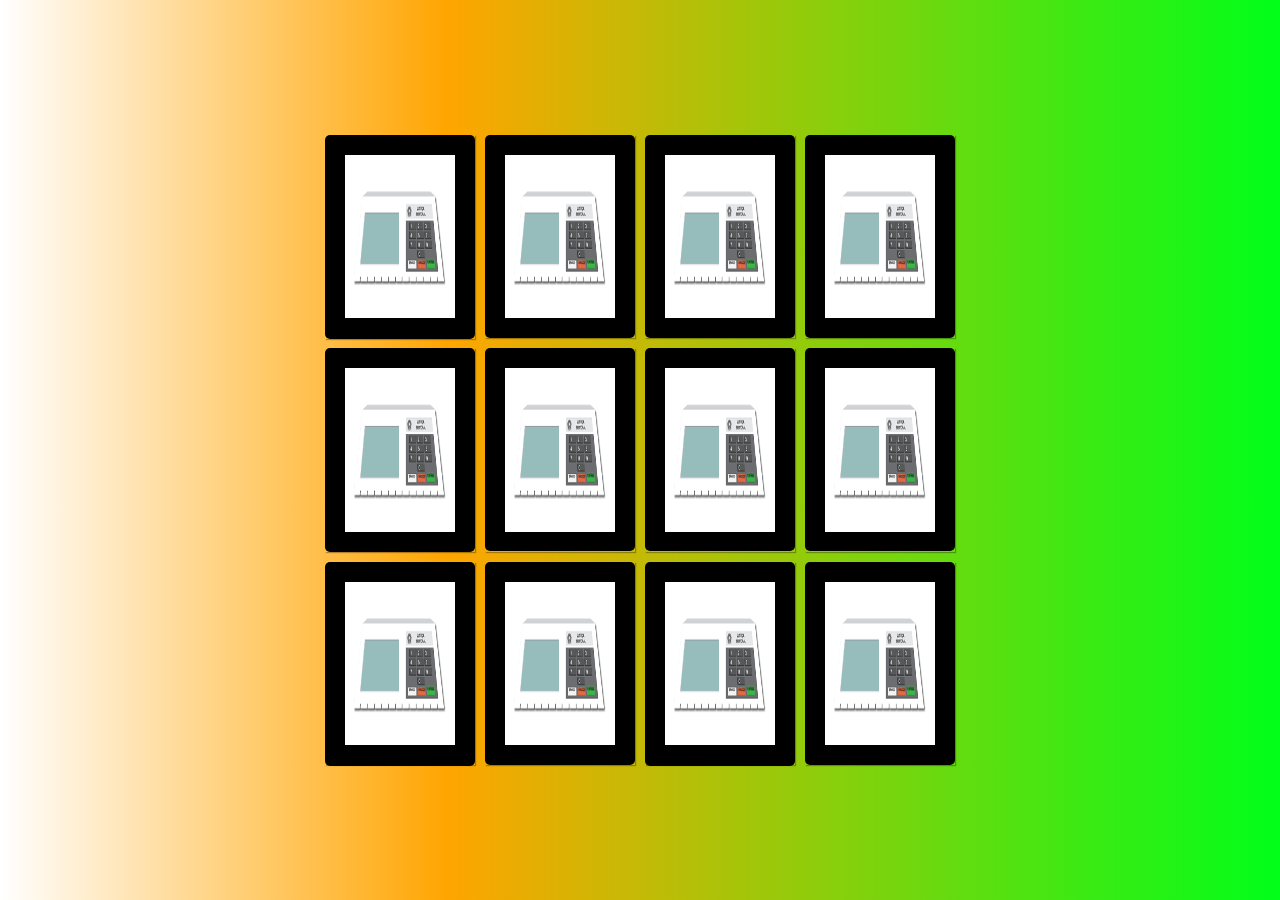
<file: jogodaMemoria/index.html>
<!DOCTYPE html>
<html class="wide wow-animation" lang="pt-br">
  <head>
    <title>Jogo da Memória</title>
    <meta name="format-detection" content="telephone=no">
    <meta name="viewport" content="width=device-width, height=device-height, initial-scale=1.0, maximum-scale=1.0, user-scalable=0">
    <meta http-equiv="X-UA-Compatible" content="IE=edge">
    <meta charset="utf-8">
    <link rel="icon" href="../images/favicon.ico" type="image/x-icon">

  <link rel="stylesheet" href="styles.css">
</head>
<body>
  <section class="memory-game">
    <div class="memory-card" data-framework="Bolsonaro">
      <img class="front-face" src="../jogodaMemoria/img/Campanha_Bolsonaro_2022.jpg" alt="Bolsonaro" />
      <img class="back-face" src="../jogodaMemoria/img/urna.png" alt="JS Badge" />
    </div>
    <div class="memory-card" data-framework="Bolsonaro">
      <img class="front-face" src="../jogodaMemoria/img/Campanha_Bolsonaro_2022.jpg" alt="Bolsonaro" />
      <img class="back-face" src="../jogodaMemoria/img/urna.png" alt="JS Badge" />
    </div>

    <div class="memory-card" data-framework="lula">
      <img class="front-face" src="../jogodaMemoria/img/pragão-lula-2022-500x300.jpg" alt="lula" />
      <img class="back-face" src="../jogodaMemoria/img/urna.png" alt="JS Badge" />
    </div>
    <div class="memory-card" data-framework="lula">
      <img class="front-face" src="../jogodaMemoria/img/pragão-lula-2022-500x300.jpg" alt="lula" />
      <img class="back-face" src="../jogodaMemoria/img/urna.png" alt="JS Badge" />
    </div>

    <div class="memory-card" data-framework="ciro">
      <img class="front-face" src="../jogodaMemoria/img/cirogomes22-300x300.jpeg"  alt="ciro" />
      <img class="back-face" src="../jogodaMemoria/img/urna.png" alt="JS Badge" />
    </div>
    <div class="memory-card" data-framework="ciro">
      <img class="front-face" src="../jogodaMemoria/img/cirogomes22-300x300.jpeg"  alt="ciro" />
      <img class="back-face" src="../jogodaMemoria/img/urna.png" alt="JS Badge" />
    </div>

    <div class="memory-card" data-framework="tebet">
      <img class="front-face" src="../jogodaMemoria/img/simone_site_03_headers_mobile_02.jpg"  alt="tebet" />
      <img class="back-face" src="../jogodaMemoria/img/urna.png" alt="JS Badge" />
    </div>
    <div class="memory-card" data-framework="tebet">
      <img class="front-face" src="../jogodaMemoria/img/simone_site_03_headers_mobile_02.jpg"  alt="tebet" />
      <img class="back-face" src="../jogodaMemoria/img/urna.png" alt="JS Badge" />
    </div>

    <div class="memory-card" data-framework="felipe">
      <img class="front-face" src="../jogodaMemoria/img/davilla.jpeg"  alt="davilla" />
      <img class="back-face" src="../jogodaMemoria/img/urna.png" alt="JS Badge" />
    </div>
    <div class="memory-card" data-framework="felipe">
      <img class="front-face" src="../jogodaMemoria/img/davilla.jpeg"  alt="davilla" />
      <img class="back-face" src="../jogodaMemoria/img/urna.png" alt="JS Badge" />
    </div>

    <div class="memory-card" data-framework="soraya">
      <img class="front-face" src="../jogodaMemoria/img/soraya.png"  alt="soraya" />
      <img class="back-face" src="../jogodaMemoria/img/urna.png" alt="JS Badge" />
    </div>
    <div class="memory-card" data-framework="soraya">
      <img class="front-face" src="../jogodaMemoria/img/soraya.png"  alt="soraya" />
      <img class="back-face" src="../jogodaMemoria/img/urna.png" alt="JS Badge" />
    </div>
  </section>


  <script src="scripts.js"></script>
</body>
</html>
</file>
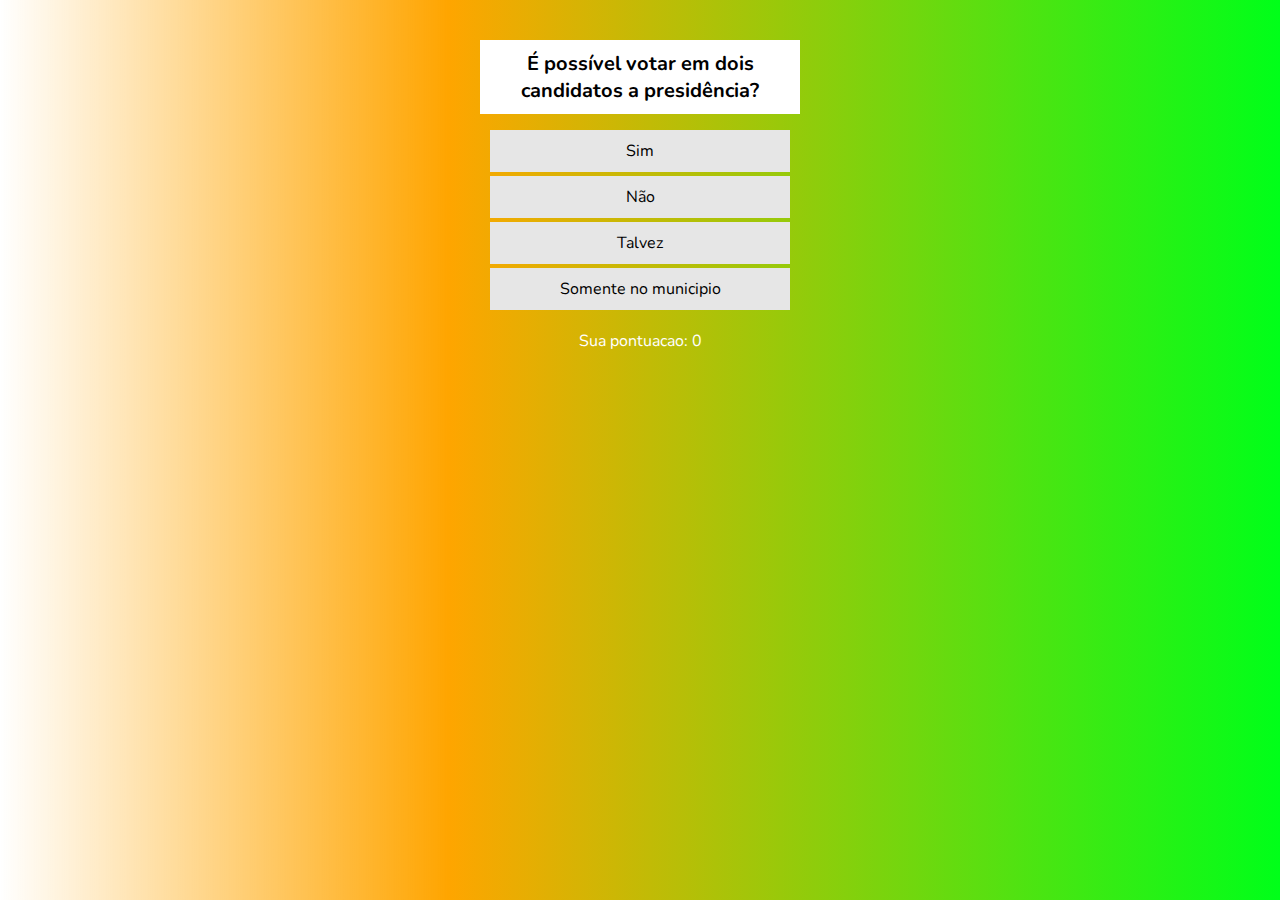
<file: quizz/index.html>
<!DOCTYPE html>
<html>
<head>
	<!-- Tags Meta -->
	<meta charset="utf-8">
    <meta name="viewport" content="width=device-width">
    <meta name="description" content="Javascript Duolingo">
    <!-- Configuração do favicon -->
    <link rel="icon" type="image/x-icon" href="favic.ico">
    <!-- Título na guia do navegador -->
    <title>Quiz Eleições</title>
    <!-- Google Fonts -->
    <link rel="preconnect" href="https://fonts.googleapis.com">
    <link rel="preconnect" href="https://fonts.gstatic.com" crossorigin>
    <link href="https://fonts.googleapis.com/css2?family=Nunito:wght@800&family=Oswald&family=PT+Serif:wght@700&display=swap" rel="stylesheet">
    <!-- Conexão da folha de estilos -->
    <link rel="stylesheet" href="style.css">
</head>
<body>
	<div id="wrapper">
		<div id="titulo"></div>
		<ul>
			<li class="alternativa"></li>
			<li class="alternativa"></li>
			<li class="alternativa"></li>
			<li class="alternativa"></li>
		</ul>
		<div id="result"></div>
		<div id="pontos"></div>
	</div>
	<script type="text/javascript" src="script.js"></script>
	
</body>
</html>
</file>
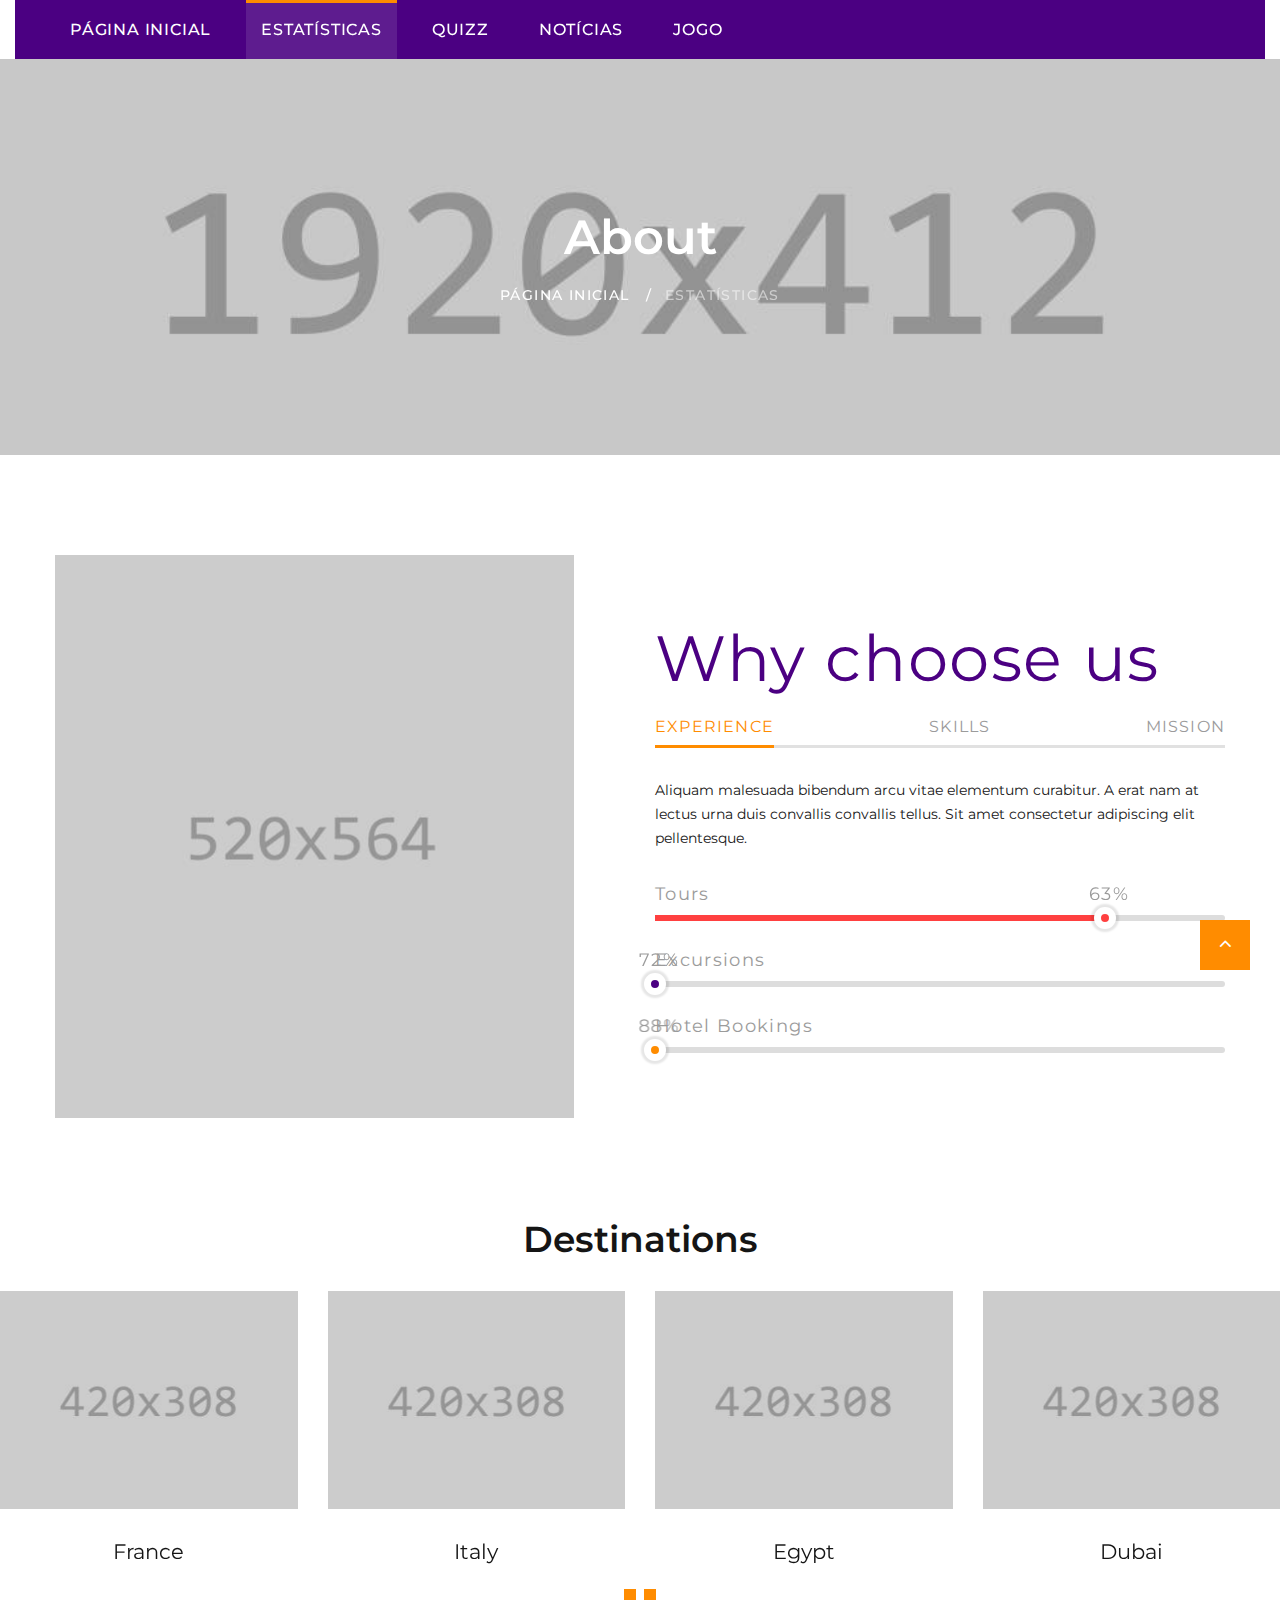
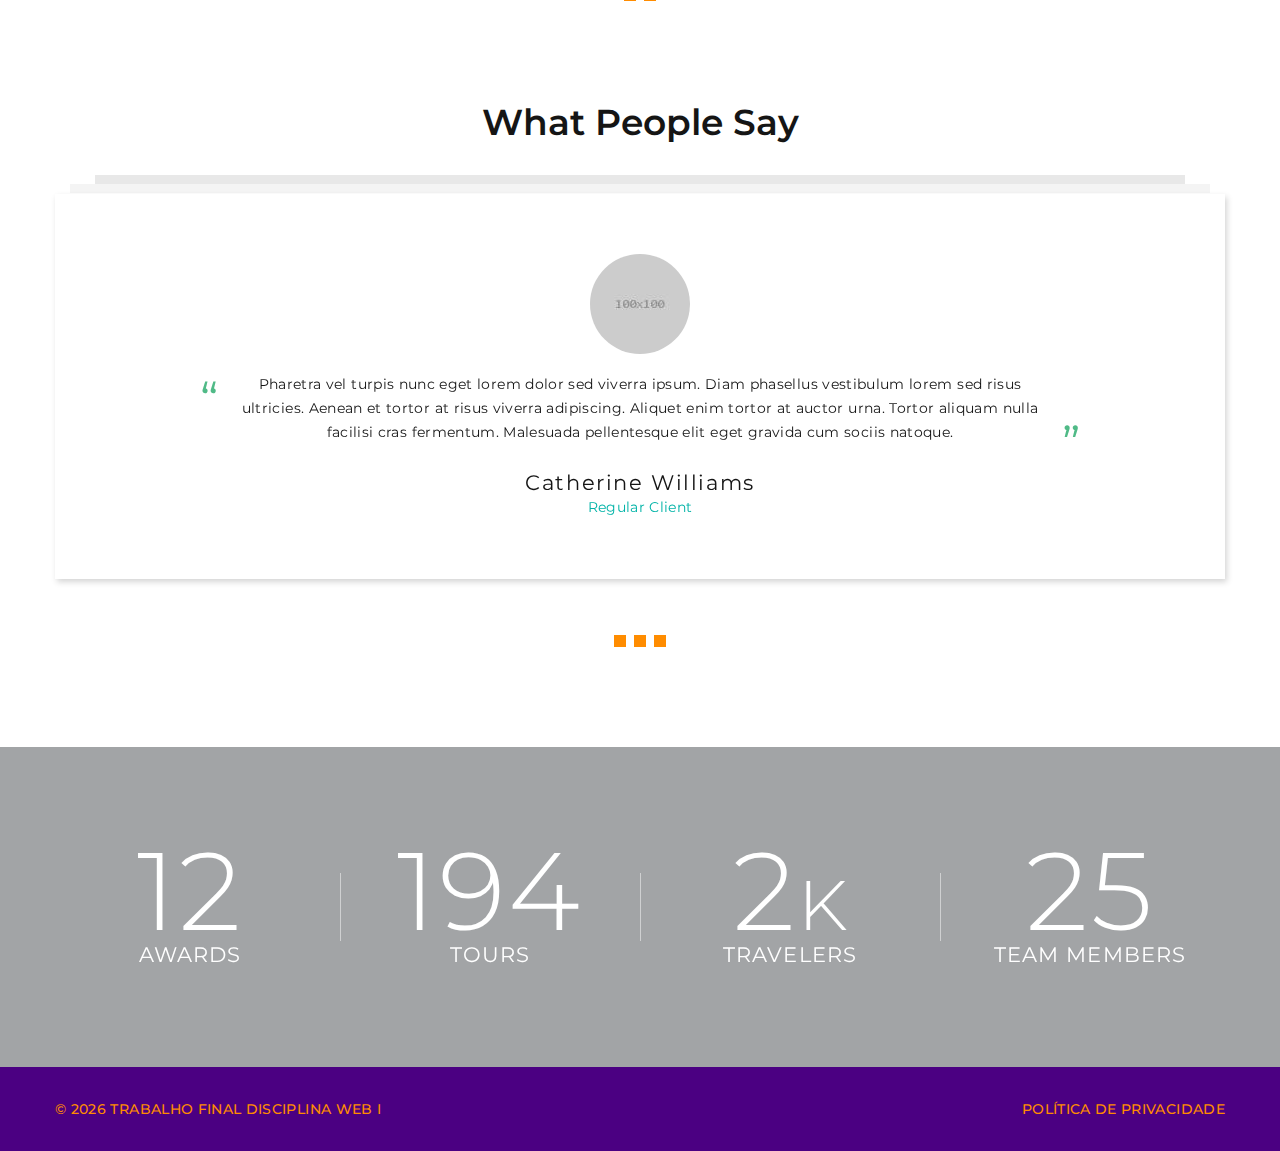
<file: about.html>
<!DOCTYPE html>
<html class="wide wow-animation" lang="en">
  <head>
    <title>ESTATÍSTICAS</title>
    <meta name="format-detection" content="telephone=no">
    <meta name="viewport" content="width=device-width, height=device-height, initial-scale=1.0, maximum-scale=1.0, user-scalable=0">
    <meta http-equiv="X-UA-Compatible" content="IE=edge">
    <meta charset="utf-8">
    <link rel="icon" href="images/favicon.ico" type="image/x-icon">
    <!-- Stylesheets-->
    <link rel="stylesheet" type="text/css" href="//fonts.googleapis.com/css?family=Montserrat:400,500,600,700%7CPoppins:400%7CTeko:300,400">
    <link rel="stylesheet" href="css/bootstrap.css">
    <link rel="stylesheet" href="css/fonts.css">
    <link rel="stylesheet" href="css/style.css">
    <style>.ie-panel{display: none;background: #212121;padding: 10px 0;box-shadow: 3px 3px 5px 0 rgba(0,0,0,.3);clear: both;text-align:center;position: relative;z-index: 1;} html.ie-10 .ie-panel, html.lt-ie-10 .ie-panel {display: block;}</style>
  </head>
  <body>
    <div class="ie-panel"><a href="http://windows.microsoft.com/en-US/internet-explorer/"><img src="images/ie8-panel/warning_bar_0000_us.jpg" height="42" width="820" alt="You are using an outdated browser. For a faster, safer browsing experience, upgrade for free today."></a></div>
    <div class="preloader">
      <div class="preloader-body">
        <div class="cssload-container">
          <div class="cssload-speeding-wheel"></div>
        </div>
        <p>CARREGANDO...</p>
      </div>
    </div>
    <div class="page">
        <!-- RD Navbar-->
        <div class="rd-navbar-wrap">
          <nav class="rd-navbar rd-navbar-corporate" data-layout="rd-navbar-fixed" data-sm-layout="rd-navbar-fixed" data-md-layout="rd-navbar-fixed" data-md-device-layout="rd-navbar-fixed" data-lg-layout="rd-navbar-static" data-lg-device-layout="rd-navbar-fixed" data-xl-layout="rd-navbar-static" data-xl-device-layout="rd-navbar-static" data-xxl-layout="rd-navbar-static" data-xxl-device-layout="rd-navbar-static" data-lg-stick-up-offset="46px" data-xl-stick-up-offset="46px" data-xxl-stick-up-offset="106px" data-lg-stick-up="true" data-xl-stick-up="true" data-xxl-stick-up="true">
            <div class="rd-navbar-collapse-toggle rd-navbar-fixed-element-1" data-rd-navbar-toggle=".rd-navbar-collapse"><span></span></div>
            <div class="rd-navbar-aside-outer">
            <div class="rd-navbar-main-outer">
              <div class="rd-navbar-main">
                <div class="rd-navbar-nav-wrap">
                  <!-- RD Navbar Nav-->
                  <ul class="rd-navbar-nav">
                    <li class="rd-nav-item"><a class="rd-nav-link" href="index.html">PÁGINA INICIAL</a>
                    </li>
                    <li class="rd-nav-item active"><a class="rd-nav-link" href="about.html">ESTATÍSTICAS</a>
                    </li>
                    <li class="rd-nav-item"><a class="rd-nav-link" href="typography.html">QUIZZ</a>
                    </li>
                    <li class="rd-nav-item"><a class="rd-nav-link" href="contact-us.html">NOTÍCIAS</a>
                    </li>
                    <li class="rd-nav-item"><a class="rd-nav-link" href="typography.html">JOGO</a>
                    </li>
                  </ul>
                </div>
              </div>
            </div>
          </nav>
        </div>
      </header>
      <!-- Breadcrumbs -->
      <section class="breadcrumbs-custom-inset">
        <div class="breadcrumbs-custom context-dark bg-overlay-60">
          <div class="container">
            <h2 class="breadcrumbs-custom-title">About</h2>
            <ul class="breadcrumbs-custom-path">
              <li><a href="index.html">PÁGINA INICIAL</a></li>
              <li class="active">ESTATÍSTICAS</li>
            </ul>
          </div>
          <div class="box-position" style="background-image: url(images/breadcrumbs-bg.jpg);"></div>
        </div>
      </section>
      <!-- Why choose us-->
      <section class="section section-sm section-first bg-default text-md-left">
        <div class="container">
          <div class="row row-50 justify-content-center align-items-xl-center">
            <div class="col-md-10 col-lg-5 col-xl-6"><img src="images/about-1-519x564.jpg" alt="" width="519" height="564"/>
            </div>
            <div class="col-md-10 col-lg-7 col-xl-6">
              <h1 class="text-spacing-25 font-weight-normal title-opacity-9">Why choose us</h1>
              <!-- Bootstrap tabs-->
              <div class="tabs-custom tabs-horizontal tabs-line" id="tabs-4">
                <!-- Nav tabs-->
                <ul class="nav nav-tabs">
                  <li class="nav-item" role="presentation"><a class="nav-link active" href="#tabs-4-1" data-toggle="tab">Experience</a></li>
                  <li class="nav-item" role="presentation"><a class="nav-link" href="#tabs-4-2" data-toggle="tab">Skills</a></li>
                  <li class="nav-item" role="presentation"><a class="nav-link" href="#tabs-4-3" data-toggle="tab">Mission</a></li>
                </ul>
                <!-- Tab panes-->
                <div class="tab-content">
                  <div class="tab-pane fade show active" id="tabs-4-1">
                    <p>Aliquam malesuada bibendum arcu vitae elementum curabitur. A erat nam at lectus urna duis convallis convallis tellus. Sit amet consectetur adipiscing elit pellentesque.</p>
                    <!-- Linear progress bar-->
                    <article class="progress-linear progress-secondary">
                      <div class="progress-header">
                        <p>Tours</p>
                      </div>
                      <div class="progress-bar-linear-wrap">
                        <div class="progress-bar-linear" data-gradient=""><span class="progress-value">79</span><span class="progress-marker"></span></div>
                      </div>
                    </article>
                    <!-- Linear progress bar-->
                    <article class="progress-linear progress-orange">
                      <div class="progress-header">
                        <p>Excursions</p>
                      </div>
                      <div class="progress-bar-linear-wrap">
                        <div class="progress-bar-linear" data-gradient=""><span class="progress-value">72</span><span class="progress-marker"></span></div>
                      </div>
                    </article>
                    <!-- Linear progress bar-->
                    <article class="progress-linear">
                      <div class="progress-header">
                        <p>Hotel Bookings</p>
                      </div>
                      <div class="progress-bar-linear-wrap">
                        <div class="progress-bar-linear" data-gradient=""><span class="progress-value">88</span><span class="progress-marker"></span></div>
                      </div>
                    </article>
                  </div>
                  <div class="tab-pane fade" id="tabs-4-2">
                    <div class="row row-40 justify-content-center text-center inset-top-10">
                      <div class="col-sm-4">
                        <!-- Circle Progress Bar-->
                        <div class="progress-bar-circle" data-value="0.87" data-gradient="#01b3a7" data-empty-fill="transparent" data-size="150" data-thickness="12" data-reverse="true"><span></span></div>
                        <p class="progress-bar-circle-title">Tours</p>
                      </div>
                      <div class="col-sm-4">
                        <!-- Circle Progress Bar-->
                        <div class="progress-bar-circle" data-value="0.74" data-gradient="#01b3a7" data-empty-fill="transparent" data-size="150" data-thickness="12" data-reverse="true"><span></span></div>
                        <p class="progress-bar-circle-title">Excursions</p>
                      </div>
                      <div class="col-sm-4">
                        <!-- Circle Progress Bar-->
                        <div class="progress-bar-circle" data-value="0.99" data-gradient="#01b3a7" data-empty-fill="transparent" data-size="150" data-thickness="12" data-reverse="true"><span></span></div>
                        <p class="progress-bar-circle-title">Hotel Bookings</p>
                      </div>
                    </div>
                    <div class="group-md group-middle"><a class="button button-width-xl-230 button-primary button-pipaluk" href="#">Get in touch</a><a class="button button-black-outline button-width-xl-230" href="#">Read more</a></div>
                  </div>
                  <div class="tab-pane fade" id="tabs-4-3">
                    <p>Orci nulla pellentesque dignissim enim sit. Elit ullamcorper dignissim cras tincidunt lobortis feugiat vivamus. Nibh mauris cursus mattis molestie a iaculis at erat pellentesque.</p>
                    <div class="text-center text-sm-left offset-top-30 tab-height">
                      <ul class="row-16 list-0 list-custom list-marked list-marked-sm list-marked-secondary">
                        <li>Lorem ipsum</li>
                        <li>Consectetur adipiscing</li>
                        <li>Sed do eiusmod</li>
                        <li>Tempor incididunt</li>
                        <li>Sem fringilla</li>
                        <li>Ut venenatis</li>
                      </ul>
                    </div>
                    <div class="group-md group-middle"><a class="button button-width-xl-230 button-primary button-pipaluk" href="#">Get in touch</a><a class="button button-black-outline button-md" href="#">Download presentation</a></div>
                  </div>
                </div>
              </div>
            </div>
          </div>
        </div>
      </section>
      <!-- Latest Projects-->
      <section class="section section-sm section-fluid bg-default">
        <div class="container">
          <h3>Destinations</h3>
        </div>
        <!-- Owl Carousel-->
        <div class="owl-carousel owl-classic owl-timeline" data-items="1" data-md-items="2" data-lg-items="3" data-xl-items="4" data-margin="30" data-autoplay="false" data-nav="true" data-dots="true">
          <div class="owl-item">
            <!-- Thumbnail Classic-->
            <article class="thumbnail thumbnail-mary">
              <div class="thumbnail-mary-figure"><img src="images/gallery-image-11-420x308.jpg" alt="" width="420" height="308"/>
              </div>
              <div class="thumbnail-mary-caption"><a class="icon fl-bigmug-line-zoom60" href="images/gallery-image-11-1200x800-original.jpg" data-lightgallery="item"><img src="images/gallery-image-11-420x308.jpg" alt="" width="420" height="308"/></a>
              </div>
            </article>
            <div class="thumbnail-mary-description">
              <h5 class="thumbnail-mary-project"><a href="#">France</a></h5><span class="thumbnail-mary-decor"></span>
              <h5 class="thumbnail-mary-time">
              </h5>
            </div>
          </div>
          <div class="owl-item">
            <!-- Thumbnail Classic-->
            <article class="thumbnail thumbnail-mary">
              <div class="thumbnail-mary-figure"><img src="images/gallery-image-12-420x308.jpg" alt="" width="420" height="308"/>
              </div>
              <div class="thumbnail-mary-caption"><a class="icon fl-bigmug-line-zoom60" href="images/gallery-image-12-1200x800-original.jpg" data-lightgallery="item"><img src="images/gallery-image-12-420x308.jpg" alt="" width="420" height="308"/></a>
              </div>
            </article>
            <div class="thumbnail-mary-description">
              <h5 class="thumbnail-mary-project"><a href="#">Italy</a></h5><span class="thumbnail-mary-decor"></span>
              <h5 class="thumbnail-mary-time">
              </h5>
            </div>
          </div>
          <div class="owl-item">
            <!-- Thumbnail Classic-->
            <article class="thumbnail thumbnail-mary">
              <div class="thumbnail-mary-figure"><img src="images/gallery-image-13-420x308.jpg" alt="" width="420" height="308"/>
              </div>
              <div class="thumbnail-mary-caption"><a class="icon fl-bigmug-line-zoom60" href="images/gallery-image-13-1200x800-original.jpg" data-lightgallery="item"><img src="images/gallery-image-13-420x308.jpg" alt="" width="420" height="308"/></a>
              </div>
            </article>
            <div class="thumbnail-mary-description">
              <h5 class="thumbnail-mary-project"><a href="#">Egypt</a></h5><span class="thumbnail-mary-decor"></span>
              <h5 class="thumbnail-mary-time">
              </h5>
            </div>
          </div>
          <div class="owl-item">
            <!-- Thumbnail Classic-->
            <article class="thumbnail thumbnail-mary">
              <div class="thumbnail-mary-figure"><img src="images/gallery-image-14-420x308.jpg" alt="" width="420" height="308"/>
              </div>
              <div class="thumbnail-mary-caption"><a class="icon fl-bigmug-line-zoom60" href="images/gallery-image-14-1200x800-original.jpg" data-lightgallery="item"><img src="images/gallery-image-14-420x308.jpg" alt="" width="420" height="308"/></a>
              </div>
            </article>
            <div class="thumbnail-mary-description">
              <h5 class="thumbnail-mary-project"><a href="#">Dubai</a></h5><span class="thumbnail-mary-decor"></span>
              <h5 class="thumbnail-mary-time">
              </h5>
            </div>
          </div>
          <div class="owl-item">
            <!-- Thumbnail Classic-->
            <article class="thumbnail thumbnail-mary">
              <div class="thumbnail-mary-figure"><img src="images/gallery-image-15-420x308.jpg" alt="" width="420" height="308"/>
              </div>
              <div class="thumbnail-mary-caption"><a class="icon fl-bigmug-line-zoom60" href="images/gallery-image-15-1200x800-original.jpg" data-lightgallery="item"><img src="images/gallery-image-15-420x308.jpg" alt="" width="420" height="308"/></a>
              </div>
            </article>
            <div class="thumbnail-mary-description">
              <h5 class="thumbnail-mary-project"><a href="#">Spain</a></h5><span class="thumbnail-mary-decor"></span>
              <h5 class="thumbnail-mary-time">
              </h5>
            </div>
          </div>
          <div class="owl-item">
            <!-- Thumbnail Classic-->
            <article class="thumbnail thumbnail-mary">
              <div class="thumbnail-mary-figure"><img src="images/gallery-image-16-420x308.jpg" alt="" width="420" height="308"/>
              </div>
              <div class="thumbnail-mary-caption"><a class="icon fl-bigmug-line-zoom60" href="images/gallery-image-16-1200x800-original.jpg" data-lightgallery="item"><img src="images/gallery-image-16-420x308.jpg" alt="" width="420" height="308"/></a>
              </div>
            </article>
            <div class="thumbnail-mary-description">
              <h5 class="thumbnail-mary-project"><a href="#">Africa</a></h5><span class="thumbnail-mary-decor"></span>
              <h5 class="thumbnail-mary-time">
              </h5>
            </div>
          </div>
        </div>
      </section>
      <!-- What people Say-->
      <section class="section section-sm section-last bg-default">
        <div class="container">
          <h3>What People Say</h3>
          <!-- Owl Carousel-->
          <div class="owl-carousel owl-modern" data-items="1" data-stage-padding="15" data-margin="30" data-dots="true" data-animation-in="fadeIn" data-animation-out="fadeOut" data-autoplay="true">
            <!-- Quote Lisa-->
            <article class="quote-lisa">
              <div class="quote-lisa-body"><a class="quote-lisa-figure" href="#"><img class="img-circles" src="images/user-16-100x100.jpg" alt="" width="100" height="100"/></a>
                <div class="quote-lisa-text">
                  <p class="q">Pharetra vel turpis nunc eget lorem dolor sed viverra ipsum. Diam phasellus vestibulum lorem sed risus ultricies. Aenean et tortor at risus viverra adipiscing. Aliquet enim tortor at auctor urna. Tortor aliquam nulla facilisi cras fermentum. Malesuada pellentesque elit eget gravida cum sociis natoque.</p>
                </div>
                <h5 class="quote-lisa-cite"><a href="#">Catherine Williams</a></h5>
                <p class="quote-lisa-status">Regular Client</p>
              </div>
            </article>
            <!-- Quote Lisa-->
            <article class="quote-lisa">
              <div class="quote-lisa-body"><a class="quote-lisa-figure" href="#"><img class="img-circles" src="images/user-17-100x100.jpg" alt="" width="100" height="100"/></a>
                <div class="quote-lisa-text">
                  <p class="q">Sodales ut etiam sit amet nisl purus. Maecenas accumsan lacus vel facilisis volutpat est. Suscipit adipiscing bibendum est ultricies integer quis auctor. Viverra aliquet eget sit amet tellus cras adipiscing. Posuere ac ut consequat semper viverra nam libero justo laoreet. Iaculis eu non diam phasellus vestibulum lorem sed risus ultricies.</p>
                </div>
                <h5 class="quote-lisa-cite"><a href="#">Rupert Wood</a></h5>
                <p class="quote-lisa-status">Regular Client</p>
              </div>
            </article>
            <!-- Quote Lisa-->
            <article class="quote-lisa">
              <div class="quote-lisa-body"><a class="quote-lisa-figure" href="#"><img class="img-circles" src="images/user-18-100x100.jpg" alt="" width="100" height="100"/></a>
                <div class="quote-lisa-text">
                  <p class="q">Lacus vestibulum sed arcu non odio euismod lacinia. Pellentesque elit ullamcorper dignissim cras. Ultrices eros in cursus turpis massa tincidunt dui. Nunc pulvinar sapien et ligula ullamcorper malesuada proin. Commodo odio aenean sed adipiscing diam. Sed euismod nisi porta lorem mollis aliquam.</p>
                </div>
                <h5 class="quote-lisa-cite"><a href="#">Samantha Brown</a></h5>
                <p class="quote-lisa-status">Regular Client</p>
              </div>
            </article>
          </div>
        </div>
      </section>
      <!--Counters-->
      <!-- Counter Classic-->
      <section class="section section-fluid bg-default">
        <div class="parallax-container" data-parallax-img="images/bg-counter-2.jpg">
          <div class="parallax-content section-xl context-dark bg-overlay-26">
            <div class="container">
              <div class="row row-50 justify-content-center border-classic">
                <div class="col-sm-6 col-md-5 col-lg-3">
                  <div class="counter-classic">
                    <div class="counter-classic-number"><span class="counter">12</span>
                    </div>
                    <h5 class="counter-classic-title">Awards</h5>
                  </div>
                </div>
                <div class="col-sm-6 col-md-5 col-lg-3">
                  <div class="counter-classic">
                    <div class="counter-classic-number"><span class="counter">194</span>
                    </div>
                    <h5 class="counter-classic-title">Tours</h5>
                  </div>
                </div>
                <div class="col-sm-6 col-md-5 col-lg-3">
                  <div class="counter-classic">
                    <div class="counter-classic-number"><span class="counter">2</span><span class="symbol">k</span>
                    </div>
                    <h5 class="counter-classic-title">Travelers</h5>
                  </div>
                </div>
                <div class="col-sm-6 col-md-5 col-lg-3">
                  <div class="counter-classic">
                    <div class="counter-classic-number"><span class="counter">25</span>
                    </div>
                    <h5 class="counter-classic-title">Team members</h5>
                  </div>
                </div>
              </div>
            </div>
          </div>
        </div>
      </section>
                </div>
              </div>
            </div>
          </div>
        </div>
        <div class="footer-corporate-bottom-panel">
          <div class="container">
            <div class="row justfy-content-xl-space-berween row-10 align-items-md-center2">
              <div class="col-sm-6 col-md-4 text-sm-right text-md-center">
              </div>
              <div class="col-sm-6 col-md-4 order-sm-first">
                <!-- Rights-->
                <p class="rights"><span>&copy;&nbsp;</span><span class="copyright-year"></span><span>&nbsp;</span><span>TRABALHO FINAL DISCIPLINA WEB I</a></p>
              </div>
              <div class="col-sm-6 col-md-4 text-md-right">
                <p class="rights"><a href="#">POLÍTICA DE PRIVACIDADE</a></p>
              </div>
            </div>
          </div>
        </div>
      </footer>
    </div>
    <!-- Global Mailform Output-->
    <div class="snackbars" id="form-output-global"></div>
    <!-- Javascript-->
    <script src="js/core.min.js"></script>
    <script src="js/script.js"></script>
  </body>
</html>
</file>
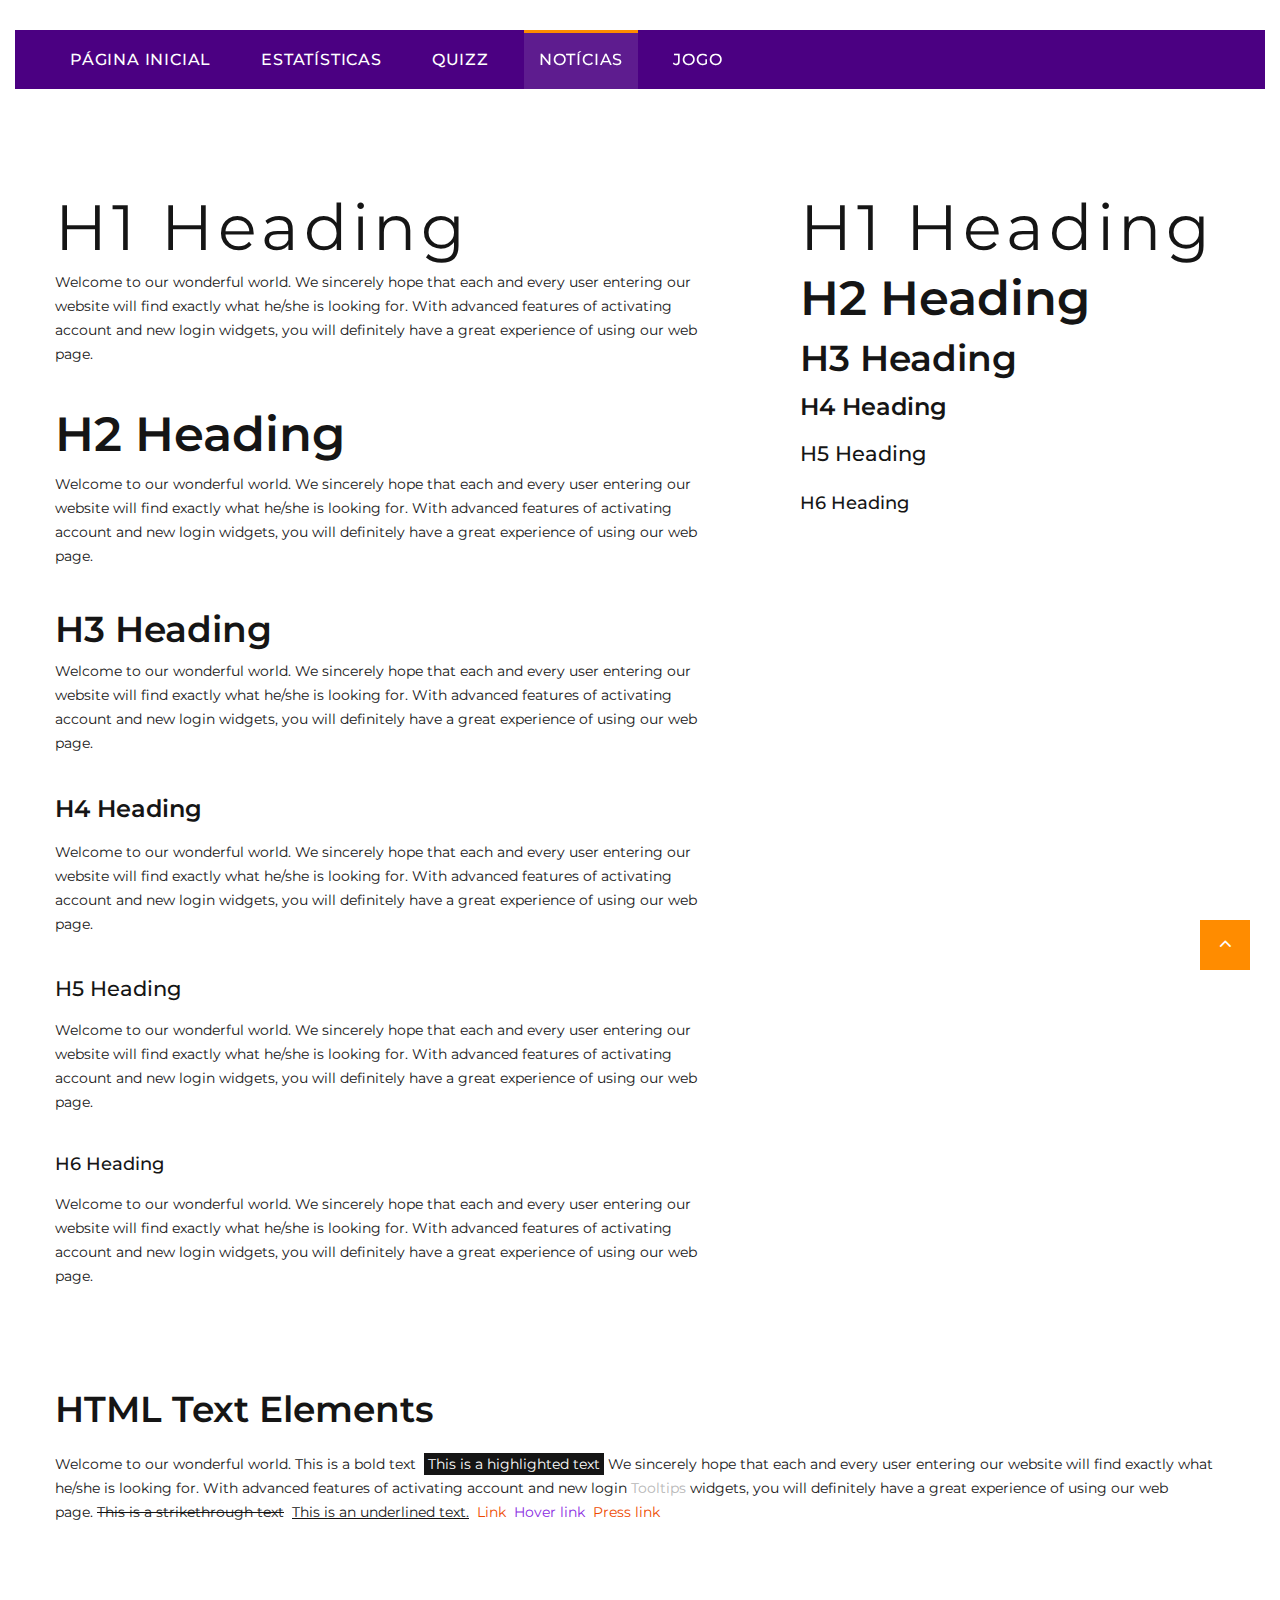
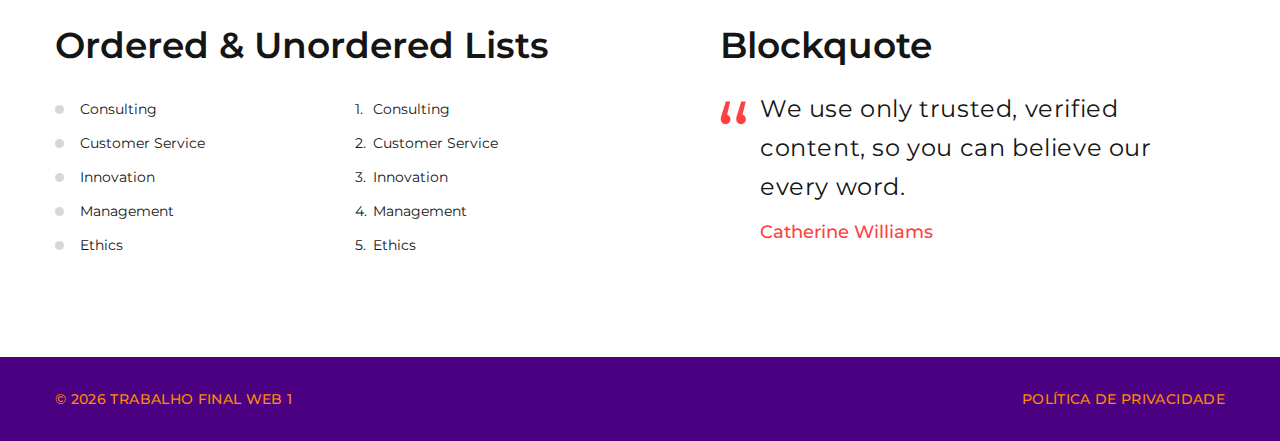
<file: contact-us.html>
<!DOCTYPE html>
<html class="wide wow-animation" lang="en">
  <head>
    <title>NOTICIAS</title>
    <meta name="format-detection" content="telephone=no">
    <meta name="viewport" content="width=device-width, height=device-height, initial-scale=1.0, maximum-scale=1.0, user-scalable=0">
    <meta http-equiv="X-UA-Compatible" content="IE=edge">
    <meta charset="utf-8">
    <link rel="icon" href="images/favicon.ico" type="image/x-icon">
    <!-- Stylesheets-->
    <link rel="stylesheet" type="text/css" href="//fonts.googleapis.com/css?family=Montserrat:400,500,600,700%7CPoppins:400%7CTeko:300,400">
    <link rel="stylesheet" href="css/bootstrap.css">
    <link rel="stylesheet" href="css/fonts.css">
    <link rel="stylesheet" href="css/style.css">
    <style>.ie-panel{display: none;background: #212121;padding: 10px 0;box-shadow: 3px 3px 5px 0 rgba(0,0,0,.3);clear: both;text-align:center;position: relative;z-index: 1;} html.ie-10 .ie-panel, html.lt-ie-10 .ie-panel {display: block;}</style>
  </head>
  <body>
    <div class="ie-panel"><a href="http://windows.microsoft.com/en-US/internet-explorer/"><img src="images/ie8-panel/warning_bar_0000_us.jpg" height="42" width="820" alt="You are using an outdated browser. For a faster, safer browsing experience, upgrade for free today."></a></div>
    <div class="preloader">
      <div class="preloader-body">
        <div class="cssload-container">
          <div class="cssload-speeding-wheel"></div>
        </div>
        <p>CARREGANDO...</p>
      </div>
    </div>
    <div class="page">
       <header class="section page-header">
        <!-- RD Navbar-->
        <div class="rd-navbar-wrap">
          <nav class="rd-navbar rd-navbar-corporate" data-layout="rd-navbar-fixed" data-sm-layout="rd-navbar-fixed" data-md-layout="rd-navbar-fixed" data-md-device-layout="rd-navbar-fixed" data-lg-layout="rd-navbar-static" data-lg-device-layout="rd-navbar-fixed" data-xl-layout="rd-navbar-static" data-xl-device-layout="rd-navbar-static" data-xxl-layout="rd-navbar-static" data-xxl-device-layout="rd-navbar-static" data-lg-stick-up-offset="46px" data-xl-stick-up-offset="46px" data-xxl-stick-up-offset="106px" data-lg-stick-up="true" data-xl-stick-up="true" data-xxl-stick-up="true">
            <div class="rd-navbar-collapse-toggle rd-navbar-fixed-element-1" data-rd-navbar-toggle=".rd-navbar-collapse"><span></span></div>
            <div class="rd-navbar-aside-outer">
              <div class="rd-navbar-aside">
                <!-- RD Navbar Panel-->
                <div class="rd-navbar-panel">
                  <!-- RD Navbar Toggle-->
                  <button class="rd-navbar-toggle" data-rd-navbar-toggle=".rd-navbar-nav-wrap"><span></span></button>
                  <!-- RD Navbar Brand-->  
              </div>
            </div>
            <div class="rd-navbar-main-outer">
              <div class="rd-navbar-main">
                <div class="rd-navbar-nav-wrap">
                  <!-- RD Navbar Nav-->
                  <ul class="rd-navbar-nav">
                    <li class="rd-nav-item"><a class="rd-nav-link" href="index.html">PÁGINA INICIAL</a>
                    </li>
                    <li class="rd-nav-item"><a class="rd-nav-link" href="about.html">ESTATÍSTICAS</a>
                    </li>
                    <li class="rd-nav-item"><a class="rd-nav-link" href="typography.html">QUIZZ</a>
                    </li>
                    <li class="rd-nav-item active"><a class="rd-nav-link" href="contact-us.html">NOTÍCIAS</a>
                    </li>
                    <li class="rd-nav-item"><a class="rd-nav-link" href="typography.html">JOGO</a>
                    </li>
                  </ul>
                </div>
              </div>
            </div>
          </nav>
        </div>
      </header>
      <!--CONTEUDO DA PAGINA-->
      <section class="section section-sm section-first bg-default text-left">
        <div class="container">
          <div class="row row-40 flex-lg-row-reverse justify-content-xl-between">
            <div class="col-xl-5 d-none d-xl-block">
              <div class="offset-left-xl-45">
                <h1>H1 Heading</h1>
                <h2>H2 Heading</h2>
                <h3>H3 Heading</h3>
                <h4>H4 Heading</h4>
                <h5>H5 Heading</h5>
                <h6>H6 Heading</h6>
              </div>
            </div>
            <div class="col-xl-7">
              <ul class="list-xl box-typography">
                <li>
                  <h1>H1 Heading</h1>
                  <p>Welcome to our wonderful world. We sincerely hope that each and every user entering our website will find exactly what he/she is looking for. With advanced features of activating account and new login widgets, you will definitely have a great experience of using our web page.</p>
                </li>
                <li>
                  <h2>H2 Heading</h2>
                  <p>Welcome to our wonderful world. We sincerely hope that each and every user entering our website will find exactly what he/she is looking for. With advanced features of activating account and new login widgets, you will definitely have a great experience of using our web page.</p>
                </li>
                <li>
                  <h3>H3 Heading</h3>
                  <p>Welcome to our wonderful world. We sincerely hope that each and every user entering our website will find exactly what he/she is looking for. With advanced features of activating account and new login widgets, you will definitely have a great experience of using our web page.</p>
                </li>
                <li>
                  <h4>H4 Heading</h4>
                  <p>Welcome to our wonderful world. We sincerely hope that each and every user entering our website will find exactly what he/she is looking for. With advanced features of activating account and new login widgets, you will definitely have a great experience of using our web page.</p>
                </li>
                <li>
                  <h5>H5 Heading</h5>
                  <p>Welcome to our wonderful world. We sincerely hope that each and every user entering our website will find exactly what he/she is looking for. With advanced features of activating account and new login widgets, you will definitely have a great experience of using our web page.</p>
                </li>
                <li>
                  <h6>H6 Heading</h6>
                  <p>Welcome to our wonderful world. We sincerely hope that each and every user entering our website will find exactly what he/she is looking for. With advanced features of activating account and new login widgets, you will definitely have a great experience of using our web page.</p>
                </li>
              </ul>
            </div>
          </div>
        </div>
      </section>
      <!-- HTML Text Elements-->
      <section class="section section-sm bg-default text-left">
        <div class="container">
          <h3>HTML Text Elements</h3>
          <p class="text-block">Welcome to our wonderful world. This is a bold text
            <mark>This is a highlighted text</mark>We sincerely hope that each and every user entering our website will find exactly what he/she is looking for. With advanced features of activating account and new login<span class="tooltip-custom" data-toggle="tooltip" data-placement="top" title="Default text">Tooltips</span>widgets, you will definitely have a great experience of using our web page.<span class="text-strike">This is a strikethrough text</span><span class="text-underline">This is an underlined text.</span><a href="#">Link</a><a class="link-hover" href="#">Hover link</a><a class="link-active" href="#">Press link</a>
          </p>
        </div>
      </section>

      <!-- Lists and Blockquote-->
      <section class="section section-sm section-last bg-default text-left">
        <div class="container">
          <div class="row row-60 row-md-80 row-lg-90">
            <div class="col-lg-8 col-xl-6">
              <h3>Ordered & Unordered Lists</h3>
              <div class="row row-sm row-30">
                <div class="col-sm-6">
                  <ul class="list-marked">
                    <li>Consulting</li>
                    <li>Customer Service</li>
                    <li>Innovation</li>
                    <li>Management</li>
                    <li>Ethics</li>
                  </ul>
                </div>
                <div class="col-sm-6">
                  <ol class="list-ordered">
                    <li>Consulting</li>
                    <li>Customer Service</li>
                    <li>Innovation</li>
                    <li>Management</li>
                    <li>Ethics</li>
                  </ol>
                </div>
              </div>
            </div>
            <div class="col-lg-8 col-xl-6">
              <div class="offset-left-xl-65">
                <h3>Blockquote</h3>
                <!-- Quote Classic-->
                <article class="quote-classic">
                  <div class="quote-classic-text">
                    <p class="q">We use only trusted, verified content, so you can believe our every word.</p>
                  </div>
                  <h6 class="quote-classic-cite">Catherine Williams</h6>
                </article>
              </div>
            </div>
          </div>
        </div>
      </section>
        </div>
      </section>
     <div class="oh-desktop">
        <div class="footer-corporate-bottom-panel">
          <div class="container">
            <div class="row justfy-content-xl-space-berween row-10 align-items-md-center2">
              <div class="col-sm-6 col-md-4 text-sm-right text-md-center">
              </div>
              <div class="col-sm-6 col-md-4 order-sm-first">
                <!-- RODAPE-->
                <p class="rights"><span>&copy;&nbsp;</span><span class="copyright-year"></span><span>&nbsp;</span><span>TRABALHO FINAL WEB 1</a></p>
              </div>
              <div class="col-sm-6 col-md-4 text-md-right">
                <p class="rights"><a href="#">POLÍTICA DE PRIVACIDADE</a></p>
              </div>
            </div>
          </div>
        </div>
      </footer>
    </div>
    <!-- Global Mailform Output-->
    <div class="snackbars" id="form-output-global"></div>
    <!-- Javascript-->
    <script src="js/core.min.js"></script>
    <script src="js/script.js"></script>
  </body>
</html>
</file>
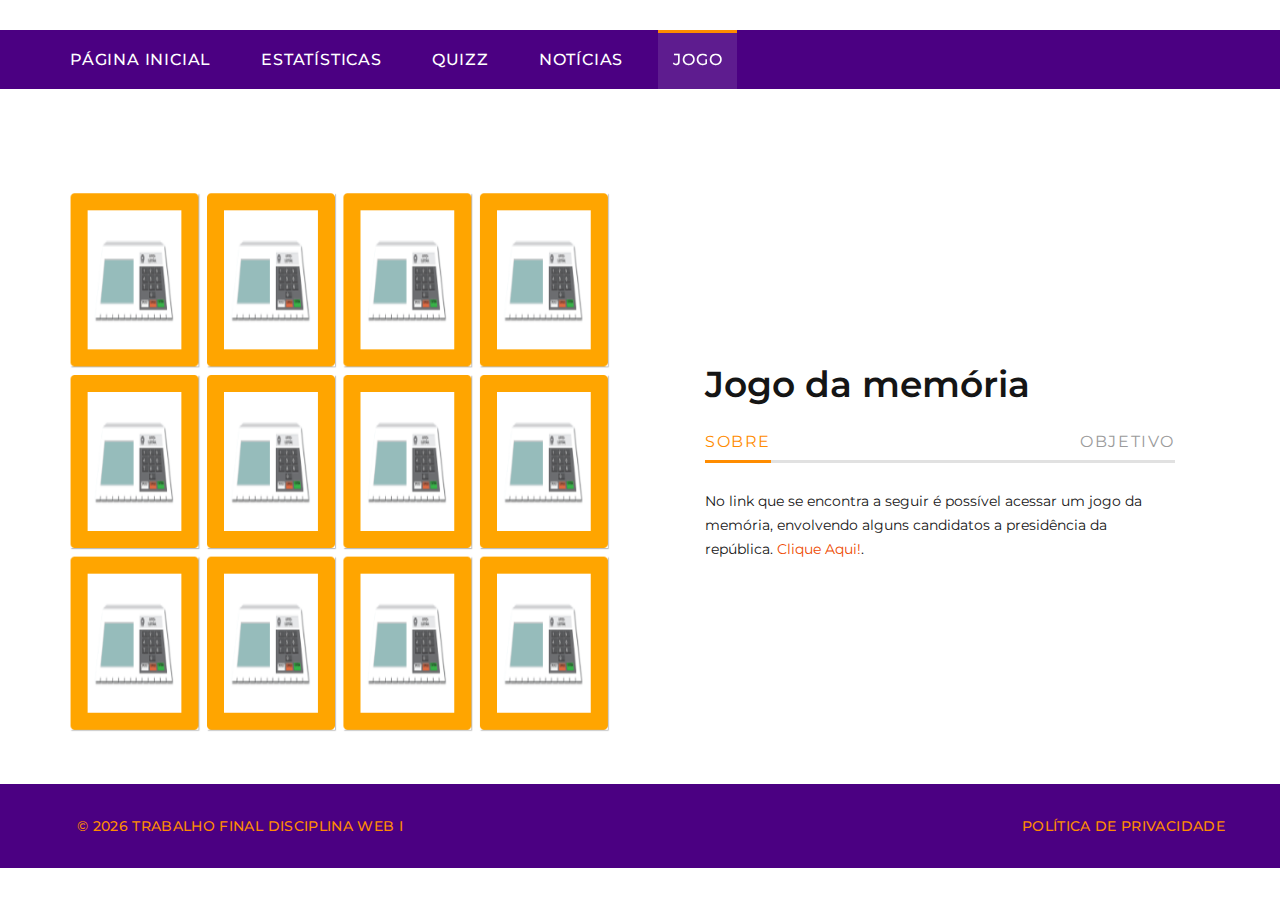
<file: jogo.html>
<!DOCTYPE html>
<html class="wide wow-animation" lang="pt-br">
  <head>
    <title>Jogo</title>
    <meta name="format-detection" content="telephone=no">
    <meta name="viewport" content="width=device-width, height=device-height, initial-scale=1.0, maximum-scale=1.0, user-scalable=0">
    <meta http-equiv="X-UA-Compatible" content="IE=edge">
    <meta charset="utf-8">
    <link rel="icon" href="/images/favicon.ico" type="image/x-icon">
   
    <link rel="stylesheet" type="text/css" href="//fonts.googleapis.com/css?family=Montserrat:400,500,600,700%7CPoppins:400%7CTeko:300,400">
    <link rel="stylesheet" href="css/bootstrap.css">
    <link rel="stylesheet" href="css/fonts.css">
    <link rel="stylesheet" href="css/style.css">
    <style>.ie-panel{display: none;background: #212121;padding: 10px 0;box-shadow: 3px 3px 5px 0 rgba(0,0,0,.3);clear: both;text-align:center;position: relative;z-index: 1;} html.ie-10 .ie-panel, html.lt-ie-10 .ie-panel {display: block;}</style>
  </head>
  <body>
    <div class="ie-panel"><a href="http://windows.microsoft.com/en-US/internet-explorer/"><img src="images/ie8-panel/warning_bar_0000_us.jpg" height="42" width="820" alt="You are using an outdated browser. For a faster, safer browsing experience, upgrade for free today."></a></div>
    <div class="preloader">
      <div class="preloader-body">
        <div class="cssload-container">
          <div class="cssload-speeding-wheel"></div>
        </div>
        <p>CARREGANDO...</p>
      </div>
    </div>
    <div class="page">
      
      <header class="section page-header">
        <!-- RD Navbar-->
        <div class="rd-navbar-wrap">
          <nav class="rd-navbar rd-navbar-corporate" data-layout="rd-navbar-fixed" data-sm-layout="rd-navbar-fixed" data-md-layout="rd-navbar-fixed" data-md-device-layout="rd-navbar-fixed" data-lg-layout="rd-navbar-static" data-lg-device-layout="rd-navbar-fixed" data-xl-layout="rd-navbar-static" data-xl-device-layout="rd-navbar-static" data-xxl-layout="rd-navbar-static" data-xxl-device-layout="rd-navbar-static" data-lg-stick-up-offset="46px" data-xl-stick-up-offset="46px" data-xxl-stick-up-offset="106px" data-lg-stick-up="true" data-xl-stick-up="true" data-xxl-stick-up="true">
            <div class="rd-navbar-collapse-toggle rd-navbar-fixed-element-1" data-rd-navbar-toggle=".rd-navbar-collapse"><span></span></div>
            <div class="rd-navbar-aside-outer">
              <div class="rd-navbar-aside">
                <!-- Panel--> 
              </div>
            </div>
            <div class="rd-navbar-main-outer">
              <div class="rd-navbar-main">
                <div class="rd-navbar-nav-wrap">
                  <!-- BOTOES NAVEGACAO MENU-->
                  <ul class="rd-navbar-nav">
                    <li class="rd-nav-item "><a class="rd-nav-link" href="index.html">PÁGINA INICIAL</a>
                    </li>
                    <li class="rd-nav-item"><a class="rd-nav-link" href="./estatistica.html">ESTATÍSTICAS</a>
                    </li>
                    <li class="rd-nav-item"><a class="rd-nav-link" href="./quizz/index.html">QUIZZ</a>
                    </li>
                    <li class="rd-nav-item"><a class="rd-nav-link" href="./noticias.html">NOTÍCIAS</a>
                    </li>
                    <li class="rd-nav-item active"><a class="rd-nav-link" href="jogo.html">JOGO</a>
                    </li>
                  </ul>
                </div>
              </div>
            </div>
          </nav>
        </div>
      </header>

      <section class="section section-sm section-first bg-default text-md-left">
        <div class="container">
          <div class="row row-50 align-items-center justify-content-center justify-content-xl-between">
            <div class="col-lg-6 text-center wow fadeInUp"><img src="./jogodaMemoria/img/Captura de tela de 2022-11-07 16-08-15.png" alt="" width="556" height="382"/>
            </div>
            <div class="col-lg-6 wow fadeInRight" data-wow-delay=".1s">
              <div class="box-width-lg-470">
                <h3>Jogo da memória</h3>
                <!-- Bootstrap tabs-->
                <div class="tabs-custom tabs-horizontal tabs-line tabs-line-big tabs-line-style-2 text-center text-md-left" id="tabs-7">
                  <!-- Nav tabs-->
                  <ul class="nav nav-tabs">
                    <li class="nav-item" role="presentation"><a class="nav-link active" href="#tabs-7-1" data-toggle="tab">Sobre</a></li>
                    <li class="nav-item" role="presentation"><a class="nav-link" href="#tabs-7-2" data-toggle="tab">Objetivo</a></li>
                  </ul>
                  <!-- Tab panes-->
                  <div class="tab-content">
                    <div class="tab-pane fade show active" id="tabs-7-1">
                        <p>No link que se encontra a seguir é possível acessar um jogo da memória, envolvendo alguns candidatos a presidência da república.<a href="./jogodaMemoria/index.html"  target="_blank"> Clique Aqui!</a>.</p>
                    </div>
                    <div class="tab-pane fade" id="tabs-7-2">
                      <p>O game tem como objetivo montar pares dos candidatos, para isso é preciso acertar suas posições de forma ordenada.</p>
                      
                    </div>
                  </div>
                </div>
              </div>
            </div>
          </div>
        </div>
      </section>




         <!--RODAPÉ-->
    <div class="footer-corporate-bottom-panel">
        <div class="container">
          <div class="row justfy-content-xl-space-berween row-10 align-items-md-center2">
            <div class="col-sm-6 col-md-4 text-sm-right text-md-center">
            </div>
            <div class="col-sm-6 col-md-4 order-sm-first">
              <p class="rights"><span>&copy;&nbsp;</span><span class="copyright-year"></span><span>&nbsp;</span><span>TRABALHO FINAL DISCIPLINA WEB I</a></p>
            </div>
            <div class="col-sm-6 col-md-4 text-md-right">
              <p class="rights">POLÍTICA DE PRIVACIDADE</a></p>
            </div>
          </div>
        </div>
      </div>
    </footer>
  </div>
 
  <!-- Javascript-->
  <script src="js/core.min.js"></script>
  <script src="js/script.js"></script>
</body>
</html>
</file>
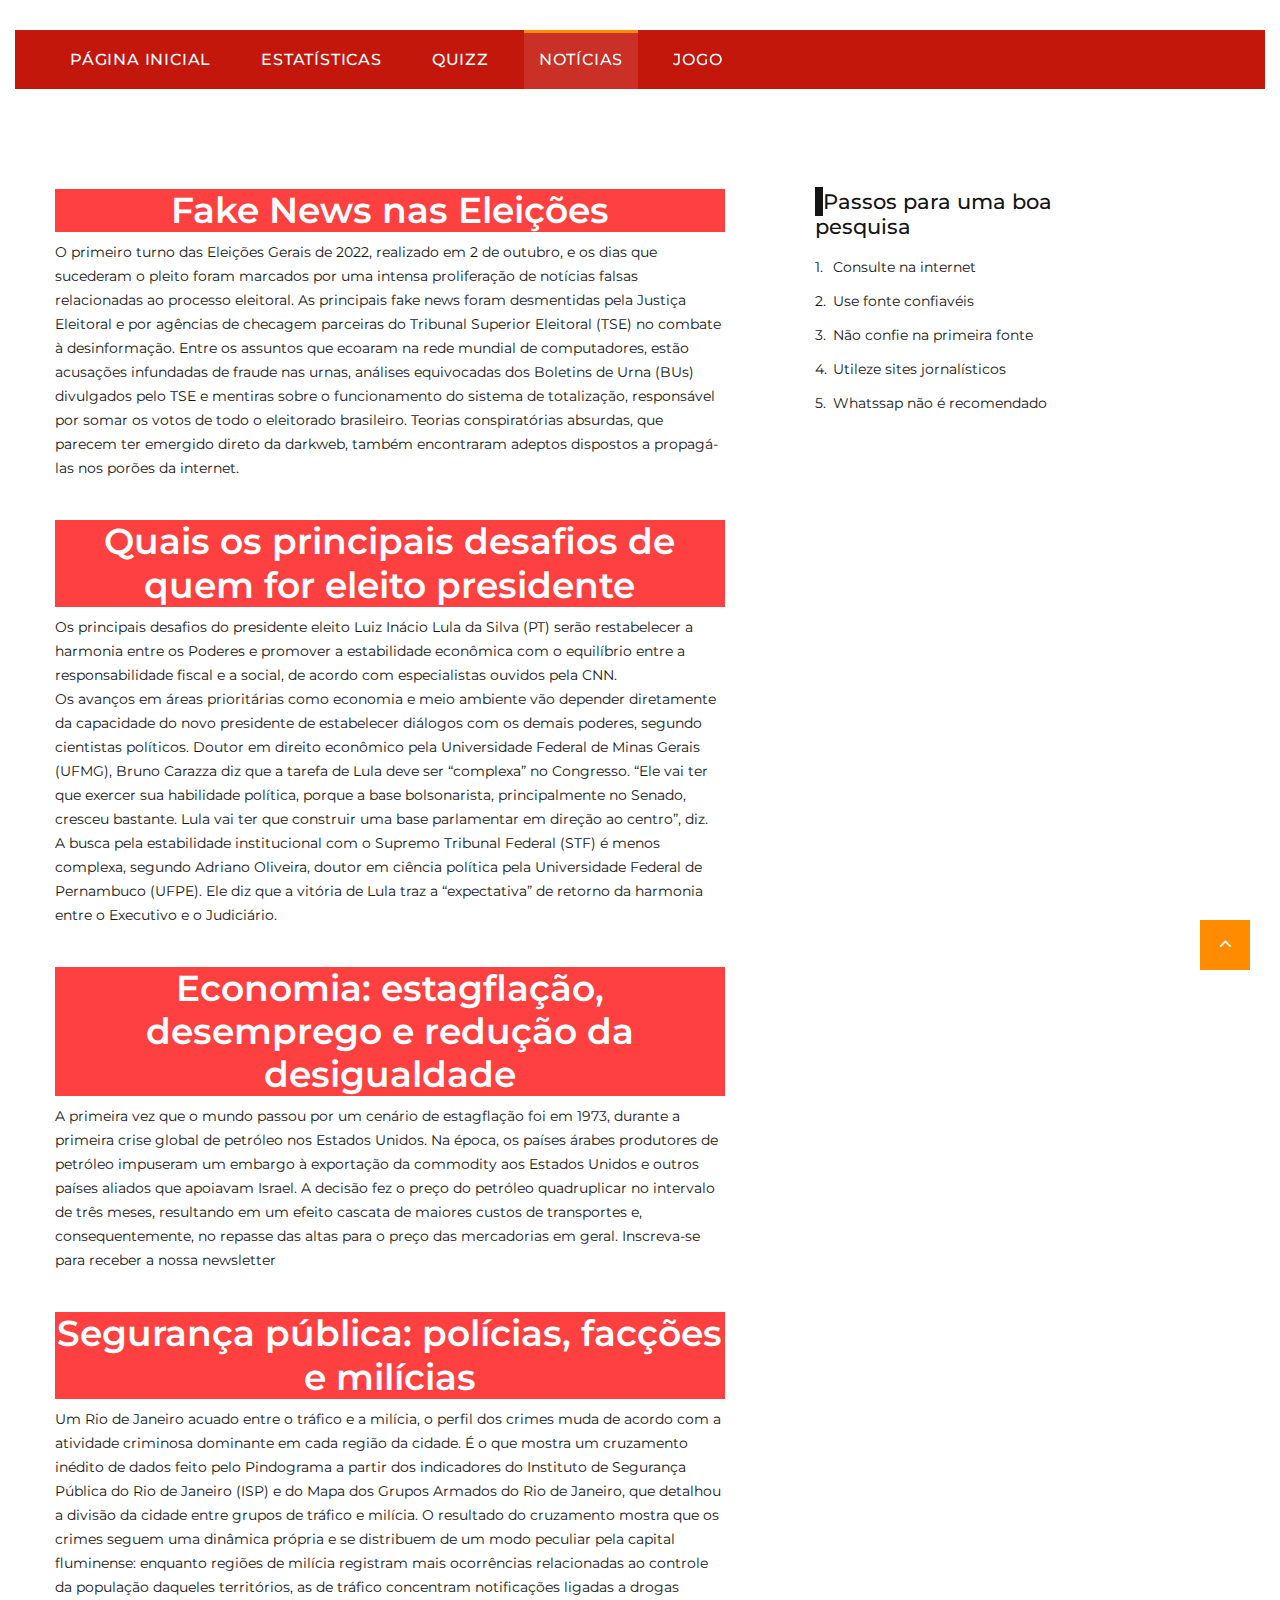
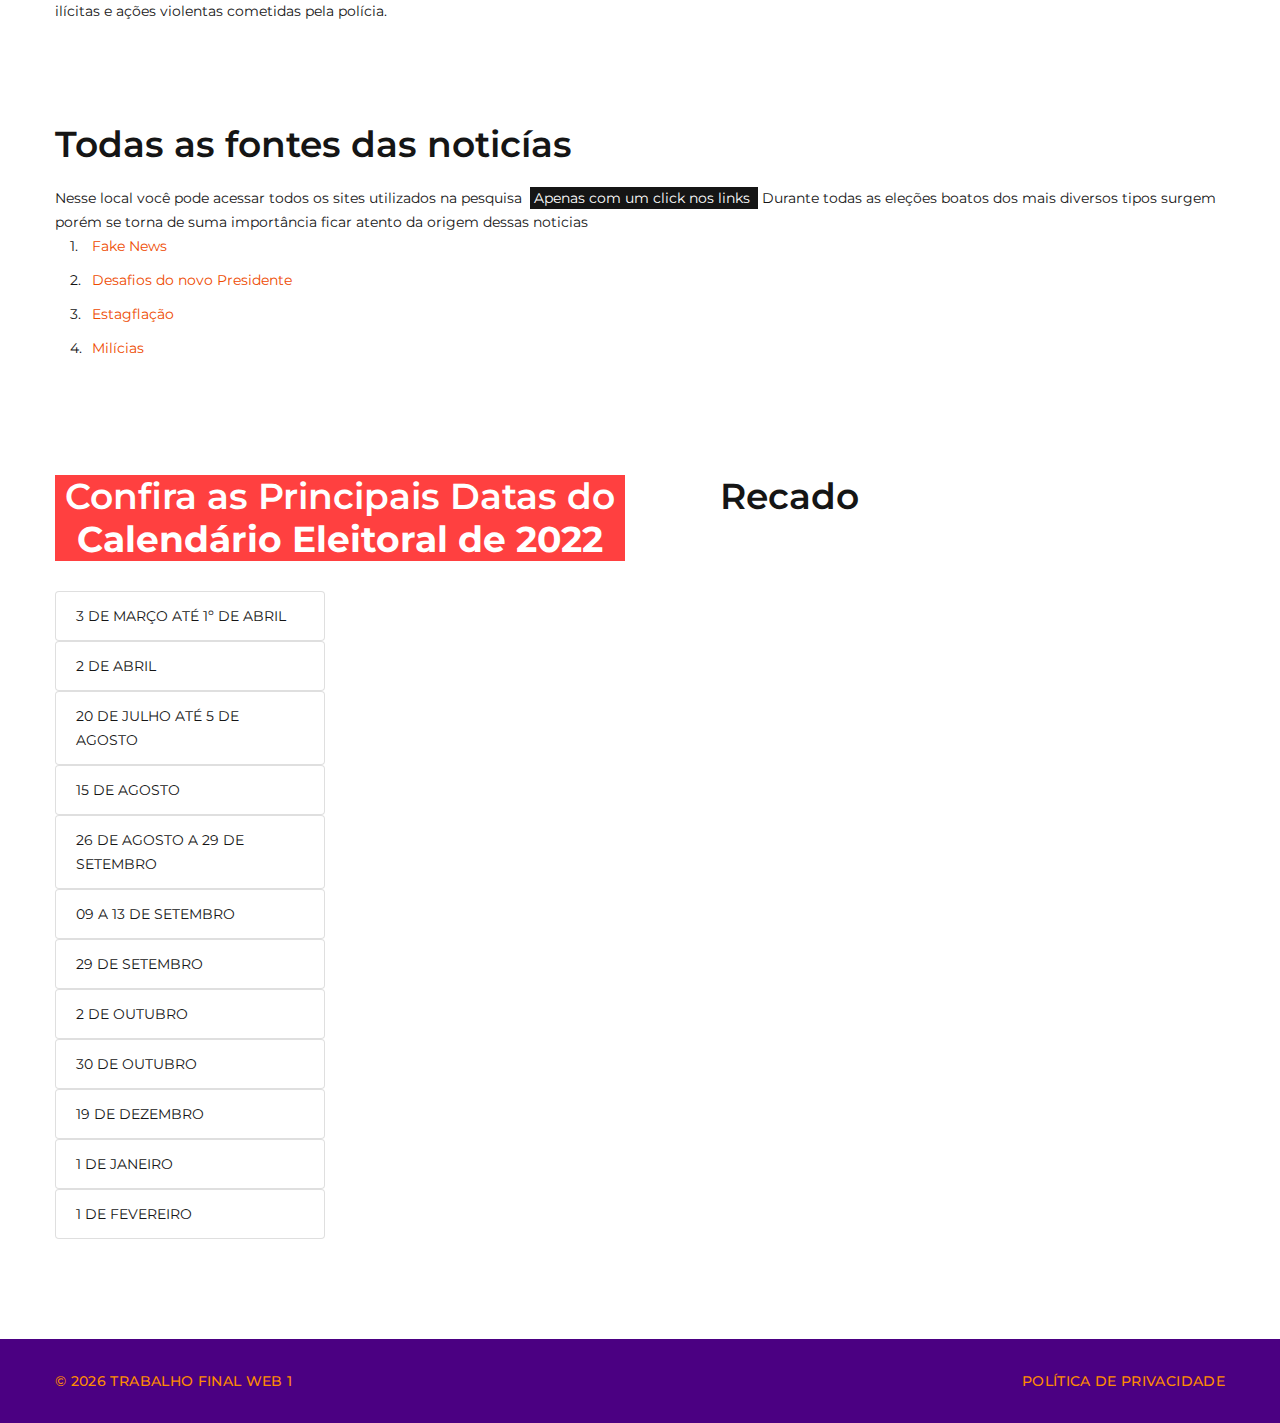
<file: noticias.html>
<!DOCTYPE html>
<html class="wide wow-animation" lang="pt-br">
  <head>
    <title>NOTICIAS</title>
    <meta name="format-detection" content="telephone=no">
    <meta name="viewport" content="width=device-width, height=device-height, initial-scale=1.0, maximum-scale=1.0, user-scalable=0">
    <meta http-equiv="X-UA-Compatible" content="IE=edge">
    <meta charset="utf-8">
    <link rel="icon" href="images/favicon.ico" type="image/x-icon">
    <!-- Stylesheets-->
    <link rel="stylesheet" type="text/css" href="//fonts.googleapis.com/css?family=Montserrat:400,500,600,700%7CPoppins:400%7CTeko:300,400">
    <link rel="stylesheet" href="css/bootstrap.css">
    <link rel="stylesheet" href="css/fonts.css">
    <link rel="stylesheet" href="css/style.css">
    <style>.ie-panel{display: none;background: #212121;padding: 10px 0;box-shadow: 3px 3px 5px 0 rgba(0,0,0,.3);clear: both;text-align:center;position: relative;z-index: 1;} html.ie-10 .ie-panel, html.lt-ie-10 .ie-panel {display: block;}</style>
  </head>
  <body>
    <div class="ie-panel"><a href="http://windows.microsoft.com/en-US/internet-explorer/"><img src="images/ie8-panel/warning_bar_0000_us.jpg" height="42" width="820" alt="You are using an outdated browser. For a faster, safer browsing experience, upgrade for free today."></a></div>
    <div class="preloader">
      <div class="preloader-body">
        <div class="cssload-container">
          <div class="cssload-speeding-wheel"></div>
        </div>
        <p>CARREGANDO...</p>
      </div>
    </div>
    <div class="page">
       <header class="section page-header">
        <!-- RD Navbar-->
        <div class="rd-navbar-wrap">
          <nav class="rd-navbar rd-navbar-corporate" data-layout="rd-navbar-fixed" data-sm-layout="rd-navbar-fixed" data-md-layout="rd-navbar-fixed" data-md-device-layout="rd-navbar-fixed" data-lg-layout="rd-navbar-static" data-lg-device-layout="rd-navbar-fixed" data-xl-layout="rd-navbar-static" data-xl-device-layout="rd-navbar-static" data-xxl-layout="rd-navbar-static" data-xxl-device-layout="rd-navbar-static" data-lg-stick-up-offset="46px" data-xl-stick-up-offset="46px" data-xxl-stick-up-offset="106px" data-lg-stick-up="true" data-xl-stick-up="true" data-xxl-stick-up="true">
            <div class="rd-navbar-collapse-toggle rd-navbar-fixed-element-1" data-rd-navbar-toggle=".rd-navbar-collapse"><span></span></div>
            <div class="rd-navbar-aside-outer">
              <div class="rd-navbar-aside">
                <!-- RD Navbar Panel-->
                <div class="rd-navbar-panel">
                  <!-- RD Navbar Toggle-->
                  <button class="rd-navbar-toggle" data-rd-navbar-toggle=".rd-navbar-nav-wrap"><span></span></button>
                  <!-- RD Navbar Brand-->  
              </div>
            </div>
            <div class="rd-navbar-main-outer"  style="background-color: #c4170c;">
              <div class="rd-navbar-main">
                <div class="rd-navbar-nav-wrap">
                  <!-- RD Navbar Nav-->
                  <ul class="rd-navbar-nav">
                    <li class="rd-nav-item"><a class="rd-nav-link" href="index.html">PÁGINA INICIAL</a>
                    </li>
                    <li class="rd-nav-item"><a class="rd-nav-link" href="./estatistica.html">ESTATÍSTICAS</a>
                    </li>
                    <li class="rd-nav-item"><a class="rd-nav-link" href="./quiz.html">QUIZZ</a>
                    </li>
                    <li class="rd-nav-item active"><a class="rd-nav-link" href="./noticias.html">NOTÍCIAS</a>
                    </li>
                    <li class="rd-nav-item"><a class="rd-nav-link" href="jogo.html">JOGO</a>
                    </li>
                  </ul>
                </div>
              </div>
            </div>
          </nav>
        </div>
      </header>
      <!--CONTEUDO DA PAGINA-->
      <section class="section section-sm section-first bg-default text-left">
        <div class="container">
          <div class="row row-40 flex-lg-row-reverse justify-content-xl-between">
            <div class="col-xl-5 d-none d-xl-block">
              <div class="offset-left-xl-45">                
                <div class="col-sm-9" >
                 
                  <h5> <mark></mark>Passos para uma boa pesquisa  </h5>
                  <ol class="list-ordered">                   
                    <li>Consulte na internet</li>
                    <li>Use fonte confiavéis</li>
                    <li>Não confie na primeira fonte</li>
                    <li>Utileze sites jornalísticos</li>
                    <li>Whatssap não é recomendado</li>
                  </ol>
                </div>
              </div>
            </div>
            <div class="col-xl-7">
              <ul class="list-xl box-typography">
                <li>
                  
                  <h3 class="noticias" >Fake News nas Eleições</h3>


                  <p>O primeiro turno das Eleições Gerais de 2022, realizado em 2 de outubro, e os dias que sucederam o pleito foram marcados por uma intensa proliferação de notícias falsas relacionadas ao processo eleitoral. As principais fake news foram desmentidas pela Justiça Eleitoral e por agências de checagem parceiras do Tribunal Superior Eleitoral (TSE) no combate à desinformação.

                    Entre os assuntos que ecoaram na rede mundial de computadores, estão acusações infundadas de fraude nas urnas, análises equivocadas dos Boletins de Urna (BUs) divulgados pelo TSE e mentiras sobre o funcionamento do sistema de totalização, responsável por somar os votos de todo o eleitorado brasileiro. Teorias conspiratórias absurdas, que parecem ter emergido direto da darkweb, também encontraram adeptos dispostos a propagá-las nos porões da internet.</p>
                </li>
                <li>
                  <h3 class="noticias">Quais os principais desafios de quem for eleito presidente</h3>

                  
                  <p>Os principais desafios do presidente eleito Luiz Inácio Lula da Silva (PT) serão restabelecer a harmonia entre os Poderes e promover a estabilidade econômica com o equilíbrio entre a responsabilidade fiscal e a social, de acordo com especialistas ouvidos pela CNN. <br>

                    Os avanços em áreas prioritárias como economia e meio ambiente vão depender diretamente da capacidade do novo presidente de estabelecer diálogos com os demais poderes, segundo cientistas políticos.
                    
                    Doutor em direito econômico pela Universidade Federal de Minas Gerais (UFMG), Bruno Carazza diz que a tarefa de Lula deve ser “complexa” no Congresso. “Ele vai ter que exercer sua habilidade política, porque a base bolsonarista, principalmente no Senado, cresceu bastante. Lula vai ter que construir uma base parlamentar em direção ao centro”, diz.<br>
                    
                    A busca pela estabilidade institucional com o Supremo Tribunal Federal (STF) é menos complexa, segundo Adriano Oliveira, doutor em ciência política pela Universidade Federal de Pernambuco (UFPE). Ele diz que a vitória de Lula traz a “expectativa” de retorno da harmonia entre o Executivo e o Judiciário.</p>
                </li>
                <li>
                  <h3 class="noticias">Economia: estagflação, desemprego e redução da desigualdade</h3>
                  <p>
                    A primeira vez que o mundo passou por um cenário de estagflação foi em 1973, durante a primeira crise global de petróleo nos Estados Unidos. Na época, os países árabes produtores de petróleo impuseram um embargo à exportação da commodity aos Estados Unidos e outros países aliados que apoiavam Israel.
                    A decisão fez o preço do petróleo quadruplicar no intervalo de três meses, resultando em um efeito cascata de maiores custos de transportes e, consequentemente, no repasse das altas para o preço das mercadorias em geral.
                    Inscreva-se para receber a nossa newsletter
                  </p>
                </li>
                <li>
                  <h3 class="noticias">Segurança pública: polícias, facções e milícias</h3>
                  <p>
                    Um Rio de Janeiro acuado entre o tráfico e a milícia, o perfil dos crimes muda de acordo com a atividade criminosa dominante em cada região da cidade. É o que mostra um cruzamento inédito de dados feito pelo Pindograma a partir dos indicadores do Instituto de Segurança Pública do Rio de Janeiro (ISP) e do Mapa dos Grupos Armados do Rio de Janeiro, que detalhou a divisão da cidade entre grupos de tráfico e milícia. O resultado do cruzamento mostra que os crimes seguem uma dinâmica própria e se distribuem de um modo peculiar pela capital fluminense: enquanto regiões de milícia registram mais ocorrências relacionadas ao controle da população daqueles territórios, as de tráfico concentram notificações ligadas a drogas ilícitas e ações violentas cometidas pela polícia. 
                  </p>
                </li>
              </ul>
            </div>
          </div>
        </div>
      </section>
      <!-- HTML Text Elements-->
      <section class="section section-sm bg-default text-left">
        <div class="container">
          <h3>Todas as fontes das noticías</h3>
          <p class="text-block">Nesse local você pode acessar todos os sites utilizados na pesquisa
            <mark>Apenas com um click nos links </mark>
            Durante todas as eleções boatos dos mais diversos tipos surgem porém se torna de suma importância ficar atento da origem dessas
            noticias
            <div class="col-xl-7">
              <ol class="list-ordered">
            <li>
            <a class="link-active" href="https://www.tre-go.jus.br/comunicacao/noticias/2022/Outubro/fato-ou-boato-justica-eleitoral-desmentiu-as-principais-fake-news-sobre-o-processo-eleitoral-em-2022">Fake News</a>
            </li>
            <li>
            <a class="link-active" href="https://www.cnnbrasil.com.br/politica/especialistas-apontam-principais-desafios-para-lula-na-presidencia/">Desafios do novo Presidente</a>
            </li>
            <li>
              <a class="link-active" href="https://forbes.com.br/forbes-money/2022/07/estagflacao-o-que-e-e-por-que-voce-deve-ficar-de-olho/">Estagflação</a>
              </li>
              <li>
                <a class="link-active" href="https://piaui.folha.uol.com.br/cada-crime-no-seu-quadrado/">Milícias</a>
                </li>
          </ol>
              </div>
          </p>
        </div>
      </section>

      <!-- Lists and Blockquote-->
      <section class="section section-sm section-last bg-default text-left">
        <div class="container">
          <div class="row row-60 row-md-80 row-lg-90">
            <div class="col-lg-8 col-xl-6">
              <h3 class="noticias">Confira as Principais Datas do <span class="font-weight-bold"> Calendário Eleitoral de 2022 </span></h3>
              <div class="row row-sm row-30">
                <div class="col-sm-6">
                  <ul class="list-group">
                    <span class="tooltip-custom" data-toggle="tooltip" data-placement="top" title="Prazo da Janela partidária para troca de Partido">
                    <li class="list-group-item">3 DE MARÇO ATÉ 1º DE ABRIL</li>
                  </span>
                  <span class="tooltip-custom" data-toggle="tooltip" data-placement="top" title="Data limite para filiação partidária e domicilio eleitoral">
                    <li class="list-group-item">2 DE ABRIL</li>
                  </span>
                  <span class="tooltip-custom" data-toggle="tooltip" data-placement="top" title="Período para a realização das convenções partidárias">
                    <li class="list-group-item ">20 DE JULHO ATÉ 5 DE AGOSTO</li>
                  </span>
                  <span class="tooltip-custom" data-toggle="tooltip" data-placement="top" title="Data limite para registo de candidatura">
                    <li class="list-group-item ">15 DE AGOSTO</li>
                  </span>
                  <span class="tooltip-custom" data-toggle="tooltip" data-placement="top" title="Propraganda eleitoral gratuita no rádio e TV no 1º turno">
                    <li class="list-group-item ">26 DE AGOSTO A 29 DE SETEMBRO</li>
                  </span>
                  <span class="tooltip-custom" data-toggle="tooltip" data-placement="top" title="Prestação de contas parcial - por candidatos e partidos">
                    <li class="list-group-item ">09 A 13 DE SETEMBRO</li>
                  </span>
                  <span class="tooltip-custom" data-toggle="tooltip" data-placement="top" title="Último dia para debates no rádio e TV">
                    <li class="list-group-item ">29 DE SETEMBRO</li>
                  </span>
                  <span class="tooltip-custom" data-toggle="tooltip" data-placement="top" title="Primeiro turno do pleito">
                    <li class="list-group-item ">2 DE OUTUBRO</li>
                  </span>
                  <span class="tooltip-custom" data-toggle="tooltip" data-placement="top" title="Segundo turno do pleito">
                    <li class="list-group-item ">30 DE OUTUBRO</li>
                  </span>
                  <span class="tooltip-custom" data-toggle="tooltip" data-placement="top" title="Diplomação dos Eleitos - data final">
                    <li class="list-group-item ">19 DE DEZEMBRO</li>
                  </span>
                  <span class="tooltip-custom" data-toggle="tooltip" data-placement="top" title="Posse do Presidente e governadores eleitos">
                    <li class="list-group-item ">1 DE JANEIRO</li>
                  </span>
                  <span class="tooltip-custom" data-toggle="tooltip" data-placement="top" title="Posse doS senadores e deputados eleitos">
                    <li class="list-group-item ">1 DE FEVEREIRO</li>
                  </span>
                   
                  </ul>
                </div>
              </div>
            </div>
            <div class="col-lg-8 col-xl-6">
              <div class="offset-left-xl-65">
                <h3>Recado</h3>
                <!-- Quote Classic-->
                <article class="quote-classic">
                  <div class="col-lg-8 text-center wow fadeInUp"><img src="./images/urna.png" alt="" width="520" height="330" />
                  <div class="quote-classic-text">
                    <p class="mb-0">Usamos apenas conteúdo confiável e verificado, para que você possa acreditar em cada palavra nossa.</p>
                  </div>
                  <h6 class="quote-classic-cite">Grupo II web 1</h6>
                </article>
                </div>
                </div>
              </div>
            </div>
          </div>
      </section>
        </div>
      </section>
     <div class="oh-desktop" >
        <div class="footer-corporate-bottom-panel" >
          <div class="container" >
            <div class="row justfy-content-xl-space-berween row-10 align-items-md-center2" >
              <div class="col-sm-6 col-md-4 text-sm-right text-md-center">
              </div>
              <div class="col-sm-6 col-md-4 order-sm-first">
                <!-- RODAPE-->
                <p class="rights"><span>&copy;&nbsp;</span><span class="copyright-year"></span><span>&nbsp;</span><span>TRABALHO FINAL WEB 1</a></p>
              </div>
              <div class="col-sm-6 col-md-4 text-md-right">
                <p class="rights" ><a href="#">POLÍTICA DE PRIVACIDADE</a></p>
              </div>
            </div>
          </div>
        </div>
      </footer>
    </div>
    <!-- Global Mailform Output-->
    <div class="snackbars" id="form-output-global"></div>
    <!-- Javascript-->
    <script src="js/core.min.js"></script>
    <script src="js/script.js"></script>
  </body>
</html>
</file>
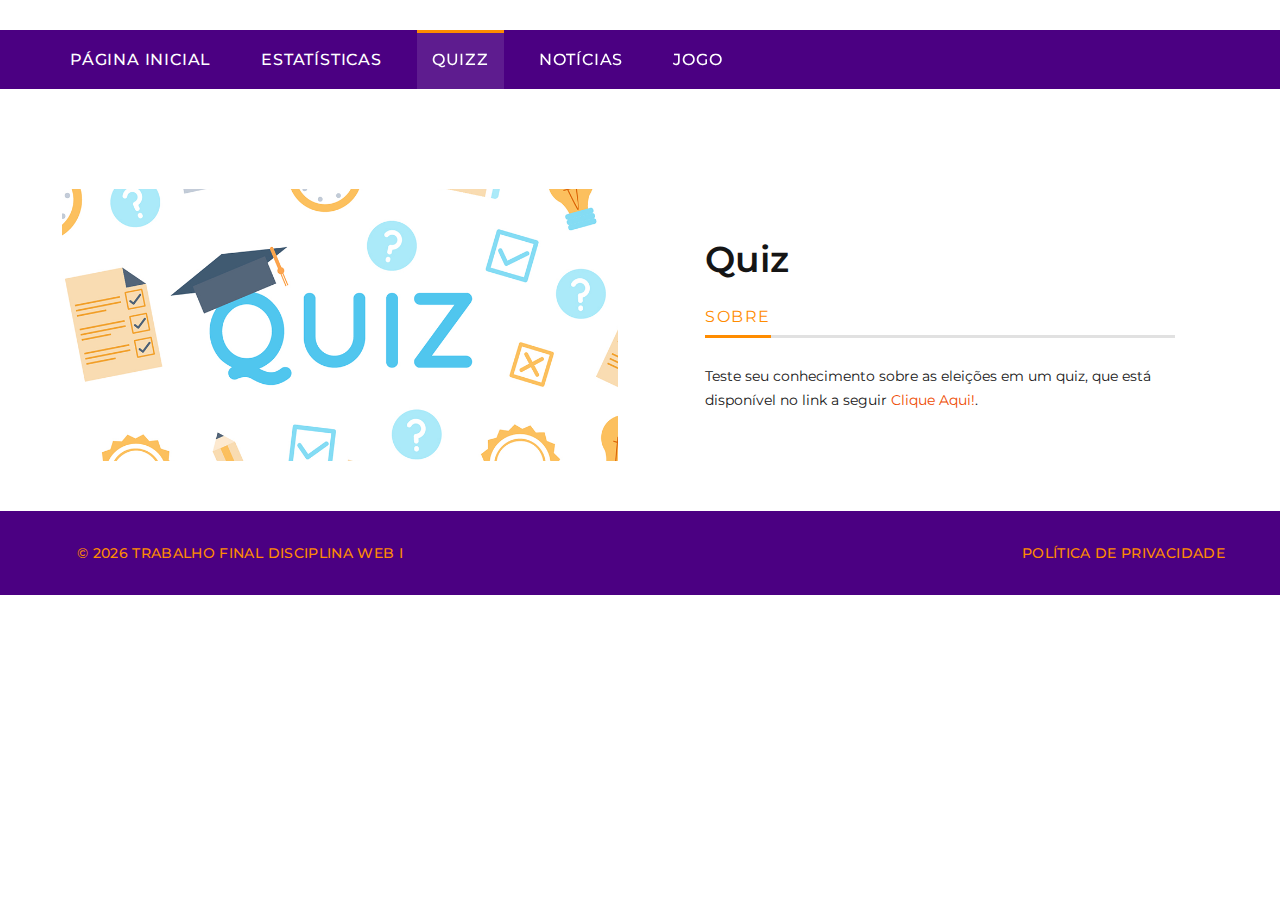
<file: quiz.html>
<!DOCTYPE html>
<html class="wide wow-animation" lang="pt-br">
  <head>
    <title>Quiz</title>
    <meta name="format-detection" content="telephone=no">
    <meta name="viewport" content="width=device-width, height=device-height, initial-scale=1.0, maximum-scale=1.0, user-scalable=0">
    <meta http-equiv="X-UA-Compatible" content="IE=edge">
    <meta charset="utf-8">
    <link rel="icon" href="/images/favicon.ico" type="image/x-icon">
   
    <link rel="stylesheet" type="text/css" href="//fonts.googleapis.com/css?family=Montserrat:400,500,600,700%7CPoppins:400%7CTeko:300,400">
    <link rel="stylesheet" href="css/bootstrap.css">
    <link rel="stylesheet" href="css/fonts.css">
    <link rel="stylesheet" href="css/style.css">
    <style>.ie-panel{display: none;background: #212121;padding: 10px 0;box-shadow: 3px 3px 5px 0 rgba(0,0,0,.3);clear: both;text-align:center;position: relative;z-index: 1;} html.ie-10 .ie-panel, html.lt-ie-10 .ie-panel {display: block;}</style>
  </head>
  <body>
    <div class="ie-panel"><a href="http://windows.microsoft.com/en-US/internet-explorer/"><img src="images/ie8-panel/warning_bar_0000_us.jpg" height="42" width="820" alt="You are using an outdated browser. For a faster, safer browsing experience, upgrade for free today."></a></div>
    <div class="preloader">
      <div class="preloader-body">
        <div class="cssload-container">
          <div class="cssload-speeding-wheel"></div>
        </div>
        <p>CARREGANDO...</p>
      </div>
    </div>
    <div class="page">
      
      <header class="section page-header">
        <!-- RD Navbar-->
        <div class="rd-navbar-wrap">
          <nav class="rd-navbar rd-navbar-corporate" data-layout="rd-navbar-fixed" data-sm-layout="rd-navbar-fixed" data-md-layout="rd-navbar-fixed" data-md-device-layout="rd-navbar-fixed" data-lg-layout="rd-navbar-static" data-lg-device-layout="rd-navbar-fixed" data-xl-layout="rd-navbar-static" data-xl-device-layout="rd-navbar-static" data-xxl-layout="rd-navbar-static" data-xxl-device-layout="rd-navbar-static" data-lg-stick-up-offset="46px" data-xl-stick-up-offset="46px" data-xxl-stick-up-offset="106px" data-lg-stick-up="true" data-xl-stick-up="true" data-xxl-stick-up="true">
            <div class="rd-navbar-collapse-toggle rd-navbar-fixed-element-1" data-rd-navbar-toggle=".rd-navbar-collapse"><span></span></div>
            <div class="rd-navbar-aside-outer">
              <div class="rd-navbar-aside">
                <!-- Panel--> 
              </div>
            </div>
            <div class="rd-navbar-main-outer">
              <div class="rd-navbar-main">
                <div class="rd-navbar-nav-wrap">
                  <!-- BOTOES NAVEGACAO MENU-->
                  <ul class="rd-navbar-nav">
                    <li class="rd-nav-item "><a class="rd-nav-link" href="index.html">PÁGINA INICIAL</a>
                    </li>
                    <li class="rd-nav-item"><a class="rd-nav-link" href="./estatistica.html">ESTATÍSTICAS</a>
                    </li>
                    <li class="rd-nav-item active"><a class="rd-nav-link" href="./quizz/index.html">QUIZZ</a>
                    </li>
                    <li class="rd-nav-item"><a class="rd-nav-link" href="./noticias.html">NOTÍCIAS</a>
                    </li>
                    <li class="rd-nav-item "><a class="rd-nav-link" href="jogo.html">JOGO</a>
                    </li>
                  </ul>
                </div>
              </div>
            </div>
          </nav>
        </div>
      </header>

      <section class="section section-sm section-first bg-default text-md-left">
        <div class="container">
          <div class="row row-50 align-items-center justify-content-center justify-content-xl-between">
            <div class="col-lg-6 text-center wow fadeInUp"><img src="./quizz/quiz.png" alt="" width="556" height="382"/>
            </div>
            <div class="col-lg-6 wow fadeInRight" data-wow-delay=".1s">
              <div class="box-width-lg-470">
                <h3>Quiz</h3>
                <!-- Bootstrap tabs-->
                <div class="tabs-custom tabs-horizontal tabs-line tabs-line-big tabs-line-style-2 text-center text-md-left" id="tabs-7">
                  <!-- Nav tabs-->
                  <ul class="nav nav-tabs">
                    <li class="nav-item" role="presentation"><a class="nav-link active" href="#tabs-7-1" data-toggle="tab">Sobre</a></li>
    
                  </ul>
                  <!-- Tab panes-->
                  <div class="tab-content">
                    <div class="tab-pane fade show active" id="tabs-7-1">
                        <p>Teste seu conhecimento sobre as eleições em um quiz, que está disponível no link a seguir<a target="_blank" href="./quizz/index.html"  > Clique Aqui!</a>.</p>
                    </div>
                    <div class="tab-pane fade" id="tabs-7-2">
                    </div>
                  </div>
                </div>
              </div>
            </div>
          </div>
        </div>
      </section>




         <!--RODAPÉ-->
    <div class="footer-corporate-bottom-panel">
        <div class="container">
          <div class="row justfy-content-xl-space-berween row-10 align-items-md-center2">
            <div class="col-sm-6 col-md-4 text-sm-right text-md-center">
            </div>
            <div class="col-sm-6 col-md-4 order-sm-first">
              <p class="rights"><span>&copy;&nbsp;</span><span class="copyright-year"></span><span>&nbsp;</span><span>TRABALHO FINAL DISCIPLINA WEB I</a></p>
            </div>
            <div class="col-sm-6 col-md-4 text-md-right">
              <p class="rights">POLÍTICA DE PRIVACIDADE</a></p>
            </div>
          </div>
        </div>
      </div>
    </footer>
  </div>
 
  <!-- Javascript-->
  <script src="js/core.min.js"></script>
  <script src="js/script.js"></script>
</body>
</html>
</file>
<file: jogodaMemoria/styles.css>
* {
  padding: 0;
  margin: 0;
  box-sizing: border-box;
}

body {
  height: 100vh;
  display: flex;
  background: rgb(24,0,36);
  background: linear-gradient(90deg, rgba(24,0,36,0) 0%, rgba(255,165,0,1) 35%, rgba(0,255,25,1) 100%);
}

.memory-game {
  width: 640px;
  height: 640px;
  margin: auto;
  display: flex;
  flex-wrap: wrap;
  perspective: 1000px;
}

.memory-card {
  width: calc(25% - 10px);
  height: calc(33.333% - 10px);
  margin: 5px;
  position: relative;
  transform: scale(1);
  transform-style: preserve-3d;
  transition: transform .5s;
  box-shadow: 1px 1px 1px rgba(0,0,0,.3);
}

.memory-card:active {
  transform: scale(0.97);
  transition: transform .2s;
}

.memory-card.flip {
  transform: rotateY(180deg);
}

.front-face,
.back-face {
  width: 100%;
  height: 100%;
  padding: 20px;
  position: absolute;
  border-radius: 5px;
  background: black;
  backface-visibility: hidden;
}

.front-face {
  transform: rotateY(180deg);
}
</file>
<file: quizz/style.css>
body {
    background: rgb(24,0,36);
    background: linear-gradient(90deg, rgba(24,0,36,0) 0%, rgba(255,165,0,1) 35%, rgba(0,255,25,1) 100%);
    font-family: Nunito;
    text-align: center;
}

#wrapper {
    margin-top: 40px;
    width: 100%;
    display: flex;
    flex-direction: column;
    align-items: center;
}

#wrapper div, #wrapper ul {
    width: 50%;
    max-width: 300px;
}


ul {
    padding: 0px;
}

#titulo {
    font-size: 20px;
    font-weight: bold;
    background: white;
    padding: 10px;
}

.alternativa {
    list-style-type: none;
    margin-bottom: 4px;
    padding: 10px;
    background: #E6E6E6;
}

.alternativa:hover {
    cursor: pointer;
    opacity: 0.8;
}

#result {
    font-weight: bold;
}

#pontos, #result {
    color: white;
}
</file>
<file: css/fonts.css>
/*
*
* Fonts
*//*
*
* Font Awesome Icons 4.7.0
* --------------------------------------------------
*/@font-face {	font-family: 'FontAwesome';	src: url("../fonts/fontawesome-webfont.eot?v=4.7.0");	src: url("../fonts/fontawesome-webfont.eot?#iefix&v=4.7.0") format("embedded-opentype"), url("../fonts/fontawesome-webfont.woff2?v=4.7.0") format("woff2"), url("../fonts/fontawesome-webfont.woff?v=4.7.0") format("woff"), url("../fonts/fontawesome-webfont.ttf?v=4.7.0") format("truetype"), url("../fonts/fontawesome-webfont.svg?v=4.7.0#fontawesomeregular") format("svg");	font-weight: normal;	font-style: normal;}.fa {	display: inline-block;	font-family: 'FontAwesome';	font-size: inherit;	text-rendering: auto;	-webkit-font-smoothing: antialiased;	-moz-osx-font-smoothing: grayscale;}[class*='fa-']:before {	font-weight: 400;	font-family: 'FontAwesome';}/* makes the font 33% larger relative to the icon container */.fa-lg {	font-size: 1.33333333em;	line-height: 0.75em;	vertical-align: -15%;}.fa-2x {	font-size: 2em;}.fa-3x {	font-size: 3em;}.fa-4x {	font-size: 4em;}.fa-5x {	font-size: 5em;}.fa-fw {	width: 1.28571429em;	text-align: center;}.fa-ul {	padding-left: 0;	margin-left: 2.14285714em;	list-style-type: none;}.fa-ul > li {	position: relative;}.fa-li {	position: absolute;	left: -2.14285714em;	width: 2.14285714em;	top: 0.14285714em;	text-align: center;}.fa-li.fa-lg {	left: -1.85714286em;}.fa-border {	padding: .2em .25em .15em;	border: solid 0.08em #eeeeee;	border-radius: .1em;}.fa-pull-left {	float: left;}.fa-pull-right {	float: right;}.fa.fa-pull-left {	margin-right: .3em;}.fa.fa-pull-right {	margin-left: .3em;}/* Deprecated as of 4.4.0 */.pull-right {	float: right;}.pull-left {	float: left;}.fa.pull-left {	margin-right: .3em;}.fa.pull-right {	margin-left: .3em;}.fa-spin {	-webkit-animation: fa-spin 2s infinite linear;	animation: fa-spin 2s infinite linear;}.fa-pulse {	-webkit-animation: fa-spin 1s infinite steps(8);	animation: fa-spin 1s infinite steps(8);}@-webkit-keyframes fa-spin {	0% {		-webkit-transform: rotate(0deg);		transform: rotate(0deg);	}	100% {		-webkit-transform: rotate(359deg);		transform: rotate(359deg);	}}@keyframes fa-spin {	0% {		-webkit-transform: rotate(0deg);		transform: rotate(0deg);	}	100% {		-webkit-transform: rotate(359deg);		transform: rotate(359deg);	}}.fa-rotate-90 {	-ms-filter: "progid:DXImageTransform.Microsoft.BasicImage(rotation=1)";	-webkit-transform: rotate(90deg);	-ms-transform: rotate(90deg);	transform: rotate(90deg);}.fa-rotate-180 {	-ms-filter: "progid:DXImageTransform.Microsoft.BasicImage(rotation=2)";	-webkit-transform: rotate(180deg);	-ms-transform: rotate(180deg);	transform: rotate(180deg);}.fa-rotate-270 {	-ms-filter: "progid:DXImageTransform.Microsoft.BasicImage(rotation=3)";	-webkit-transform: rotate(270deg);	-ms-transform: rotate(270deg);	transform: rotate(270deg);}.fa-flip-horizontal {	-ms-filter: "progid:DXImageTransform.Microsoft.BasicImage(rotation=0, mirror=1)";	-webkit-transform: scale(-1, 1);	-ms-transform: scale(-1, 1);	transform: scale(-1, 1);}.fa-flip-vertical {	-ms-filter: "progid:DXImageTransform.Microsoft.BasicImage(rotation=2, mirror=1)";	-webkit-transform: scale(1, -1);	-ms-transform: scale(1, -1);	transform: scale(1, -1);}:root .fa-rotate-90,:root .fa-rotate-180,:root .fa-rotate-270,:root .fa-flip-horizontal,:root .fa-flip-vertical {	filter: none;}.fa-stack {	position: relative;	display: inline-block;	width: 2em;	height: 2em;	line-height: 2em;	vertical-align: middle;}.fa-stack-1x,.fa-stack-2x {	position: absolute;	left: 0;	width: 100%;	text-align: center;}.fa-stack-1x {	line-height: inherit;}.fa-stack-2x {	font-size: 2em;}.fa-inverse {	color: #ffffff;}/* Font Awesome uses the Unicode Private Use Area (PUA) to ensure screen
   readers do not read off random characters that represent icons */.fa-glass:before {	content: "\f000";}.fa-music:before {	content: "\f001";}.fa-search:before {	content: "\f002";}.fa-envelope-o:before {	content: "\f003";}.fa-heart:before {	content: "\f004";}.fa-star:before {	content: "\f005";}.fa-star-o:before {	content: "\f006";}.fa-user:before {	content: "\f007";}.fa-film:before {	content: "\f008";}.fa-th-large:before {	content: "\f009";}.fa-th:before {	content: "\f00a";}.fa-th-list:before {	content: "\f00b";}.fa-check:before {	content: "\f00c";}.fa-remove:before,.fa-close:before,.fa-times:before {	content: "\f00d";}.fa-search-plus:before {	content: "\f00e";}.fa-search-minus:before {	content: "\f010";}.fa-power-off:before {	content: "\f011";}.fa-signal:before {	content: "\f012";}.fa-gear:before,.fa-cog:before {	content: "\f013";}.fa-trash-o:before {	content: "\f014";}.fa-home:before {	content: "\f015";}.fa-file-o:before {	content: "\f016";}.fa-clock-o:before {	content: "\f017";}.fa-road:before {	content: "\f018";}.fa-download:before {	content: "\f019";}.fa-arrow-circle-o-down:before {	content: "\f01a";}.fa-arrow-circle-o-up:before {	content: "\f01b";}.fa-inbox:before {	content: "\f01c";}.fa-play-circle-o:before {	content: "\f01d";}.fa-rotate-right:before,.fa-repeat:before {	content: "\f01e";}.fa-refresh:before {	content: "\f021";}.fa-list-alt:before {	content: "\f022";}.fa-lock:before {	content: "\f023";}.fa-flag:before {	content: "\f024";}.fa-headphones:before {	content: "\f025";}.fa-volume-off:before {	content: "\f026";}.fa-volume-down:before {	content: "\f027";}.fa-volume-up:before {	content: "\f028";}.fa-qrcode:before {	content: "\f029";}.fa-barcode:before {	content: "\f02a";}.fa-tag:before {	content: "\f02b";}.fa-tags:before {	content: "\f02c";}.fa-book:before {	content: "\f02d";}.fa-bookmark:before {	content: "\f02e";}.fa-print:before {	content: "\f02f";}.fa-camera:before {	content: "\f030";}.fa-font:before {	content: "\f031";}.fa-bold:before {	content: "\f032";}.fa-italic:before {	content: "\f033";}.fa-text-height:before {	content: "\f034";}.fa-text-width:before {	content: "\f035";}.fa-align-left:before {	content: "\f036";}.fa-align-center:before {	content: "\f037";}.fa-align-right:before {	content: "\f038";}.fa-align-justify:before {	content: "\f039";}.fa-list:before {	content: "\f03a";}.fa-dedent:before,.fa-outdent:before {	content: "\f03b";}.fa-indent:before {	content: "\f03c";}.fa-video-camera:before {	content: "\f03d";}.fa-photo:before,.fa-image:before,.fa-picture-o:before {	content: "\f03e";}.fa-pencil:before {	content: "\f040";}.fa-map-marker:before {	content: "\f041";}.fa-adjust:before {	content: "\f042";}.fa-tint:before {	content: "\f043";}.fa-edit:before,.fa-pencil-square-o:before {	content: "\f044";}.fa-share-square-o:before {	content: "\f045";}.fa-check-square-o:before {	content: "\f046";}.fa-arrows:before {	content: "\f047";}.fa-step-backward:before {	content: "\f048";}.fa-fast-backward:before {	content: "\f049";}.fa-backward:before {	content: "\f04a";}.fa-play:before {	content: "\f04b";}.fa-pause:before {	content: "\f04c";}.fa-stop:before {	content: "\f04d";}.fa-forward:before {	content: "\f04e";}.fa-fast-forward:before {	content: "\f050";}.fa-step-forward:before {	content: "\f051";}.fa-eject:before {	content: "\f052";}.fa-chevron-left:before {	content: "\f053";}.fa-chevron-right:before {	content: "\f054";}.fa-plus-circle:before {	content: "\f055";}.fa-minus-circle:before {	content: "\f056";}.fa-times-circle:before {	content: "\f057";}.fa-check-circle:before {	content: "\f058";}.fa-question-circle:before {	content: "\f059";}.fa-info-circle:before {	content: "\f05a";}.fa-crosshairs:before {	content: "\f05b";}.fa-times-circle-o:before {	content: "\f05c";}.fa-check-circle-o:before {	content: "\f05d";}.fa-ban:before {	content: "\f05e";}.fa-arrow-left:before {	content: "\f060";}.fa-arrow-right:before {	content: "\f061";}.fa-arrow-up:before {	content: "\f062";}.fa-arrow-down:before {	content: "\f063";}.fa-mail-forward:before,.fa-share:before {	content: "\f064";}.fa-expand:before {	content: "\f065";}.fa-compress:before {	content: "\f066";}.fa-plus:before {	content: "\f067";}.fa-minus:before {	content: "\f068";}.fa-asterisk:before {	content: "\f069";}.fa-exclamation-circle:before {	content: "\f06a";}.fa-gift:before {	content: "\f06b";}.fa-leaf:before {	content: "\f06c";}.fa-fire:before {	content: "\f06d";}.fa-eye:before {	content: "\f06e";}.fa-eye-slash:before {	content: "\f070";}.fa-warning:before,.fa-exclamation-triangle:before {	content: "\f071";}.fa-plane:before {	content: "\f072";}.fa-calendar:before {	content: "\f073";}.fa-random:before {	content: "\f074";}.fa-comment:before {	content: "\f075";}.fa-magnet:before {	content: "\f076";}.fa-chevron-up:before {	content: "\f077";}.fa-chevron-down:before {	content: "\f078";}.fa-retweet:before {	content: "\f079";}.fa-shopping-cart:before {	content: "\f07a";}.fa-folder:before {	content: "\f07b";}.fa-folder-open:before {	content: "\f07c";}.fa-arrows-v:before {	content: "\f07d";}.fa-arrows-h:before {	content: "\f07e";}.fa-bar-chart-o:before,.fa-bar-chart:before {	content: "\f080";}.fa-twitter-square:before {	content: "\f081";}.fa-facebook-square:before {	content: "\f082";}.fa-camera-retro:before {	content: "\f083";}.fa-key:before {	content: "\f084";}.fa-gears:before,.fa-cogs:before {	content: "\f085";}.fa-comments:before {	content: "\f086";}.fa-thumbs-o-up:before {	content: "\f087";}.fa-thumbs-o-down:before {	content: "\f088";}.fa-star-half:before {	content: "\f089";}.fa-heart-o:before {	content: "\f08a";}.fa-sign-out:before {	content: "\f08b";}.fa-linkedin-square:before {	content: "\f08c";}.fa-thumb-tack:before {	content: "\f08d";}.fa-external-link:before {	content: "\f08e";}.fa-sign-in:before {	content: "\f090";}.fa-trophy:before {	content: "\f091";}.fa-github-square:before {	content: "\f092";}.fa-upload:before {	content: "\f093";}.fa-lemon-o:before {	content: "\f094";}.fa-phone:before {	content: "\f095";}.fa-square-o:before {	content: "\f096";}.fa-bookmark-o:before {	content: "\f097";}.fa-phone-square:before {	content: "\f098";}.fa-twitter:before {	content: "\f099";}.fa-facebook-f:before,.fa-facebook:before {	content: "\f09a";}.fa-github:before {	content: "\f09b";}.fa-unlock:before {	content: "\f09c";}.fa-credit-card:before {	content: "\f09d";}.fa-feed:before,.fa-rss:before {	content: "\f09e";}.fa-hdd-o:before {	content: "\f0a0";}.fa-bullhorn:before {	content: "\f0a1";}.fa-bell:before {	content: "\f0f3";}.fa-certificate:before {	content: "\f0a3";}.fa-hand-o-right:before {	content: "\f0a4";}.fa-hand-o-left:before {	content: "\f0a5";}.fa-hand-o-up:before {	content: "\f0a6";}.fa-hand-o-down:before {	content: "\f0a7";}.fa-arrow-circle-left:before {	content: "\f0a8";}.fa-arrow-circle-right:before {	content: "\f0a9";}.fa-arrow-circle-up:before {	content: "\f0aa";}.fa-arrow-circle-down:before {	content: "\f0ab";}.fa-globe:before {	content: "\f0ac";}.fa-wrench:before {	content: "\f0ad";}.fa-tasks:before {	content: "\f0ae";}.fa-filter:before {	content: "\f0b0";}.fa-briefcase:before {	content: "\f0b1";}.fa-arrows-alt:before {	content: "\f0b2";}.fa-group:before,.fa-users:before {	content: "\f0c0";}.fa-chain:before,.fa-link:before {	content: "\f0c1";}.fa-cloud:before {	content: "\f0c2";}.fa-flask:before {	content: "\f0c3";}.fa-cut:before,.fa-scissors:before {	content: "\f0c4";}.fa-copy:before,.fa-files-o:before {	content: "\f0c5";}.fa-paperclip:before {	content: "\f0c6";}.fa-save:before,.fa-floppy-o:before {	content: "\f0c7";}.fa-square:before {	content: "\f0c8";}.fa-navicon:before,.fa-reorder:before,.fa-bars:before {	content: "\f0c9";}.fa-list-ul:before {	content: "\f0ca";}.fa-list-ol:before {	content: "\f0cb";}.fa-strikethrough:before {	content: "\f0cc";}.fa-underline:before {	content: "\f0cd";}.fa-table:before {	content: "\f0ce";}.fa-magic:before {	content: "\f0d0";}.fa-truck:before {	content: "\f0d1";}.fa-pinterest:before {	content: "\f0d2";}.fa-pinterest-square:before {	content: "\f0d3";}.fa-google-plus-square:before {	content: "\f0d4";}.fa-google-plus:before {	content: "\f0d5";}.fa-money:before {	content: "\f0d6";}.fa-caret-down:before {	content: "\f0d7";}.fa-caret-up:before {	content: "\f0d8";}.fa-caret-left:before {	content: "\f0d9";}.fa-caret-right:before {	content: "\f0da";}.fa-columns:before {	content: "\f0db";}.fa-unsorted:before,.fa-sort:before {	content: "\f0dc";}.fa-sort-down:before,.fa-sort-desc:before {	content: "\f0dd";}.fa-sort-up:before,.fa-sort-asc:before {	content: "\f0de";}.fa-envelope:before {	content: "\f0e0";}.fa-linkedin:before {	content: "\f0e1";}.fa-rotate-left:before,.fa-undo:before {	content: "\f0e2";}.fa-legal:before,.fa-gavel:before {	content: "\f0e3";}.fa-dashboard:before,.fa-tachometer:before {	content: "\f0e4";}.fa-comment-o:before {	content: "\f0e5";}.fa-comments-o:before {	content: "\f0e6";}.fa-flash:before,.fa-bolt:before {	content: "\f0e7";}.fa-sitemap:before {	content: "\f0e8";}.fa-umbrella:before {	content: "\f0e9";}.fa-paste:before,.fa-clipboard:before {	content: "\f0ea";}.fa-lightbulb-o:before {	content: "\f0eb";}.fa-exchange:before {	content: "\f0ec";}.fa-cloud-download:before {	content: "\f0ed";}.fa-cloud-upload:before {	content: "\f0ee";}.fa-user-md:before {	content: "\f0f0";}.fa-stethoscope:before {	content: "\f0f1";}.fa-suitcase:before {	content: "\f0f2";}.fa-bell-o:before {	content: "\f0a2";}.fa-coffee:before {	content: "\f0f4";}.fa-cutlery:before {	content: "\f0f5";}.fa-file-text-o:before {	content: "\f0f6";}.fa-building-o:before {	content: "\f0f7";}.fa-hospital-o:before {	content: "\f0f8";}.fa-ambulance:before {	content: "\f0f9";}.fa-medkit:before {	content: "\f0fa";}.fa-fighter-jet:before {	content: "\f0fb";}.fa-beer:before {	content: "\f0fc";}.fa-h-square:before {	content: "\f0fd";}.fa-plus-square:before {	content: "\f0fe";}.fa-angle-double-left:before {	content: "\f100";}.fa-angle-double-right:before {	content: "\f101";}.fa-angle-double-up:before {	content: "\f102";}.fa-angle-double-down:before {	content: "\f103";}.fa-angle-left:before {	content: "\f104";}.fa-angle-right:before {	content: "\f105";}.fa-angle-up:before {	content: "\f106";}.fa-angle-down:before {	content: "\f107";}.fa-desktop:before {	content: "\f108";}.fa-laptop:before {	content: "\f109";}.fa-tablet:before {	content: "\f10a";}.fa-mobile-phone:before,.fa-mobile:before {	content: "\f10b";}.fa-circle-o:before {	content: "\f10c";}.fa-quote-left:before {	content: "\f10d";}.fa-quote-right:before {	content: "\f10e";}.fa-spinner:before {	content: "\f110";}.fa-circle:before {	content: "\f111";}.fa-mail-reply:before,.fa-reply:before {	content: "\f112";}.fa-github-alt:before {	content: "\f113";}.fa-folder-o:before {	content: "\f114";}.fa-folder-open-o:before {	content: "\f115";}.fa-smile-o:before {	content: "\f118";}.fa-frown-o:before {	content: "\f119";}.fa-meh-o:before {	content: "\f11a";}.fa-gamepad:before {	content: "\f11b";}.fa-keyboard-o:before {	content: "\f11c";}.fa-flag-o:before {	content: "\f11d";}.fa-flag-checkered:before {	content: "\f11e";}.fa-terminal:before {	content: "\f120";}.fa-code:before {	content: "\f121";}.fa-mail-reply-all:before,.fa-reply-all:before {	content: "\f122";}.fa-star-half-empty:before,.fa-star-half-full:before,.fa-star-half-o:before {	content: "\f123";}.fa-location-arrow:before {	content: "\f124";}.fa-crop:before {	content: "\f125";}.fa-code-fork:before {	content: "\f126";}.fa-unlink:before,.fa-chain-broken:before {	content: "\f127";}.fa-question:before {	content: "\f128";}.fa-info:before {	content: "\f129";}.fa-exclamation:before {	content: "\f12a";}.fa-superscript:before {	content: "\f12b";}.fa-subscript:before {	content: "\f12c";}.fa-eraser:before {	content: "\f12d";}.fa-puzzle-piece:before {	content: "\f12e";}.fa-microphone:before {	content: "\f130";}.fa-microphone-slash:before {	content: "\f131";}.fa-shield:before {	content: "\f132";}.fa-calendar-o:before {	content: "\f133";}.fa-fire-extinguisher:before {	content: "\f134";}.fa-rocket:before {	content: "\f135";}.fa-maxcdn:before {	content: "\f136";}.fa-chevron-circle-left:before {	content: "\f137";}.fa-chevron-circle-right:before {	content: "\f138";}.fa-chevron-circle-up:before {	content: "\f139";}.fa-chevron-circle-down:before {	content: "\f13a";}.fa-html5:before {	content: "\f13b";}.fa-css3:before {	content: "\f13c";}.fa-anchor:before {	content: "\f13d";}.fa-unlock-alt:before {	content: "\f13e";}.fa-bullseye:before {	content: "\f140";}.fa-ellipsis-h:before {	content: "\f141";}.fa-ellipsis-v:before {	content: "\f142";}.fa-rss-square:before {	content: "\f143";}.fa-play-circle:before {	content: "\f144";}.fa-ticket:before {	content: "\f145";}.fa-minus-square:before {	content: "\f146";}.fa-minus-square-o:before {	content: "\f147";}.fa-level-up:before {	content: "\f148";}.fa-level-down:before {	content: "\f149";}.fa-check-square:before {	content: "\f14a";}.fa-pencil-square:before {	content: "\f14b";}.fa-external-link-square:before {	content: "\f14c";}.fa-share-square:before {	content: "\f14d";}.fa-compass:before {	content: "\f14e";}.fa-toggle-down:before,.fa-caret-square-o-down:before {	content: "\f150";}.fa-toggle-up:before,.fa-caret-square-o-up:before {	content: "\f151";}.fa-toggle-right:before,.fa-caret-square-o-right:before {	content: "\f152";}.fa-euro:before,.fa-eur:before {	content: "\f153";}.fa-gbp:before {	content: "\f154";}.fa-dollar:before,.fa-usd:before {	content: "\f155";}.fa-rupee:before,.fa-inr:before {	content: "\f156";}.fa-cny:before,.fa-rmb:before,.fa-yen:before,.fa-jpy:before {	content: "\f157";}.fa-ruble:before,.fa-rouble:before,.fa-rub:before {	content: "\f158";}.fa-won:before,.fa-krw:before {	content: "\f159";}.fa-bitcoin:before,.fa-btc:before {	content: "\f15a";}.fa-file:before {	content: "\f15b";}.fa-file-text:before {	content: "\f15c";}.fa-sort-alpha-asc:before {	content: "\f15d";}.fa-sort-alpha-desc:before {	content: "\f15e";}.fa-sort-amount-asc:before {	content: "\f160";}.fa-sort-amount-desc:before {	content: "\f161";}.fa-sort-numeric-asc:before {	content: "\f162";}.fa-sort-numeric-desc:before {	content: "\f163";}.fa-thumbs-up:before {	content: "\f164";}.fa-thumbs-down:before {	content: "\f165";}.fa-youtube-square:before {	content: "\f166";}.fa-youtube:before {	content: "\f167";}.fa-xing:before {	content: "\f168";}.fa-xing-square:before {	content: "\f169";}.fa-youtube-play:before {	content: "\f16a";}.fa-dropbox:before {	content: "\f16b";}.fa-stack-overflow:before {	content: "\f16c";}.fa-instagram:before {	content: "\f16d";}.fa-flickr:before {	content: "\f16e";}.fa-adn:before {	content: "\f170";}.fa-bitbucket:before {	content: "\f171";}.fa-bitbucket-square:before {	content: "\f172";}.fa-tumblr:before {	content: "\f173";}.fa-tumblr-square:before {	content: "\f174";}.fa-long-arrow-down:before {	content: "\f175";}.fa-long-arrow-up:before {	content: "\f176";}.fa-long-arrow-left:before {	content: "\f177";}.fa-long-arrow-right:before {	content: "\f178";}.fa-apple:before {	content: "\f179";}.fa-windows:before {	content: "\f17a";}.fa-android:before {	content: "\f17b";}.fa-linux:before {	content: "\f17c";}.fa-dribbble:before {	content: "\f17d";}.fa-skype:before {	content: "\f17e";}.fa-foursquare:before {	content: "\f180";}.fa-trello:before {	content: "\f181";}.fa-female:before {	content: "\f182";}.fa-male:before {	content: "\f183";}.fa-gittip:before,.fa-gratipay:before {	content: "\f184";}.fa-sun-o:before {	content: "\f185";}.fa-moon-o:before {	content: "\f186";}.fa-archive:before {	content: "\f187";}.fa-bug:before {	content: "\f188";}.fa-vk:before {	content: "\f189";}.fa-weibo:before {	content: "\f18a";}.fa-renren:before {	content: "\f18b";}.fa-pagelines:before {	content: "\f18c";}.fa-stack-exchange:before {	content: "\f18d";}.fa-arrow-circle-o-right:before {	content: "\f18e";}.fa-arrow-circle-o-left:before {	content: "\f190";}.fa-toggle-left:before,.fa-caret-square-o-left:before {	content: "\f191";}.fa-dot-circle-o:before {	content: "\f192";}.fa-wheelchair:before {	content: "\f193";}.fa-vimeo-square:before {	content: "\f194";}.fa-turkish-lira:before,.fa-try:before {	content: "\f195";}.fa-plus-square-o:before {	content: "\f196";}.fa-space-shuttle:before {	content: "\f197";}.fa-slack:before {	content: "\f198";}.fa-envelope-square:before {	content: "\f199";}.fa-wordpress:before {	content: "\f19a";}.fa-openid:before {	content: "\f19b";}.fa-institution:before,.fa-bank:before,.fa-university:before {	content: "\f19c";}.fa-mortar-board:before,.fa-graduation-cap:before {	content: "\f19d";}.fa-yahoo:before {	content: "\f19e";}.fa-google:before {	content: "\f1a0";}.fa-reddit:before {	content: "\f1a1";}.fa-reddit-square:before {	content: "\f1a2";}.fa-stumbleupon-circle:before {	content: "\f1a3";}.fa-stumbleupon:before {	content: "\f1a4";}.fa-delicious:before {	content: "\f1a5";}.fa-digg:before {	content: "\f1a6";}.fa-pied-piper-pp:before {	content: "\f1a7";}.fa-pied-piper-alt:before {	content: "\f1a8";}.fa-drupal:before {	content: "\f1a9";}.fa-joomla:before {	content: "\f1aa";}.fa-language:before {	content: "\f1ab";}.fa-fax:before {	content: "\f1ac";}.fa-building:before {	content: "\f1ad";}.fa-child:before {	content: "\f1ae";}.fa-paw:before {	content: "\f1b0";}.fa-spoon:before {	content: "\f1b1";}.fa-cube:before {	content: "\f1b2";}.fa-cubes:before {	content: "\f1b3";}.fa-behance:before {	content: "\f1b4";}.fa-behance-square:before {	content: "\f1b5";}.fa-steam:before {	content: "\f1b6";}.fa-steam-square:before {	content: "\f1b7";}.fa-recycle:before {	content: "\f1b8";}.fa-automobile:before,.fa-car:before {	content: "\f1b9";}.fa-cab:before,.fa-taxi:before {	content: "\f1ba";}.fa-tree:before {	content: "\f1bb";}.fa-spotify:before {	content: "\f1bc";}.fa-deviantart:before {	content: "\f1bd";}.fa-soundcloud:before {	content: "\f1be";}.fa-database:before {	content: "\f1c0";}.fa-file-pdf-o:before {	content: "\f1c1";}.fa-file-word-o:before {	content: "\f1c2";}.fa-file-excel-o:before {	content: "\f1c3";}.fa-file-powerpoint-o:before {	content: "\f1c4";}.fa-file-photo-o:before,.fa-file-picture-o:before,.fa-file-image-o:before {	content: "\f1c5";}.fa-file-zip-o:before,.fa-file-archive-o:before {	content: "\f1c6";}.fa-file-sound-o:before,.fa-file-audio-o:before {	content: "\f1c7";}.fa-file-movie-o:before,.fa-file-video-o:before {	content: "\f1c8";}.fa-file-code-o:before {	content: "\f1c9";}.fa-vine:before {	content: "\f1ca";}.fa-codepen:before {	content: "\f1cb";}.fa-jsfiddle:before {	content: "\f1cc";}.fa-life-bouy:before,.fa-life-buoy:before,.fa-life-saver:before,.fa-support:before,.fa-life-ring:before {	content: "\f1cd";}.fa-circle-o-notch:before {	content: "\f1ce";}.fa-ra:before,.fa-resistance:before,.fa-rebel:before {	content: "\f1d0";}.fa-ge:before,.fa-empire:before {	content: "\f1d1";}.fa-git-square:before {	content: "\f1d2";}.fa-git:before {	content: "\f1d3";}.fa-y-combinator-square:before,.fa-yc-square:before,.fa-hacker-news:before {	content: "\f1d4";}.fa-tencent-weibo:before {	content: "\f1d5";}.fa-qq:before {	content: "\f1d6";}.fa-wechat:before,.fa-weixin:before {	content: "\f1d7";}.fa-send:before,.fa-paper-plane:before {	content: "\f1d8";}.fa-send-o:before,.fa-paper-plane-o:before {	content: "\f1d9";}.fa-history:before {	content: "\f1da";}.fa-circle-thin:before {	content: "\f1db";}.fa-header:before {	content: "\f1dc";}.fa-paragraph:before {	content: "\f1dd";}.fa-sliders:before {	content: "\f1de";}.fa-share-alt:before {	content: "\f1e0";}.fa-share-alt-square:before {	content: "\f1e1";}.fa-bomb:before {	content: "\f1e2";}.fa-soccer-ball-o:before,.fa-futbol-o:before {	content: "\f1e3";}.fa-tty:before {	content: "\f1e4";}.fa-binoculars:before {	content: "\f1e5";}.fa-plug:before {	content: "\f1e6";}.fa-slideshare:before {	content: "\f1e7";}.fa-twitch:before {	content: "\f1e8";}.fa-yelp:before {	content: "\f1e9";}.fa-newspaper-o:before {	content: "\f1ea";}.fa-wifi:before {	content: "\f1eb";}.fa-calculator:before {	content: "\f1ec";}.fa-paypal:before {	content: "\f1ed";}.fa-google-wallet:before {	content: "\f1ee";}.fa-cc-visa:before {	content: "\f1f0";}.fa-cc-mastercard:before {	content: "\f1f1";}.fa-cc-discover:before {	content: "\f1f2";}.fa-cc-amex:before {	content: "\f1f3";}.fa-cc-paypal:before {	content: "\f1f4";}.fa-cc-stripe:before {	content: "\f1f5";}.fa-bell-slash:before {	content: "\f1f6";}.fa-bell-slash-o:before {	content: "\f1f7";}.fa-trash:before {	content: "\f1f8";}.fa-copyright:before {	content: "\f1f9";}.fa-at:before {	content: "\f1fa";}.fa-eyedropper:before {	content: "\f1fb";}.fa-paint-brush:before {	content: "\f1fc";}.fa-birthday-cake:before {	content: "\f1fd";}.fa-area-chart:before {	content: "\f1fe";}.fa-pie-chart:before {	content: "\f200";}.fa-line-chart:before {	content: "\f201";}.fa-lastfm:before {	content: "\f202";}.fa-lastfm-square:before {	content: "\f203";}.fa-toggle-off:before {	content: "\f204";}.fa-toggle-on:before {	content: "\f205";}.fa-bicycle:before {	content: "\f206";}.fa-bus:before {	content: "\f207";}.fa-ioxhost:before {	content: "\f208";}.fa-angellist:before {	content: "\f209";}.fa-cc:before {	content: "\f20a";}.fa-shekel:before,.fa-sheqel:before,.fa-ils:before {	content: "\f20b";}.fa-meanpath:before {	content: "\f20c";}.fa-buysellads:before {	content: "\f20d";}.fa-connectdevelop:before {	content: "\f20e";}.fa-dashcube:before {	content: "\f210";}.fa-forumbee:before {	content: "\f211";}.fa-leanpub:before {	content: "\f212";}.fa-sellsy:before {	content: "\f213";}.fa-shirtsinbulk:before {	content: "\f214";}.fa-simplybuilt:before {	content: "\f215";}.fa-skyatlas:before {	content: "\f216";}.fa-cart-plus:before {	content: "\f217";}.fa-cart-arrow-down:before {	content: "\f218";}.fa-diamond:before {	content: "\f219";}.fa-ship:before {	content: "\f21a";}.fa-user-secret:before {	content: "\f21b";}.fa-motorcycle:before {	content: "\f21c";}.fa-street-view:before {	content: "\f21d";}.fa-heartbeat:before {	content: "\f21e";}.fa-venus:before {	content: "\f221";}.fa-mars:before {	content: "\f222";}.fa-mercury:before {	content: "\f223";}.fa-intersex:before,.fa-transgender:before {	content: "\f224";}.fa-transgender-alt:before {	content: "\f225";}.fa-venus-double:before {	content: "\f226";}.fa-mars-double:before {	content: "\f227";}.fa-venus-mars:before {	content: "\f228";}.fa-mars-stroke:before {	content: "\f229";}.fa-mars-stroke-v:before {	content: "\f22a";}.fa-mars-stroke-h:before {	content: "\f22b";}.fa-neuter:before {	content: "\f22c";}.fa-genderless:before {	content: "\f22d";}.fa-facebook-official:before {	content: "\f230";}.fa-pinterest-p:before {	content: "\f231";}.fa-whatsapp:before {	content: "\f232";}.fa-server:before {	content: "\f233";}.fa-user-plus:before {	content: "\f234";}.fa-user-times:before {	content: "\f235";}.fa-hotel:before,.fa-bed:before {	content: "\f236";}.fa-viacoin:before {	content: "\f237";}.fa-train:before {	content: "\f238";}.fa-subway:before {	content: "\f239";}.fa-medium:before {	content: "\f23a";}.fa-yc:before,.fa-y-combinator:before {	content: "\f23b";}.fa-optin-monster:before {	content: "\f23c";}.fa-opencart:before {	content: "\f23d";}.fa-expeditedssl:before {	content: "\f23e";}.fa-battery-4:before,.fa-battery:before,.fa-battery-full:before {	content: "\f240";}.fa-battery-3:before,.fa-battery-three-quarters:before {	content: "\f241";}.fa-battery-2:before,.fa-battery-half:before {	content: "\f242";}.fa-battery-1:before,.fa-battery-quarter:before {	content: "\f243";}.fa-battery-0:before,.fa-battery-empty:before {	content: "\f244";}.fa-mouse-pointer:before {	content: "\f245";}.fa-i-cursor:before {	content: "\f246";}.fa-object-group:before {	content: "\f247";}.fa-object-ungroup:before {	content: "\f248";}.fa-sticky-note:before {	content: "\f249";}.fa-sticky-note-o:before {	content: "\f24a";}.fa-cc-jcb:before {	content: "\f24b";}.fa-cc-diners-club:before {	content: "\f24c";}.fa-clone:before {	content: "\f24d";}.fa-balance-scale:before {	content: "\f24e";}.fa-hourglass-o:before {	content: "\f250";}.fa-hourglass-1:before,.fa-hourglass-start:before {	content: "\f251";}.fa-hourglass-2:before,.fa-hourglass-half:before {	content: "\f252";}.fa-hourglass-3:before,.fa-hourglass-end:before {	content: "\f253";}.fa-hourglass:before {	content: "\f254";}.fa-hand-grab-o:before,.fa-hand-rock-o:before {	content: "\f255";}.fa-hand-stop-o:before,.fa-hand-paper-o:before {	content: "\f256";}.fa-hand-scissors-o:before {	content: "\f257";}.fa-hand-lizard-o:before {	content: "\f258";}.fa-hand-spock-o:before {	content: "\f259";}.fa-hand-pointer-o:before {	content: "\f25a";}.fa-hand-peace-o:before {	content: "\f25b";}.fa-trademark:before {	content: "\f25c";}.fa-registered:before {	content: "\f25d";}.fa-creative-commons:before {	content: "\f25e";}.fa-gg:before {	content: "\f260";}.fa-gg-circle:before {	content: "\f261";}.fa-tripadvisor:before {	content: "\f262";}.fa-odnoklassniki:before {	content: "\f263";}.fa-odnoklassniki-square:before {	content: "\f264";}.fa-get-pocket:before {	content: "\f265";}.fa-wikipedia-w:before {	content: "\f266";}.fa-safari:before {	content: "\f267";}.fa-chrome:before {	content: "\f268";}.fa-firefox:before {	content: "\f269";}.fa-opera:before {	content: "\f26a";}.fa-internet-explorer:before {	content: "\f26b";}.fa-tv:before,.fa-television:before {	content: "\f26c";}.fa-contao:before {	content: "\f26d";}.fa-500px:before {	content: "\f26e";}.fa-amazon:before {	content: "\f270";}.fa-calendar-plus-o:before {	content: "\f271";}.fa-calendar-minus-o:before {	content: "\f272";}.fa-calendar-times-o:before {	content: "\f273";}.fa-calendar-check-o:before {	content: "\f274";}.fa-industry:before {	content: "\f275";}.fa-map-pin:before {	content: "\f276";}.fa-map-signs:before {	content: "\f277";}.fa-map-o:before {	content: "\f278";}.fa-map:before {	content: "\f279";}.fa-commenting:before {	content: "\f27a";}.fa-commenting-o:before {	content: "\f27b";}.fa-houzz:before {	content: "\f27c";}.fa-vimeo:before {	content: "\f27d";}.fa-black-tie:before {	content: "\f27e";}.fa-fonticons:before {	content: "\f280";}.fa-reddit-alien:before {	content: "\f281";}.fa-edge:before {	content: "\f282";}.fa-credit-card-alt:before {	content: "\f283";}.fa-codiepie:before {	content: "\f284";}.fa-modx:before {	content: "\f285";}.fa-fort-awesome:before {	content: "\f286";}.fa-usb:before {	content: "\f287";}.fa-product-hunt:before {	content: "\f288";}.fa-mixcloud:before {	content: "\f289";}.fa-scribd:before {	content: "\f28a";}.fa-pause-circle:before {	content: "\f28b";}.fa-pause-circle-o:before {	content: "\f28c";}.fa-stop-circle:before {	content: "\f28d";}.fa-stop-circle-o:before {	content: "\f28e";}.fa-shopping-bag:before {	content: "\f290";}.fa-shopping-basket:before {	content: "\f291";}.fa-hashtag:before {	content: "\f292";}.fa-bluetooth:before {	content: "\f293";}.fa-bluetooth-b:before {	content: "\f294";}.fa-percent:before {	content: "\f295";}.fa-gitlab:before {	content: "\f296";}.fa-wpbeginner:before {	content: "\f297";}.fa-wpforms:before {	content: "\f298";}.fa-envira:before {	content: "\f299";}.fa-universal-access:before {	content: "\f29a";}.fa-wheelchair-alt:before {	content: "\f29b";}.fa-question-circle-o:before {	content: "\f29c";}.fa-blind:before {	content: "\f29d";}.fa-audio-description:before {	content: "\f29e";}.fa-volume-control-phone:before {	content: "\f2a0";}.fa-braille:before {	content: "\f2a1";}.fa-assistive-listening-systems:before {	content: "\f2a2";}.fa-asl-interpreting:before,.fa-american-sign-language-interpreting:before {	content: "\f2a3";}.fa-deafness:before,.fa-hard-of-hearing:before,.fa-deaf:before {	content: "\f2a4";}.fa-glide:before {	content: "\f2a5";}.fa-glide-g:before {	content: "\f2a6";}.fa-signing:before,.fa-sign-language:before {	content: "\f2a7";}.fa-low-vision:before {	content: "\f2a8";}.fa-viadeo:before {	content: "\f2a9";}.fa-viadeo-square:before {	content: "\f2aa";}.fa-snapchat:before {	content: "\f2ab";}.fa-snapchat-ghost:before {	content: "\f2ac";}.fa-snapchat-square:before {	content: "\f2ad";}.fa-pied-piper:before {	content: "\f2ae";}.fa-first-order:before {	content: "\f2b0";}.fa-yoast:before {	content: "\f2b1";}.fa-themeisle:before {	content: "\f2b2";}.fa-google-plus-circle:before,.fa-google-plus-official:before {	content: "\f2b3";}.fa-fa:before,.fa-font-awesome:before {	content: "\f2b4";}.fa-handshake-o:before {	content: "\f2b5";}.fa-envelope-open:before {	content: "\f2b6";}.fa-envelope-open-o:before {	content: "\f2b7";}.fa-linode:before {	content: "\f2b8";}.fa-address-book:before {	content: "\f2b9";}.fa-address-book-o:before {	content: "\f2ba";}.fa-vcard:before,.fa-address-card:before {	content: "\f2bb";}.fa-vcard-o:before,.fa-address-card-o:before {	content: "\f2bc";}.fa-user-circle:before {	content: "\f2bd";}.fa-user-circle-o:before {	content: "\f2be";}.fa-user-o:before {	content: "\f2c0";}.fa-id-badge:before {	content: "\f2c1";}.fa-drivers-license:before,.fa-id-card:before {	content: "\f2c2";}.fa-drivers-license-o:before,.fa-id-card-o:before {	content: "\f2c3";}.fa-quora:before {	content: "\f2c4";}.fa-free-code-camp:before {	content: "\f2c5";}.fa-telegram:before {	content: "\f2c6";}.fa-thermometer-4:before,.fa-thermometer:before,.fa-thermometer-full:before {	content: "\f2c7";}.fa-thermometer-3:before,.fa-thermometer-three-quarters:before {	content: "\f2c8";}.fa-thermometer-2:before,.fa-thermometer-half:before {	content: "\f2c9";}.fa-thermometer-1:before,.fa-thermometer-quarter:before {	content: "\f2ca";}.fa-thermometer-0:before,.fa-thermometer-empty:before {	content: "\f2cb";}.fa-shower:before {	content: "\f2cc";}.fa-bathtub:before,.fa-s15:before,.fa-bath:before {	content: "\f2cd";}.fa-podcast:before {	content: "\f2ce";}.fa-window-maximize:before {	content: "\f2d0";}.fa-window-minimize:before {	content: "\f2d1";}.fa-window-restore:before {	content: "\f2d2";}.fa-times-rectangle:before,.fa-window-close:before {	content: "\f2d3";}.fa-times-rectangle-o:before,.fa-window-close-o:before {	content: "\f2d4";}.fa-bandcamp:before {	content: "\f2d5";}.fa-grav:before {	content: "\f2d6";}.fa-etsy:before {	content: "\f2d7";}.fa-imdb:before {	content: "\f2d8";}.fa-ravelry:before {	content: "\f2d9";}.fa-eercast:before {	content: "\f2da";}.fa-microchip:before {	content: "\f2db";}.fa-snowflake-o:before {	content: "\f2dc";}.fa-superpowers:before {	content: "\f2dd";}.fa-wpexplorer:before {	content: "\f2de";}.fa-meetup:before {	content: "\f2e0";}.sr-only {	position: absolute;	width: 1px;	height: 1px;	padding: 0;	margin: -1px;	overflow: hidden;	clip: rect(0, 0, 0, 0);	border: 0;}.sr-only-focusable:active,.sr-only-focusable:focus {	position: static;	width: auto;	height: auto;	margin: 0;	overflow: visible;	clip: auto;}/*
*
* Material Design Icons
* --------------------------------------------------
*/@font-face {	font-family: "Material Design Icons";	src: url("../fonts/materialdesignicons-webfont.eot?v=1.4.57");	src: url("../fonts/materialdesignicons-webfont.eot?#iefix&v=1.4.57") format("embedded-opentype"), url("../fonts/materialdesignicons-webfont.woff2?v=1.4.57") format("woff2"), url("../fonts/materialdesignicons-webfont.woff?v=1.4.57") format("woff"), url("../fonts/materialdesignicons-webfont.ttf?v=1.4.57") format("truetype"), url("../fonts/materialdesignicons-webfont.svg?v=1.4.57#materialdesigniconsregular") format("svg");	font-weight: normal;	font-style: normal;}.mdi {	display: inline-block;	font: normal normal normal 24px/1 "Material Design Icons";	font-size: inherit;	text-rendering: auto;	-webkit-font-smoothing: antialiased;	-moz-osx-font-smoothing: grayscale;	transform: translate(0, 0);}.mdi-access-point:before {	content: "\f101";}.mdi-access-point-network:before {	content: "\f102";}.mdi-account:before {	content: "\f103";}.mdi-account-alert:before {	content: "\f104";}.mdi-account-box:before {	content: "\f105";}.mdi-account-box-outline:before {	content: "\f106";}.mdi-account-check:before {	content: "\f107";}.mdi-account-circle:before {	content: "\f108";}.mdi-account-convert:before {	content: "\f109";}.mdi-account-key:before {	content: "\f10a";}.mdi-account-location:before {	content: "\f10b";}.mdi-account-minus:before {	content: "\f10c";}.mdi-account-multiple:before {	content: "\f10d";}.mdi-account-multiple-outline:before {	content: "\f10e";}.mdi-account-multiple-plus:before {	content: "\f10f";}.mdi-account-network:before {	content: "\f110";}.mdi-account-off:before {	content: "\f111";}.mdi-account-outline:before {	content: "\f112";}.mdi-account-plus:before {	content: "\f113";}.mdi-account-remove:before {	content: "\f114";}.mdi-account-search:before {	content: "\f115";}.mdi-account-star:before {	content: "\f116";}.mdi-account-star-variant:before {	content: "\f117";}.mdi-account-switch:before {	content: "\f118";}.mdi-adjust:before {	content: "\f119";}.mdi-air-conditioner:before {	content: "\f11a";}.mdi-airballoon:before {	content: "\f11b";}.mdi-airplane:before {	content: "\f11c";}.mdi-airplane-off:before {	content: "\f11d";}.mdi-airplay:before {	content: "\f11e";}.mdi-alarm:before {	content: "\f11f";}.mdi-alarm-check:before {	content: "\f120";}.mdi-alarm-multiple:before {	content: "\f121";}.mdi-alarm-off:before {	content: "\f122";}.mdi-alarm-plus:before {	content: "\f123";}.mdi-album:before {	content: "\f124";}.mdi-alert:before {	content: "\f125";}.mdi-alert-box:before {	content: "\f126";}.mdi-alert-circle:before {	content: "\f127";}.mdi-alert-octagon:before {	content: "\f128";}.mdi-alert-outline:before {	content: "\f129";}.mdi-alpha:before {	content: "\f12a";}.mdi-alphabetical:before {	content: "\f12b";}.mdi-amazon:before {	content: "\f12c";}.mdi-amazon-clouddrive:before {	content: "\f12d";}.mdi-ambulance:before {	content: "\f12e";}.mdi-anchor:before {	content: "\f12f";}.mdi-android:before {	content: "\f130";}.mdi-android-debug-bridge:before {	content: "\f131";}.mdi-android-studio:before {	content: "\f132";}.mdi-apple:before {	content: "\f133";}.mdi-apple-finder:before {	content: "\f134";}.mdi-apple-ios:before {	content: "\f135";}.mdi-apple-mobileme:before {	content: "\f136";}.mdi-apple-safari:before {	content: "\f137";}.mdi-appnet:before {	content: "\f138";}.mdi-apps:before {	content: "\f139";}.mdi-archive:before {	content: "\f13a";}.mdi-arrange-bring-forward:before {	content: "\f13b";}.mdi-arrange-bring-to-front:before {	content: "\f13c";}.mdi-arrange-send-backward:before {	content: "\f13d";}.mdi-arrange-send-to-back:before {	content: "\f13e";}.mdi-arrow-all:before {	content: "\f13f";}.mdi-arrow-bottom-drop-circle:before {	content: "\f140";}.mdi-arrow-bottom-left:before {	content: "\f141";}.mdi-arrow-bottom-right:before {	content: "\f142";}.mdi-arrow-collapse:before {	content: "\f143";}.mdi-arrow-down:before {	content: "\f144";}.mdi-arrow-down-bold:before {	content: "\f145";}.mdi-arrow-down-bold-circle:before {	content: "\f146";}.mdi-arrow-down-bold-circle-outline:before {	content: "\f147";}.mdi-arrow-down-bold-hexagon-outline:before {	content: "\f148";}.mdi-arrow-expand:before {	content: "\f149";}.mdi-arrow-left:before {	content: "\f14a";}.mdi-arrow-left-bold:before {	content: "\f14b";}.mdi-arrow-left-bold-circle:before {	content: "\f14c";}.mdi-arrow-left-bold-circle-outline:before {	content: "\f14d";}.mdi-arrow-left-bold-hexagon-outline:before {	content: "\f14e";}.mdi-arrow-right:before {	content: "\f14f";}.mdi-arrow-right-bold:before {	content: "\f150";}.mdi-arrow-right-bold-circle:before {	content: "\f151";}.mdi-arrow-right-bold-circle-outline:before {	content: "\f152";}.mdi-arrow-right-bold-hexagon-outline:before {	content: "\f153";}.mdi-arrow-top-left:before {	content: "\f154";}.mdi-arrow-top-right:before {	content: "\f155";}.mdi-arrow-up:before {	content: "\f156";}.mdi-arrow-up-bold:before {	content: "\f157";}.mdi-arrow-up-bold-circle:before {	content: "\f158";}.mdi-arrow-up-bold-circle-outline:before {	content: "\f159";}.mdi-arrow-up-bold-hexagon-outline:before {	content: "\f15a";}.mdi-assistant:before {	content: "\f15b";}.mdi-at:before {	content: "\f15c";}.mdi-attachment:before {	content: "\f15d";}.mdi-audiobook:before {	content: "\f15e";}.mdi-auto-fix:before {	content: "\f15f";}.mdi-auto-upload:before {	content: "\f160";}.mdi-autorenew:before {	content: "\f161";}.mdi-av-timer:before {	content: "\f162";}.mdi-baby:before {	content: "\f163";}.mdi-backburger:before {	content: "\f164";}.mdi-backspace:before {	content: "\f165";}.mdi-backup-restore:before {	content: "\f166";}.mdi-bank:before {	content: "\f167";}.mdi-barcode:before {	content: "\f168";}.mdi-barcode-scan:before {	content: "\f169";}.mdi-barley:before {	content: "\f16a";}.mdi-barrel:before {	content: "\f16b";}.mdi-basecamp:before {	content: "\f16c";}.mdi-basket:before {	content: "\f16d";}.mdi-basket-fill:before {	content: "\f16e";}.mdi-basket-unfill:before {	content: "\f16f";}.mdi-battery:before {	content: "\f170";}.mdi-battery-10:before {	content: "\f171";}.mdi-battery-20:before {	content: "\f172";}.mdi-battery-30:before {	content: "\f173";}.mdi-battery-40:before {	content: "\f174";}.mdi-battery-50:before {	content: "\f175";}.mdi-battery-60:before {	content: "\f176";}.mdi-battery-70:before {	content: "\f177";}.mdi-battery-80:before {	content: "\f178";}.mdi-battery-90:before {	content: "\f179";}.mdi-battery-alert:before {	content: "\f17a";}.mdi-battery-charging:before {	content: "\f17b";}.mdi-battery-charging-100:before {	content: "\f17c";}.mdi-battery-charging-20:before {	content: "\f17d";}.mdi-battery-charging-30:before {	content: "\f17e";}.mdi-battery-charging-40:before {	content: "\f17f";}.mdi-battery-charging-60:before {	content: "\f180";}.mdi-battery-charging-80:before {	content: "\f181";}.mdi-battery-charging-90:before {	content: "\f182";}.mdi-battery-minus:before {	content: "\f183";}.mdi-battery-negative:before {	content: "\f184";}.mdi-battery-outline:before {	content: "\f185";}.mdi-battery-plus:before {	content: "\f186";}.mdi-battery-positive:before {	content: "\f187";}.mdi-battery-unknown:before {	content: "\f188";}.mdi-beach:before {	content: "\f189";}.mdi-beaker:before {	content: "\f18a";}.mdi-beaker-empty:before {	content: "\f18b";}.mdi-beaker-empty-outline:before {	content: "\f18c";}.mdi-beaker-outline:before {	content: "\f18d";}.mdi-beats:before {	content: "\f18e";}.mdi-beer:before {	content: "\f18f";}.mdi-behance:before {	content: "\f190";}.mdi-bell:before {	content: "\f191";}.mdi-bell-off:before {	content: "\f192";}.mdi-bell-outline:before {	content: "\f193";}.mdi-bell-plus:before {	content: "\f194";}.mdi-bell-ring:before {	content: "\f195";}.mdi-bell-ring-outline:before {	content: "\f196";}.mdi-bell-sleep:before {	content: "\f197";}.mdi-beta:before {	content: "\f198";}.mdi-bike:before {	content: "\f199";}.mdi-bing:before {	content: "\f19a";}.mdi-binoculars:before {	content: "\f19b";}.mdi-bio:before {	content: "\f19c";}.mdi-biohazard:before {	content: "\f19d";}.mdi-bitbucket:before {	content: "\f19e";}.mdi-black-mesa:before {	content: "\f19f";}.mdi-blackberry:before {	content: "\f1a0";}.mdi-blender:before {	content: "\f1a1";}.mdi-blinds:before {	content: "\f1a2";}.mdi-block-helper:before {	content: "\f1a3";}.mdi-blogger:before {	content: "\f1a4";}.mdi-bluetooth:before {	content: "\f1a5";}.mdi-bluetooth-audio:before {	content: "\f1a6";}.mdi-bluetooth-connect:before {	content: "\f1a7";}.mdi-bluetooth-off:before {	content: "\f1a8";}.mdi-bluetooth-settings:before {	content: "\f1a9";}.mdi-bluetooth-transfer:before {	content: "\f1aa";}.mdi-blur:before {	content: "\f1ab";}.mdi-blur-linear:before {	content: "\f1ac";}.mdi-blur-off:before {	content: "\f1ad";}.mdi-blur-radial:before {	content: "\f1ae";}.mdi-bone:before {	content: "\f1af";}.mdi-book:before {	content: "\f1b0";}.mdi-book-multiple:before {	content: "\f1b1";}.mdi-book-multiple-variant:before {	content: "\f1b2";}.mdi-book-open:before {	content: "\f1b3";}.mdi-book-open-variant:before {	content: "\f1b4";}.mdi-book-variant:before {	content: "\f1b5";}.mdi-bookmark:before {	content: "\f1b6";}.mdi-bookmark-check:before {	content: "\f1b7";}.mdi-bookmark-music:before {	content: "\f1b8";}.mdi-bookmark-outline:before {	content: "\f1b9";}.mdi-bookmark-outline-plus:before {	content: "\f1ba";}.mdi-bookmark-plus:before {	content: "\f1bb";}.mdi-bookmark-remove:before {	content: "\f1bc";}.mdi-border-all:before {	content: "\f1bd";}.mdi-border-bottom:before {	content: "\f1be";}.mdi-border-color:before {	content: "\f1bf";}.mdi-border-horizontal:before {	content: "\f1c0";}.mdi-border-inside:before {	content: "\f1c1";}.mdi-border-left:before {	content: "\f1c2";}.mdi-border-none:before {	content: "\f1c3";}.mdi-border-outside:before {	content: "\f1c4";}.mdi-border-right:before {	content: "\f1c5";}.mdi-border-style:before {	content: "\f1c6";}.mdi-border-top:before {	content: "\f1c7";}.mdi-border-vertical:before {	content: "\f1c8";}.mdi-bowling:before {	content: "\f1c9";}.mdi-box:before {	content: "\f1ca";}.mdi-box-cutter:before {	content: "\f1cb";}.mdi-briefcase:before {	content: "\f1cc";}.mdi-briefcase-check:before {	content: "\f1cd";}.mdi-briefcase-download:before {	content: "\f1ce";}.mdi-briefcase-upload:before {	content: "\f1cf";}.mdi-brightness-1:before {	content: "\f1d0";}.mdi-brightness-2:before {	content: "\f1d1";}.mdi-brightness-3:before {	content: "\f1d2";}.mdi-brightness-4:before {	content: "\f1d3";}.mdi-brightness-5:before {	content: "\f1d4";}.mdi-brightness-6:before {	content: "\f1d5";}.mdi-brightness-7:before {	content: "\f1d6";}.mdi-brightness-auto:before {	content: "\f1d7";}.mdi-broom:before {	content: "\f1d8";}.mdi-brush:before {	content: "\f1d9";}.mdi-bug:before {	content: "\f1da";}.mdi-bulletin-board:before {	content: "\f1db";}.mdi-bullhorn:before {	content: "\f1dc";}.mdi-bus:before {	content: "\f1dd";}.mdi-cached:before {	content: "\f1de";}.mdi-cake:before {	content: "\f1df";}.mdi-cake-layered:before {	content: "\f1e0";}.mdi-cake-variant:before {	content: "\f1e1";}.mdi-calculator:before {	content: "\f1e2";}.mdi-calendar:before {	content: "\f1e3";}.mdi-calendar-blank:before {	content: "\f1e4";}.mdi-calendar-check:before {	content: "\f1e5";}.mdi-calendar-clock:before {	content: "\f1e6";}.mdi-calendar-multiple:before {	content: "\f1e7";}.mdi-calendar-multiple-check:before {	content: "\f1e8";}.mdi-calendar-plus:before {	content: "\f1e9";}.mdi-calendar-remove:before {	content: "\f1ea";}.mdi-calendar-text:before {	content: "\f1eb";}.mdi-calendar-today:before {	content: "\f1ec";}.mdi-call-made:before {	content: "\f1ed";}.mdi-call-merge:before {	content: "\f1ee";}.mdi-call-missed:before {	content: "\f1ef";}.mdi-call-received:before {	content: "\f1f0";}.mdi-call-split:before {	content: "\f1f1";}.mdi-camcorder:before {	content: "\f1f2";}.mdi-camcorder-box:before {	content: "\f1f3";}.mdi-camcorder-box-off:before {	content: "\f1f4";}.mdi-camcorder-off:before {	content: "\f1f5";}.mdi-camera:before {	content: "\f1f6";}.mdi-camera-enhance:before {	content: "\f1f7";}.mdi-camera-front:before {	content: "\f1f8";}.mdi-camera-front-variant:before {	content: "\f1f9";}.mdi-camera-iris:before {	content: "\f1fa";}.mdi-camera-party-mode:before {	content: "\f1fb";}.mdi-camera-rear:before {	content: "\f1fc";}.mdi-camera-rear-variant:before {	content: "\f1fd";}.mdi-camera-switch:before {	content: "\f1fe";}.mdi-camera-timer:before {	content: "\f1ff";}.mdi-candycane:before {	content: "\f200";}.mdi-car:before {	content: "\f201";}.mdi-car-battery:before {	content: "\f202";}.mdi-car-connected:before {	content: "\f203";}.mdi-car-wash:before {	content: "\f204";}.mdi-carrot:before {	content: "\f205";}.mdi-cart:before {	content: "\f206";}.mdi-cart-outline:before {	content: "\f207";}.mdi-cart-plus:before {	content: "\f208";}.mdi-case-sensitive-alt:before {	content: "\f209";}.mdi-cash:before {	content: "\f20a";}.mdi-cash-100:before {	content: "\f20b";}.mdi-cash-multiple:before {	content: "\f20c";}.mdi-cash-usd:before {	content: "\f20d";}.mdi-cast:before {	content: "\f20e";}.mdi-cast-connected:before {	content: "\f20f";}.mdi-castle:before {	content: "\f210";}.mdi-cat:before {	content: "\f211";}.mdi-cellphone:before {	content: "\f212";}.mdi-cellphone-android:before {	content: "\f213";}.mdi-cellphone-basic:before {	content: "\f214";}.mdi-cellphone-dock:before {	content: "\f215";}.mdi-cellphone-iphone:before {	content: "\f216";}.mdi-cellphone-link:before {	content: "\f217";}.mdi-cellphone-link-off:before {	content: "\f218";}.mdi-cellphone-settings:before {	content: "\f219";}.mdi-certificate:before {	content: "\f21a";}.mdi-chair-school:before {	content: "\f21b";}.mdi-chart-arc:before {	content: "\f21c";}.mdi-chart-areaspline:before {	content: "\f21d";}.mdi-chart-bar:before {	content: "\f21e";}.mdi-chart-histogram:before {	content: "\f21f";}.mdi-chart-line:before {	content: "\f220";}.mdi-chart-pie:before {	content: "\f221";}.mdi-check:before {	content: "\f222";}.mdi-check-all:before {	content: "\f223";}.mdi-checkbox-blank:before {	content: "\f224";}.mdi-checkbox-blank-circle:before {	content: "\f225";}.mdi-checkbox-blank-circle-outline:before {	content: "\f226";}.mdi-checkbox-blank-outline:before {	content: "\f227";}.mdi-checkbox-marked:before {	content: "\f228";}.mdi-checkbox-marked-circle:before {	content: "\f229";}.mdi-checkbox-marked-circle-outline:before {	content: "\f22a";}.mdi-checkbox-marked-outline:before {	content: "\f22b";}.mdi-checkbox-multiple-blank:before {	content: "\f22c";}.mdi-checkbox-multiple-blank-outline:before {	content: "\f22d";}.mdi-checkbox-multiple-marked:before {	content: "\f22e";}.mdi-checkbox-multiple-marked-outline:before {	content: "\f22f";}.mdi-checkerboard:before {	content: "\f230";}.mdi-chemical-weapon:before {	content: "\f231";}.mdi-chevron-double-down:before {	content: "\f232";}.mdi-chevron-double-left:before {	content: "\f233";}.mdi-chevron-double-right:before {	content: "\f234";}.mdi-chevron-double-up:before {	content: "\f235";}.mdi-chevron-down:before {	content: "\f236";}.mdi-chevron-left:before {	content: "\f237";}.mdi-chevron-right:before {	content: "\f238";}.mdi-chevron-up:before {	content: "\f239";}.mdi-church:before {	content: "\f23a";}.mdi-cisco-webex:before {	content: "\f23b";}.mdi-city:before {	content: "\f23c";}.mdi-clipboard:before {	content: "\f23d";}.mdi-clipboard-account:before {	content: "\f23e";}.mdi-clipboard-alert:before {	content: "\f23f";}.mdi-clipboard-arrow-down:before {	content: "\f240";}.mdi-clipboard-arrow-left:before {	content: "\f241";}.mdi-clipboard-check:before {	content: "\f242";}.mdi-clipboard-outline:before {	content: "\f243";}.mdi-clipboard-text:before {	content: "\f244";}.mdi-clippy:before {	content: "\f245";}.mdi-clock:before {	content: "\f246";}.mdi-clock-end:before {	content: "\f247";}.mdi-clock-fast:before {	content: "\f248";}.mdi-clock-in:before {	content: "\f249";}.mdi-clock-out:before {	content: "\f24a";}.mdi-clock-start:before {	content: "\f24b";}.mdi-close:before {	content: "\f24c";}.mdi-close-box:before {	content: "\f24d";}.mdi-close-box-outline:before {	content: "\f24e";}.mdi-close-circle:before {	content: "\f24f";}.mdi-close-circle-outline:before {	content: "\f250";}.mdi-close-network:before {	content: "\f251";}.mdi-close-octagon:before {	content: "\f252";}.mdi-close-octagon-outline:before {	content: "\f253";}.mdi-closed-caption:before {	content: "\f254";}.mdi-cloud:before {	content: "\f255";}.mdi-cloud-check:before {	content: "\f256";}.mdi-cloud-circle:before {	content: "\f257";}.mdi-cloud-download:before {	content: "\f258";}.mdi-cloud-outline:before {	content: "\f259";}.mdi-cloud-outline-off:before {	content: "\f25a";}.mdi-cloud-print:before {	content: "\f25b";}.mdi-cloud-print-outline:before {	content: "\f25c";}.mdi-cloud-upload:before {	content: "\f25d";}.mdi-code-array:before {	content: "\f25e";}.mdi-code-braces:before {	content: "\f25f";}.mdi-code-brackets:before {	content: "\f260";}.mdi-code-equal:before {	content: "\f261";}.mdi-code-greater-than:before {	content: "\f262";}.mdi-code-greater-than-or-equal:before {	content: "\f263";}.mdi-code-less-than:before {	content: "\f264";}.mdi-code-less-than-or-equal:before {	content: "\f265";}.mdi-code-not-equal:before {	content: "\f266";}.mdi-code-not-equal-variant:before {	content: "\f267";}.mdi-code-parentheses:before {	content: "\f268";}.mdi-code-string:before {	content: "\f269";}.mdi-code-tags:before {	content: "\f26a";}.mdi-codepen:before {	content: "\f26b";}.mdi-coffee:before {	content: "\f26c";}.mdi-coffee-to-go:before {	content: "\f26d";}.mdi-coin:before {	content: "\f26e";}.mdi-color-helper:before {	content: "\f26f";}.mdi-comment:before {	content: "\f270";}.mdi-comment-account:before {	content: "\f271";}.mdi-comment-account-outline:before {	content: "\f272";}.mdi-comment-alert:before {	content: "\f273";}.mdi-comment-alert-outline:before {	content: "\f274";}.mdi-comment-check:before {	content: "\f275";}.mdi-comment-check-outline:before {	content: "\f276";}.mdi-comment-multiple-outline:before {	content: "\f277";}.mdi-comment-outline:before {	content: "\f278";}.mdi-comment-plus-outline:before {	content: "\f279";}.mdi-comment-processing:before {	content: "\f27a";}.mdi-comment-processing-outline:before {	content: "\f27b";}.mdi-comment-question-outline:before {	content: "\f27c";}.mdi-comment-remove-outline:before {	content: "\f27d";}.mdi-comment-text:before {	content: "\f27e";}.mdi-comment-text-outline:before {	content: "\f27f";}.mdi-compare:before {	content: "\f280";}.mdi-compass:before {	content: "\f281";}.mdi-compass-outline:before {	content: "\f282";}.mdi-console:before {	content: "\f283";}.mdi-contact-mail:before {	content: "\f284";}.mdi-content-copy:before {	content: "\f285";}.mdi-content-cut:before {	content: "\f286";}.mdi-content-duplicate:before {	content: "\f287";}.mdi-content-paste:before {	content: "\f288";}.mdi-content-save:before {	content: "\f289";}.mdi-content-save-all:before {	content: "\f28a";}.mdi-contrast:before {	content: "\f28b";}.mdi-contrast-box:before {	content: "\f28c";}.mdi-contrast-circle:before {	content: "\f28d";}.mdi-cookie:before {	content: "\f28e";}.mdi-cow:before {	content: "\f28f";}.mdi-credit-card:before {	content: "\f290";}.mdi-credit-card-multiple:before {	content: "\f291";}.mdi-credit-card-scan:before {	content: "\f292";}.mdi-crop:before {	content: "\f293";}.mdi-crop-free:before {	content: "\f294";}.mdi-crop-landscape:before {	content: "\f295";}.mdi-crop-portrait:before {	content: "\f296";}.mdi-crop-square:before {	content: "\f297";}.mdi-crosshairs:before {	content: "\f298";}.mdi-crosshairs-gps:before {	content: "\f299";}.mdi-crown:before {	content: "\f29a";}.mdi-cube:before {	content: "\f29b";}.mdi-cube-outline:before {	content: "\f29c";}.mdi-cube-send:before {	content: "\f29d";}.mdi-cube-unfolded:before {	content: "\f29e";}.mdi-cup:before {	content: "\f29f";}.mdi-cup-water:before {	content: "\f2a0";}.mdi-currency-btc:before {	content: "\f2a1";}.mdi-currency-eur:before {	content: "\f2a2";}.mdi-currency-gbp:before {	content: "\f2a3";}.mdi-currency-inr:before {	content: "\f2a4";}.mdi-currency-ngn:before {	content: "\f2a5";}.mdi-currency-rub:before {	content: "\f2a6";}.mdi-currency-try:before {	content: "\f2a7";}.mdi-currency-usd:before {	content: "\f2a8";}.mdi-cursor-default:before {	content: "\f2a9";}.mdi-cursor-default-outline:before {	content: "\f2aa";}.mdi-cursor-move:before {	content: "\f2ab";}.mdi-cursor-pointer:before {	content: "\f2ac";}.mdi-database:before {	content: "\f2ad";}.mdi-database-minus:before {	content: "\f2ae";}.mdi-database-plus:before {	content: "\f2af";}.mdi-debug-step-into:before {	content: "\f2b0";}.mdi-debug-step-out:before {	content: "\f2b1";}.mdi-debug-step-over:before {	content: "\f2b2";}.mdi-decimal-decrease:before {	content: "\f2b3";}.mdi-decimal-increase:before {	content: "\f2b4";}.mdi-delete:before {	content: "\f2b5";}.mdi-delete-variant:before {	content: "\f2b6";}.mdi-delta:before {	content: "\f2b7";}.mdi-deskphone:before {	content: "\f2b8";}.mdi-desktop-mac:before {	content: "\f2b9";}.mdi-desktop-tower:before {	content: "\f2ba";}.mdi-details:before {	content: "\f2bb";}.mdi-deviantart:before {	content: "\f2bc";}.mdi-diamond:before {	content: "\f2bd";}.mdi-dice:before {	content: "\f2be";}.mdi-dice-1:before {	content: "\f2bf";}.mdi-dice-2:before {	content: "\f2c0";}.mdi-dice-3:before {	content: "\f2c1";}.mdi-dice-4:before {	content: "\f2c2";}.mdi-dice-5:before {	content: "\f2c3";}.mdi-dice-6:before {	content: "\f2c4";}.mdi-directions:before {	content: "\f2c5";}.mdi-disk-alert:before {	content: "\f2c6";}.mdi-disqus:before {	content: "\f2c7";}.mdi-disqus-outline:before {	content: "\f2c8";}.mdi-division:before {	content: "\f2c9";}.mdi-division-box:before {	content: "\f2ca";}.mdi-dns:before {	content: "\f2cb";}.mdi-domain:before {	content: "\f2cc";}.mdi-dots-horizontal:before {	content: "\f2cd";}.mdi-dots-vertical:before {	content: "\f2ce";}.mdi-download:before {	content: "\f2cf";}.mdi-drag:before {	content: "\f2d0";}.mdi-drag-horizontal:before {	content: "\f2d1";}.mdi-drag-vertical:before {	content: "\f2d2";}.mdi-drawing:before {	content: "\f2d3";}.mdi-drawing-box:before {	content: "\f2d4";}.mdi-dribbble:before {	content: "\f2d5";}.mdi-dribbble-box:before {	content: "\f2d6";}.mdi-drone:before {	content: "\f2d7";}.mdi-dropbox:before {	content: "\f2d8";}.mdi-drupal:before {	content: "\f2d9";}.mdi-duck:before {	content: "\f2da";}.mdi-dumbbell:before {	content: "\f2db";}.mdi-earth:before {	content: "\f2dc";}.mdi-earth-off:before {	content: "\f2dd";}.mdi-edge:before {	content: "\f2de";}.mdi-eject:before {	content: "\f2df";}.mdi-elevation-decline:before {	content: "\f2e0";}.mdi-elevation-rise:before {	content: "\f2e1";}.mdi-elevator:before {	content: "\f2e2";}.mdi-email:before {	content: "\f2e3";}.mdi-email-open:before {	content: "\f2e4";}.mdi-email-outline:before {	content: "\f2e5";}.mdi-email-secure:before {	content: "\f2e6";}.mdi-emoticon:before {	content: "\f2e7";}.mdi-emoticon-cool:before {	content: "\f2e8";}.mdi-emoticon-devil:before {	content: "\f2e9";}.mdi-emoticon-happy:before {	content: "\f2ea";}.mdi-emoticon-neutral:before {	content: "\f2eb";}.mdi-emoticon-poop:before {	content: "\f2ec";}.mdi-emoticon-sad:before {	content: "\f2ed";}.mdi-emoticon-tongue:before {	content: "\f2ee";}.mdi-engine:before {	content: "\f2ef";}.mdi-engine-outline:before {	content: "\f2f0";}.mdi-equal:before {	content: "\f2f1";}.mdi-equal-box:before {	content: "\f2f2";}.mdi-eraser:before {	content: "\f2f3";}.mdi-escalator:before {	content: "\f2f4";}.mdi-ethernet:before {	content: "\f2f5";}.mdi-ethernet-cable:before {	content: "\f2f6";}.mdi-ethernet-cable-off:before {	content: "\f2f7";}.mdi-etsy:before {	content: "\f2f8";}.mdi-evernote:before {	content: "\f2f9";}.mdi-exclamation:before {	content: "\f2fa";}.mdi-exit-to-app:before {	content: "\f2fb";}.mdi-export:before {	content: "\f2fc";}.mdi-eye:before {	content: "\f2fd";}.mdi-eye-off:before {	content: "\f2fe";}.mdi-eyedropper:before {	content: "\f2ff";}.mdi-eyedropper-variant:before {	content: "\f300";}.mdi-facebook:before {	content: "\f301";}.mdi-facebook-box:before {	content: "\f302";}.mdi-facebook-messenger:before {	content: "\f303";}.mdi-factory:before {	content: "\f304";}.mdi-fan:before {	content: "\f305";}.mdi-fast-forward:before {	content: "\f306";}.mdi-fax:before {	content: "\f307";}.mdi-ferry:before {	content: "\f308";}.mdi-file:before {	content: "\f309";}.mdi-file-chart:before {	content: "\f30a";}.mdi-file-check:before {	content: "\f30b";}.mdi-file-cloud:before {	content: "\f30c";}.mdi-file-delimited:before {	content: "\f30d";}.mdi-file-document:before {	content: "\f30e";}.mdi-file-document-box:before {	content: "\f30f";}.mdi-file-excel:before {	content: "\f310";}.mdi-file-excel-box:before {	content: "\f311";}.mdi-file-export:before {	content: "\f312";}.mdi-file-find:before {	content: "\f313";}.mdi-file-image:before {	content: "\f314";}.mdi-file-import:before {	content: "\f315";}.mdi-file-lock:before {	content: "\f316";}.mdi-file-multiple:before {	content: "\f317";}.mdi-file-music:before {	content: "\f318";}.mdi-file-outline:before {	content: "\f319";}.mdi-file-pdf:before {	content: "\f31a";}.mdi-file-pdf-box:before {	content: "\f31b";}.mdi-file-powerpoint:before {	content: "\f31c";}.mdi-file-powerpoint-box:before {	content: "\f31d";}.mdi-file-presentation-box:before {	content: "\f31e";}.mdi-file-send:before {	content: "\f31f";}.mdi-file-video:before {	content: "\f320";}.mdi-file-word:before {	content: "\f321";}.mdi-file-word-box:before {	content: "\f322";}.mdi-file-xml:before {	content: "\f323";}.mdi-film:before {	content: "\f324";}.mdi-filmstrip:before {	content: "\f325";}.mdi-filmstrip-off:before {	content: "\f326";}.mdi-filter:before {	content: "\f327";}.mdi-filter-outline:before {	content: "\f328";}.mdi-filter-remove:before {	content: "\f329";}.mdi-filter-remove-outline:before {	content: "\f32a";}.mdi-filter-variant:before {	content: "\f32b";}.mdi-fingerprint:before {	content: "\f32c";}.mdi-fire:before {	content: "\f32d";}.mdi-firefox:before {	content: "\f32e";}.mdi-fish:before {	content: "\f32f";}.mdi-flag:before {	content: "\f330";}.mdi-flag-checkered:before {	content: "\f331";}.mdi-flag-outline:before {	content: "\f332";}.mdi-flag-outline-variant:before {	content: "\f333";}.mdi-flag-triangle:before {	content: "\f334";}.mdi-flag-variant:before {	content: "\f335";}.mdi-flash:before {	content: "\f336";}.mdi-flash-auto:before {	content: "\f337";}.mdi-flash-off:before {	content: "\f338";}.mdi-flashlight:before {	content: "\f339";}.mdi-flashlight-off:before {	content: "\f33a";}.mdi-flattr:before {	content: "\f33b";}.mdi-flip-to-back:before {	content: "\f33c";}.mdi-flip-to-front:before {	content: "\f33d";}.mdi-floppy:before {	content: "\f33e";}.mdi-flower:before {	content: "\f33f";}.mdi-folder:before {	content: "\f340";}.mdi-folder-account:before {	content: "\f341";}.mdi-folder-download:before {	content: "\f342";}.mdi-folder-google-drive:before {	content: "\f343";}.mdi-folder-image:before {	content: "\f344";}.mdi-folder-lock:before {	content: "\f345";}.mdi-folder-lock-open:before {	content: "\f346";}.mdi-folder-move:before {	content: "\f347";}.mdi-folder-multiple:before {	content: "\f348";}.mdi-folder-multiple-image:before {	content: "\f349";}.mdi-folder-multiple-outline:before {	content: "\f34a";}.mdi-folder-outline:before {	content: "\f34b";}.mdi-folder-plus:before {	content: "\f34c";}.mdi-folder-remove:before {	content: "\f34d";}.mdi-folder-upload:before {	content: "\f34e";}.mdi-food:before {	content: "\f34f";}.mdi-food-apple:before {	content: "\f350";}.mdi-food-variant:before {	content: "\f351";}.mdi-football:before {	content: "\f352";}.mdi-football-australian:before {	content: "\f353";}.mdi-football-helmet:before {	content: "\f354";}.mdi-format-align-center:before {	content: "\f355";}.mdi-format-align-justify:before {	content: "\f356";}.mdi-format-align-left:before {	content: "\f357";}.mdi-format-align-right:before {	content: "\f358";}.mdi-format-bold:before {	content: "\f359";}.mdi-format-clear:before {	content: "\f35a";}.mdi-format-color-fill:before {	content: "\f35b";}.mdi-format-float-center:before {	content: "\f35c";}.mdi-format-float-left:before {	content: "\f35d";}.mdi-format-float-none:before {	content: "\f35e";}.mdi-format-float-right:before {	content: "\f35f";}.mdi-format-header-1:before {	content: "\f360";}.mdi-format-header-2:before {	content: "\f361";}.mdi-format-header-3:before {	content: "\f362";}.mdi-format-header-4:before {	content: "\f363";}.mdi-format-header-5:before {	content: "\f364";}.mdi-format-header-6:before {	content: "\f365";}.mdi-format-header-decrease:before {	content: "\f366";}.mdi-format-header-equal:before {	content: "\f367";}.mdi-format-header-increase:before {	content: "\f368";}.mdi-format-header-pound:before {	content: "\f369";}.mdi-format-indent-decrease:before {	content: "\f36a";}.mdi-format-indent-increase:before {	content: "\f36b";}.mdi-format-italic:before {	content: "\f36c";}.mdi-format-line-spacing:before {	content: "\f36d";}.mdi-format-list-bulleted:before {	content: "\f36e";}.mdi-format-list-bulleted-type:before {	content: "\f36f";}.mdi-format-list-numbers:before {	content: "\f370";}.mdi-format-paint:before {	content: "\f371";}.mdi-format-paragraph:before {	content: "\f372";}.mdi-format-quote:before {	content: "\f373";}.mdi-format-size:before {	content: "\f374";}.mdi-format-strikethrough:before {	content: "\f375";}.mdi-format-strikethrough-variant:before {	content: "\f376";}.mdi-format-subscript:before {	content: "\f377";}.mdi-format-superscript:before {	content: "\f378";}.mdi-format-text:before {	content: "\f379";}.mdi-format-textdirection-l-to-r:before {	content: "\f37a";}.mdi-format-textdirection-r-to-l:before {	content: "\f37b";}.mdi-format-underline:before {	content: "\f37c";}.mdi-format-wrap-inline:before {	content: "\f37d";}.mdi-format-wrap-square:before {	content: "\f37e";}.mdi-format-wrap-tight:before {	content: "\f37f";}.mdi-format-wrap-top-bottom:before {	content: "\f380";}.mdi-forum:before {	content: "\f381";}.mdi-forward:before {	content: "\f382";}.mdi-foursquare:before {	content: "\f383";}.mdi-fridge:before {	content: "\f384";}.mdi-fridge-filled:before {	content: "\f385";}.mdi-fridge-filled-bottom:before {	content: "\f386";}.mdi-fridge-filled-top:before {	content: "\f387";}.mdi-fullscreen:before {	content: "\f388";}.mdi-fullscreen-exit:before {	content: "\f389";}.mdi-function:before {	content: "\f38a";}.mdi-gamepad:before {	content: "\f38b";}.mdi-gamepad-variant:before {	content: "\f38c";}.mdi-gas-station:before {	content: "\f38d";}.mdi-gate:before {	content: "\f38e";}.mdi-gauge:before {	content: "\f38f";}.mdi-gavel:before {	content: "\f390";}.mdi-gender-female:before {	content: "\f391";}.mdi-gender-male:before {	content: "\f392";}.mdi-gender-male-female:before {	content: "\f393";}.mdi-gender-transgender:before {	content: "\f394";}.mdi-ghost:before {	content: "\f395";}.mdi-gift:before {	content: "\f396";}.mdi-git:before {	content: "\f397";}.mdi-github-box:before {	content: "\f398";}.mdi-github-circle:before {	content: "\f399";}.mdi-glass-flute:before {	content: "\f39a";}.mdi-glass-mug:before {	content: "\f39b";}.mdi-glass-stange:before {	content: "\f39c";}.mdi-glass-tulip:before {	content: "\f39d";}.mdi-glasses:before {	content: "\f39e";}.mdi-gmail:before {	content: "\f39f";}.mdi-google:before {	content: "\f3a0";}.mdi-google-cardboard:before {	content: "\f3a1";}.mdi-google-chrome:before {	content: "\f3a2";}.mdi-google-circles:before {	content: "\f3a3";}.mdi-google-circles-communities:before {	content: "\f3a4";}.mdi-google-circles-extended:before {	content: "\f3a5";}.mdi-google-circles-group:before {	content: "\f3a6";}.mdi-google-controller:before {	content: "\f3a7";}.mdi-google-controller-off:before {	content: "\f3a8";}.mdi-google-drive:before {	content: "\f3a9";}.mdi-google-earth:before {	content: "\f3aa";}.mdi-google-glass:before {	content: "\f3ab";}.mdi-google-nearby:before {	content: "\f3ac";}.mdi-google-pages:before {	content: "\f3ad";}.mdi-google-physical-web:before {	content: "\f3ae";}.mdi-google-play:before {	content: "\f3af";}.mdi-google-plus:before {	content: "\f3b0";}.mdi-google-plus-box:before {	content: "\f3b1";}.mdi-google-translate:before {	content: "\f3b2";}.mdi-google-wallet:before {	content: "\f3b3";}.mdi-grid:before {	content: "\f3b4";}.mdi-grid-off:before {	content: "\f3b5";}.mdi-group:before {	content: "\f3b6";}.mdi-guitar:before {	content: "\f3b7";}.mdi-guitar-pick:before {	content: "\f3b8";}.mdi-guitar-pick-outline:before {	content: "\f3b9";}.mdi-hand-pointing-right:before {	content: "\f3ba";}.mdi-hanger:before {	content: "\f3bb";}.mdi-hangouts:before {	content: "\f3bc";}.mdi-harddisk:before {	content: "\f3bd";}.mdi-headphones:before {	content: "\f3be";}.mdi-headphones-box:before {	content: "\f3bf";}.mdi-headphones-settings:before {	content: "\f3c0";}.mdi-headset:before {	content: "\f3c1";}.mdi-headset-dock:before {	content: "\f3c2";}.mdi-headset-off:before {	content: "\f3c3";}.mdi-heart:before {	content: "\f3c4";}.mdi-heart-box:before {	content: "\f3c5";}.mdi-heart-box-outline:before {	content: "\f3c6";}.mdi-heart-broken:before {	content: "\f3c7";}.mdi-heart-outline:before {	content: "\f3c8";}.mdi-help:before {	content: "\f3c9";}.mdi-help-circle:before {	content: "\f3ca";}.mdi-hexagon:before {	content: "\f3cb";}.mdi-hexagon-outline:before {	content: "\f3cc";}.mdi-history:before {	content: "\f3cd";}.mdi-hololens:before {	content: "\f3ce";}.mdi-home:before {	content: "\f3cf";}.mdi-home-modern:before {	content: "\f3d0";}.mdi-home-variant:before {	content: "\f3d1";}.mdi-hops:before {	content: "\f3d2";}.mdi-hospital:before {	content: "\f3d3";}.mdi-hospital-building:before {	content: "\f3d4";}.mdi-hospital-marker:before {	content: "\f3d5";}.mdi-hotel:before {	content: "\f3d6";}.mdi-houzz:before {	content: "\f3d7";}.mdi-houzz-box:before {	content: "\f3d8";}.mdi-human:before {	content: "\f3d9";}.mdi-human-child:before {	content: "\f3da";}.mdi-human-male-female:before {	content: "\f3db";}.mdi-image:before {	content: "\f3dc";}.mdi-image-album:before {	content: "\f3dd";}.mdi-image-area:before {	content: "\f3de";}.mdi-image-area-close:before {	content: "\f3df";}.mdi-image-broken:before {	content: "\f3e0";}.mdi-image-broken-variant:before {	content: "\f3e1";}.mdi-image-filter:before {	content: "\f3e2";}.mdi-image-filter-black-white:before {	content: "\f3e3";}.mdi-image-filter-center-focus:before {	content: "\f3e4";}.mdi-image-filter-center-focus-weak:before {	content: "\f3e5";}.mdi-image-filter-drama:before {	content: "\f3e6";}.mdi-image-filter-frames:before {	content: "\f3e7";}.mdi-image-filter-hdr:before {	content: "\f3e8";}.mdi-image-filter-none:before {	content: "\f3e9";}.mdi-image-filter-tilt-shift:before {	content: "\f3ea";}.mdi-image-filter-vintage:before {	content: "\f3eb";}.mdi-image-multiple:before {	content: "\f3ec";}.mdi-import:before {	content: "\f3ed";}.mdi-inbox:before {	content: "\f3ee";}.mdi-information:before {	content: "\f3ef";}.mdi-information-outline:before {	content: "\f3f0";}.mdi-instagram:before {	content: "\f3f1";}.mdi-instapaper:before {	content: "\f3f2";}.mdi-internet-explorer:before {	content: "\f3f3";}.mdi-invert-colors:before {	content: "\f3f4";}.mdi-jeepney:before {	content: "\f3f5";}.mdi-jira:before {	content: "\f3f6";}.mdi-jsfiddle:before {	content: "\f3f7";}.mdi-keg:before {	content: "\f3f8";}.mdi-key:before {	content: "\f3f9";}.mdi-key-change:before {	content: "\f3fa";}.mdi-key-minus:before {	content: "\f3fb";}.mdi-key-plus:before {	content: "\f3fc";}.mdi-key-remove:before {	content: "\f3fd";}.mdi-key-variant:before {	content: "\f3fe";}.mdi-keyboard:before {	content: "\f3ff";}.mdi-keyboard-backspace:before {	content: "\f400";}.mdi-keyboard-caps:before {	content: "\f401";}.mdi-keyboard-close:before {	content: "\f402";}.mdi-keyboard-off:before {	content: "\f403";}.mdi-keyboard-return:before {	content: "\f404";}.mdi-keyboard-tab:before {	content: "\f405";}.mdi-keyboard-variant:before {	content: "\f406";}.mdi-label:before {	content: "\f407";}.mdi-label-outline:before {	content: "\f408";}.mdi-lan:before {	content: "\f409";}.mdi-lan-connect:before {	content: "\f40a";}.mdi-lan-disconnect:before {	content: "\f40b";}.mdi-lan-pending:before {	content: "\f40c";}.mdi-language-csharp:before {	content: "\f40d";}.mdi-language-css3:before {	content: "\f40e";}.mdi-language-html5:before {	content: "\f40f";}.mdi-language-javascript:before {	content: "\f410";}.mdi-language-php:before {	content: "\f411";}.mdi-language-python:before {	content: "\f412";}.mdi-language-python-text:before {	content: "\f413";}.mdi-laptop:before {	content: "\f414";}.mdi-laptop-chromebook:before {	content: "\f415";}.mdi-laptop-mac:before {	content: "\f416";}.mdi-laptop-windows:before {	content: "\f417";}.mdi-lastfm:before {	content: "\f418";}.mdi-launch:before {	content: "\f419";}.mdi-layers:before {	content: "\f41a";}.mdi-layers-off:before {	content: "\f41b";}.mdi-leaf:before {	content: "\f41c";}.mdi-led-off:before {	content: "\f41d";}.mdi-led-on:before {	content: "\f41e";}.mdi-led-outline:before {	content: "\f41f";}.mdi-led-variant-off:before {	content: "\f420";}.mdi-led-variant-on:before {	content: "\f421";}.mdi-led-variant-outline:before {	content: "\f422";}.mdi-library:before {	content: "\f423";}.mdi-library-books:before {	content: "\f424";}.mdi-library-music:before {	content: "\f425";}.mdi-library-plus:before {	content: "\f426";}.mdi-lightbulb:before {	content: "\f427";}.mdi-lightbulb-outline:before {	content: "\f428";}.mdi-link:before {	content: "\f429";}.mdi-link-off:before {	content: "\f42a";}.mdi-link-variant:before {	content: "\f42b";}.mdi-link-variant-off:before {	content: "\f42c";}.mdi-linkedin:before {	content: "\f42d";}.mdi-linkedin-box:before {	content: "\f42e";}.mdi-linux:before {	content: "\f42f";}.mdi-lock:before {	content: "\f430";}.mdi-lock-open:before {	content: "\f431";}.mdi-lock-open-outline:before {	content: "\f432";}.mdi-lock-outline:before {	content: "\f433";}.mdi-login:before {	content: "\f434";}.mdi-logout:before {	content: "\f435";}.mdi-looks:before {	content: "\f436";}.mdi-loupe:before {	content: "\f437";}.mdi-lumx:before {	content: "\f438";}.mdi-magnet:before {	content: "\f439";}.mdi-magnet-on:before {	content: "\f43a";}.mdi-magnify:before {	content: "\f43b";}.mdi-magnify-minus:before {	content: "\f43c";}.mdi-magnify-plus:before {	content: "\f43d";}.mdi-mail-ru:before {	content: "\f43e";}.mdi-map:before {	content: "\f43f";}.mdi-map-marker:before {	content: "\f440";}.mdi-map-marker-circle:before {	content: "\f441";}.mdi-map-marker-multiple:before {	content: "\f442";}.mdi-map-marker-off:before {	content: "\f443";}.mdi-map-marker-radius:before {	content: "\f444";}.mdi-margin:before {	content: "\f445";}.mdi-markdown:before {	content: "\f446";}.mdi-marker-check:before {	content: "\f447";}.mdi-martini:before {	content: "\f448";}.mdi-material-ui:before {	content: "\f449";}.mdi-math-compass:before {	content: "\f44a";}.mdi-maxcdn:before {	content: "\f44b";}.mdi-medium:before {	content: "\f44c";}.mdi-memory:before {	content: "\f44d";}.mdi-menu:before {	content: "\f44e";}.mdi-menu-down:before {	content: "\f44f";}.mdi-menu-left:before {	content: "\f450";}.mdi-menu-right:before {	content: "\f451";}.mdi-menu-up:before {	content: "\f452";}.mdi-message:before {	content: "\f453";}.mdi-message-alert:before {	content: "\f454";}.mdi-message-draw:before {	content: "\f455";}.mdi-message-image:before {	content: "\f456";}.mdi-message-outline:before {	content: "\f457";}.mdi-message-processing:before {	content: "\f458";}.mdi-message-reply:before {	content: "\f459";}.mdi-message-reply-text:before {	content: "\f45a";}.mdi-message-text:before {	content: "\f45b";}.mdi-message-text-outline:before {	content: "\f45c";}.mdi-message-video:before {	content: "\f45d";}.mdi-microphone:before {	content: "\f45e";}.mdi-microphone-off:before {	content: "\f45f";}.mdi-microphone-outline:before {	content: "\f460";}.mdi-microphone-settings:before {	content: "\f461";}.mdi-microphone-variant:before {	content: "\f462";}.mdi-microphone-variant-off:before {	content: "\f463";}.mdi-microsoft:before {	content: "\f464";}.mdi-minus:before {	content: "\f465";}.mdi-minus-box:before {	content: "\f466";}.mdi-minus-circle:before {	content: "\f467";}.mdi-minus-circle-outline:before {	content: "\f468";}.mdi-minus-network:before {	content: "\f469";}.mdi-monitor:before {	content: "\f46a";}.mdi-monitor-multiple:before {	content: "\f46b";}.mdi-more:before {	content: "\f46c";}.mdi-motorbike:before {	content: "\f46d";}.mdi-mouse:before {	content: "\f46e";}.mdi-mouse-off:before {	content: "\f46f";}.mdi-mouse-variant:before {	content: "\f470";}.mdi-mouse-variant-off:before {	content: "\f471";}.mdi-movie:before {	content: "\f472";}.mdi-multiplication:before {	content: "\f473";}.mdi-multiplication-box:before {	content: "\f474";}.mdi-music-box:before {	content: "\f475";}.mdi-music-box-outline:before {	content: "\f476";}.mdi-music-circle:before {	content: "\f477";}.mdi-music-note:before {	content: "\f478";}.mdi-music-note-eighth:before {	content: "\f479";}.mdi-music-note-half:before {	content: "\f47a";}.mdi-music-note-off:before {	content: "\f47b";}.mdi-music-note-quarter:before {	content: "\f47c";}.mdi-music-note-sixteenth:before {	content: "\f47d";}.mdi-music-note-whole:before {	content: "\f47e";}.mdi-nature:before {	content: "\f47f";}.mdi-nature-people:before {	content: "\f480";}.mdi-navigation:before {	content: "\f481";}.mdi-needle:before {	content: "\f482";}.mdi-nest-protect:before {	content: "\f483";}.mdi-nest-thermostat:before {	content: "\f484";}.mdi-newspaper:before {	content: "\f485";}.mdi-nfc:before {	content: "\f486";}.mdi-nfc-tap:before {	content: "\f487";}.mdi-nfc-variant:before {	content: "\f488";}.mdi-nodejs:before {	content: "\f489";}.mdi-note:before {	content: "\f48a";}.mdi-note-outline:before {	content: "\f48b";}.mdi-note-plus:before {	content: "\f48c";}.mdi-note-plus-outline:before {	content: "\f48d";}.mdi-note-text:before {	content: "\f48e";}.mdi-notification-clear-all:before {	content: "\f48f";}.mdi-numeric:before {	content: "\f490";}.mdi-numeric-0-box:before {	content: "\f491";}.mdi-numeric-0-box-multiple-outline:before {	content: "\f492";}.mdi-numeric-0-box-outline:before {	content: "\f493";}.mdi-numeric-1-box:before {	content: "\f494";}.mdi-numeric-1-box-multiple-outline:before {	content: "\f495";}.mdi-numeric-1-box-outline:before {	content: "\f496";}.mdi-numeric-2-box:before {	content: "\f497";}.mdi-numeric-2-box-multiple-outline:before {	content: "\f498";}.mdi-numeric-2-box-outline:before {	content: "\f499";}.mdi-numeric-3-box:before {	content: "\f49a";}.mdi-numeric-3-box-multiple-outline:before {	content: "\f49b";}.mdi-numeric-3-box-outline:before {	content: "\f49c";}.mdi-numeric-4-box:before {	content: "\f49d";}.mdi-numeric-4-box-multiple-outline:before {	content: "\f49e";}.mdi-numeric-4-box-outline:before {	content: "\f49f";}.mdi-numeric-5-box:before {	content: "\f4a0";}.mdi-numeric-5-box-multiple-outline:before {	content: "\f4a1";}.mdi-numeric-5-box-outline:before {	content: "\f4a2";}.mdi-numeric-6-box:before {	content: "\f4a3";}.mdi-numeric-6-box-multiple-outline:before {	content: "\f4a4";}.mdi-numeric-6-box-outline:before {	content: "\f4a5";}.mdi-numeric-7-box:before {	content: "\f4a6";}.mdi-numeric-7-box-multiple-outline:before {	content: "\f4a7";}.mdi-numeric-7-box-outline:before {	content: "\f4a8";}.mdi-numeric-8-box:before {	content: "\f4a9";}.mdi-numeric-8-box-multiple-outline:before {	content: "\f4aa";}.mdi-numeric-8-box-outline:before {	content: "\f4ab";}.mdi-numeric-9-box:before {	content: "\f4ac";}.mdi-numeric-9-box-multiple-outline:before {	content: "\f4ad";}.mdi-numeric-9-box-outline:before {	content: "\f4ae";}.mdi-numeric-9-plus-box:before {	content: "\f4af";}.mdi-numeric-9-plus-box-multiple-outline:before {	content: "\f4b0";}.mdi-numeric-9-plus-box-outline:before {	content: "\f4b1";}.mdi-nutrition:before {	content: "\f4b2";}.mdi-octagon:before {	content: "\f4b3";}.mdi-octagon-outline:before {	content: "\f4b4";}.mdi-odnoklassniki:before {	content: "\f4b5";}.mdi-office:before {	content: "\f4b6";}.mdi-oil:before {	content: "\f4b7";}.mdi-oil-temperature:before {	content: "\f4b8";}.mdi-omega:before {	content: "\f4b9";}.mdi-onedrive:before {	content: "\f4ba";}.mdi-open-in-app:before {	content: "\f4bb";}.mdi-open-in-new:before {	content: "\f4bc";}.mdi-opera:before {	content: "\f4bd";}.mdi-ornament:before {	content: "\f4be";}.mdi-ornament-variant:before {	content: "\f4bf";}.mdi-outbox:before {	content: "\f4c0";}.mdi-owl:before {	content: "\f4c1";}.mdi-package:before {	content: "\f4c2";}.mdi-package-down:before {	content: "\f4c3";}.mdi-package-up:before {	content: "\f4c4";}.mdi-package-variant:before {	content: "\f4c5";}.mdi-package-variant-closed:before {	content: "\f4c6";}.mdi-palette:before {	content: "\f4c7";}.mdi-palette-advanced:before {	content: "\f4c8";}.mdi-panda:before {	content: "\f4c9";}.mdi-pandora:before {	content: "\f4ca";}.mdi-panorama:before {	content: "\f4cb";}.mdi-panorama-fisheye:before {	content: "\f4cc";}.mdi-panorama-horizontal:before {	content: "\f4cd";}.mdi-panorama-vertical:before {	content: "\f4ce";}.mdi-panorama-wide-angle:before {	content: "\f4cf";}.mdi-paper-cut-vertical:before {	content: "\f4d0";}.mdi-paperclip:before {	content: "\f4d1";}.mdi-parking:before {	content: "\f4d2";}.mdi-pause:before {	content: "\f4d3";}.mdi-pause-circle:before {	content: "\f4d4";}.mdi-pause-circle-outline:before {	content: "\f4d5";}.mdi-pause-octagon:before {	content: "\f4d6";}.mdi-pause-octagon-outline:before {	content: "\f4d7";}.mdi-paw:before {	content: "\f4d8";}.mdi-pen:before {	content: "\f4d9";}.mdi-pencil:before {	content: "\f4da";}.mdi-pencil-box:before {	content: "\f4db";}.mdi-pencil-box-outline:before {	content: "\f4dc";}.mdi-pencil-lock:before {	content: "\f4dd";}.mdi-pencil-off:before {	content: "\f4de";}.mdi-percent:before {	content: "\f4df";}.mdi-pharmacy:before {	content: "\f4e0";}.mdi-phone:before {	content: "\f4e1";}.mdi-phone-bluetooth:before {	content: "\f4e2";}.mdi-phone-forward:before {	content: "\f4e3";}.mdi-phone-hangup:before {	content: "\f4e4";}.mdi-phone-in-talk:before {	content: "\f4e5";}.mdi-phone-incoming:before {	content: "\f4e6";}.mdi-phone-locked:before {	content: "\f4e7";}.mdi-phone-log:before {	content: "\f4e8";}.mdi-phone-missed:before {	content: "\f4e9";}.mdi-phone-outgoing:before {	content: "\f4ea";}.mdi-phone-paused:before {	content: "\f4eb";}.mdi-phone-settings:before {	content: "\f4ec";}.mdi-phone-voip:before {	content: "\f4ed";}.mdi-pi:before {	content: "\f4ee";}.mdi-pi-box:before {	content: "\f4ef";}.mdi-pig:before {	content: "\f4f0";}.mdi-pill:before {	content: "\f4f1";}.mdi-pin:before {	content: "\f4f2";}.mdi-pin-off:before {	content: "\f4f3";}.mdi-pine-tree:before {	content: "\f4f4";}.mdi-pine-tree-box:before {	content: "\f4f5";}.mdi-pinterest:before {	content: "\f4f6";}.mdi-pinterest-box:before {	content: "\f4f7";}.mdi-pizza:before {	content: "\f4f8";}.mdi-play:before {	content: "\f4f9";}.mdi-play-box-outline:before {	content: "\f4fa";}.mdi-play-circle:before {	content: "\f4fb";}.mdi-play-circle-outline:before {	content: "\f4fc";}.mdi-play-pause:before {	content: "\f4fd";}.mdi-play-protected-content:before {	content: "\f4fe";}.mdi-playlist-minus:before {	content: "\f4ff";}.mdi-playlist-play:before {	content: "\f500";}.mdi-playlist-plus:before {	content: "\f501";}.mdi-playlist-remove:before {	content: "\f502";}.mdi-playstation:before {	content: "\f503";}.mdi-plus:before {	content: "\f504";}.mdi-plus-box:before {	content: "\f505";}.mdi-plus-circle:before {	content: "\f506";}.mdi-plus-circle-multiple-outline:before {	content: "\f507";}.mdi-plus-circle-outline:before {	content: "\f508";}.mdi-plus-network:before {	content: "\f509";}.mdi-plus-one:before {	content: "\f50a";}.mdi-pocket:before {	content: "\f50b";}.mdi-pokeball:before {	content: "\f50c";}.mdi-polaroid:before {	content: "\f50d";}.mdi-poll:before {	content: "\f50e";}.mdi-poll-box:before {	content: "\f50f";}.mdi-polymer:before {	content: "\f510";}.mdi-popcorn:before {	content: "\f511";}.mdi-pound:before {	content: "\f512";}.mdi-pound-box:before {	content: "\f513";}.mdi-power:before {	content: "\f514";}.mdi-power-settings:before {	content: "\f515";}.mdi-power-socket:before {	content: "\f516";}.mdi-presentation:before {	content: "\f517";}.mdi-presentation-play:before {	content: "\f518";}.mdi-printer:before {	content: "\f519";}.mdi-printer-3d:before {	content: "\f51a";}.mdi-printer-alert:before {	content: "\f51b";}.mdi-professional-hexagon:before {	content: "\f51c";}.mdi-projector:before {	content: "\f51d";}.mdi-projector-screen:before {	content: "\f51e";}.mdi-pulse:before {	content: "\f51f";}.mdi-puzzle:before {	content: "\f520";}.mdi-qrcode:before {	content: "\f521";}.mdi-qrcode-scan:before {	content: "\f522";}.mdi-quadcopter:before {	content: "\f523";}.mdi-quality-high:before {	content: "\f524";}.mdi-quicktime:before {	content: "\f525";}.mdi-radar:before {	content: "\f526";}.mdi-radiator:before {	content: "\f527";}.mdi-radio:before {	content: "\f528";}.mdi-radio-handheld:before {	content: "\f529";}.mdi-radio-tower:before {	content: "\f52a";}.mdi-radioactive:before {	content: "\f52b";}.mdi-radiobox-blank:before {	content: "\f52c";}.mdi-radiobox-marked:before {	content: "\f52d";}.mdi-raspberrypi:before {	content: "\f52e";}.mdi-ray-end:before {	content: "\f52f";}.mdi-ray-end-arrow:before {	content: "\f530";}.mdi-ray-start:before {	content: "\f531";}.mdi-ray-start-arrow:before {	content: "\f532";}.mdi-ray-start-end:before {	content: "\f533";}.mdi-ray-vertex:before {	content: "\f534";}.mdi-rdio:before {	content: "\f535";}.mdi-read:before {	content: "\f536";}.mdi-readability:before {	content: "\f537";}.mdi-receipt:before {	content: "\f538";}.mdi-record:before {	content: "\f539";}.mdi-record-rec:before {	content: "\f53a";}.mdi-recycle:before {	content: "\f53b";}.mdi-reddit:before {	content: "\f53c";}.mdi-redo:before {	content: "\f53d";}.mdi-redo-variant:before {	content: "\f53e";}.mdi-refresh:before {	content: "\f53f";}.mdi-regex:before {	content: "\f540";}.mdi-relative-scale:before {	content: "\f541";}.mdi-reload:before {	content: "\f542";}.mdi-remote:before {	content: "\f543";}.mdi-rename-box:before {	content: "\f544";}.mdi-repeat:before {	content: "\f545";}.mdi-repeat-off:before {	content: "\f546";}.mdi-repeat-once:before {	content: "\f547";}.mdi-replay:before {	content: "\f548";}.mdi-reply:before {	content: "\f549";}.mdi-reply-all:before {	content: "\f54a";}.mdi-reproduction:before {	content: "\f54b";}.mdi-resize-bottom-right:before {	content: "\f54c";}.mdi-responsive:before {	content: "\f54d";}.mdi-rewind:before {	content: "\f54e";}.mdi-ribbon:before {	content: "\f54f";}.mdi-road:before {	content: "\f550";}.mdi-road-variant:before {	content: "\f551";}.mdi-rocket:before {	content: "\f552";}.mdi-rotate-3d:before {	content: "\f553";}.mdi-rotate-left:before {	content: "\f554";}.mdi-rotate-left-variant:before {	content: "\f555";}.mdi-rotate-right:before {	content: "\f556";}.mdi-rotate-right-variant:before {	content: "\f557";}.mdi-router-wireless:before {	content: "\f558";}.mdi-routes:before {	content: "\f559";}.mdi-rss:before {	content: "\f55a";}.mdi-rss-box:before {	content: "\f55b";}.mdi-ruler:before {	content: "\f55c";}.mdi-run:before {	content: "\f55d";}.mdi-sale:before {	content: "\f55e";}.mdi-satellite:before {	content: "\f55f";}.mdi-satellite-variant:before {	content: "\f560";}.mdi-scale:before {	content: "\f561";}.mdi-scale-bathroom:before {	content: "\f562";}.mdi-school:before {	content: "\f563";}.mdi-screen-rotation:before {	content: "\f564";}.mdi-screen-rotation-lock:before {	content: "\f565";}.mdi-screwdriver:before {	content: "\f566";}.mdi-script:before {	content: "\f567";}.mdi-sd:before {	content: "\f568";}.mdi-seal:before {	content: "\f569";}.mdi-seat-flat:before {	content: "\f56a";}.mdi-seat-flat-angled:before {	content: "\f56b";}.mdi-seat-individual-suite:before {	content: "\f56c";}.mdi-seat-legroom-extra:before {	content: "\f56d";}.mdi-seat-legroom-normal:before {	content: "\f56e";}.mdi-seat-legroom-reduced:before {	content: "\f56f";}.mdi-seat-recline-extra:before {	content: "\f570";}.mdi-seat-recline-normal:before {	content: "\f571";}.mdi-security:before {	content: "\f572";}.mdi-security-network:before {	content: "\f573";}.mdi-select:before {	content: "\f574";}.mdi-select-all:before {	content: "\f575";}.mdi-select-inverse:before {	content: "\f576";}.mdi-select-off:before {	content: "\f577";}.mdi-selection:before {	content: "\f578";}.mdi-send:before {	content: "\f579";}.mdi-server:before {	content: "\f57a";}.mdi-server-minus:before {	content: "\f57b";}.mdi-server-network:before {	content: "\f57c";}.mdi-server-network-off:before {	content: "\f57d";}.mdi-server-off:before {	content: "\f57e";}.mdi-server-plus:before {	content: "\f57f";}.mdi-server-remove:before {	content: "\f580";}.mdi-server-security:before {	content: "\f581";}.mdi-settings:before {	content: "\f582";}.mdi-settings-box:before {	content: "\f583";}.mdi-shape-plus:before {	content: "\f584";}.mdi-share:before {	content: "\f585";}.mdi-share-variant:before {	content: "\f586";}.mdi-shield:before {	content: "\f587";}.mdi-shield-outline:before {	content: "\f588";}.mdi-shopping:before {	content: "\f589";}.mdi-shopping-music:before {	content: "\f58a";}.mdi-shredder:before {	content: "\f58b";}.mdi-shuffle:before {	content: "\f58c";}.mdi-shuffle-disabled:before {	content: "\f58d";}.mdi-shuffle-variant:before {	content: "\f58e";}.mdi-sigma:before {	content: "\f58f";}.mdi-sign-caution:before {	content: "\f590";}.mdi-signal:before {	content: "\f591";}.mdi-silverware:before {	content: "\f592";}.mdi-silverware-fork:before {	content: "\f593";}.mdi-silverware-spoon:before {	content: "\f594";}.mdi-silverware-variant:before {	content: "\f595";}.mdi-sim:before {	content: "\f596";}.mdi-sim-alert:before {	content: "\f597";}.mdi-sim-off:before {	content: "\f598";}.mdi-sitemap:before {	content: "\f599";}.mdi-skip-backward:before {	content: "\f59a";}.mdi-skip-forward:before {	content: "\f59b";}.mdi-skip-next:before {	content: "\f59c";}.mdi-skip-previous:before {	content: "\f59d";}.mdi-skype:before {	content: "\f59e";}.mdi-skype-business:before {	content: "\f59f";}.mdi-slack:before {	content: "\f5a0";}.mdi-sleep:before {	content: "\f5a1";}.mdi-sleep-off:before {	content: "\f5a2";}.mdi-smoking:before {	content: "\f5a3";}.mdi-smoking-off:before {	content: "\f5a4";}.mdi-snapchat:before {	content: "\f5a5";}.mdi-snowman:before {	content: "\f5a6";}.mdi-sofa:before {	content: "\f5a7";}.mdi-sort:before {	content: "\f5a8";}.mdi-sort-alphabetical:before {	content: "\f5a9";}.mdi-sort-ascending:before {	content: "\f5aa";}.mdi-sort-descending:before {	content: "\f5ab";}.mdi-sort-numeric:before {	content: "\f5ac";}.mdi-sort-variant:before {	content: "\f5ad";}.mdi-soundcloud:before {	content: "\f5ae";}.mdi-source-fork:before {	content: "\f5af";}.mdi-source-pull:before {	content: "\f5b0";}.mdi-speaker:before {	content: "\f5b1";}.mdi-speaker-off:before {	content: "\f5b2";}.mdi-speedometer:before {	content: "\f5b3";}.mdi-spellcheck:before {	content: "\f5b4";}.mdi-spotify:before {	content: "\f5b5";}.mdi-spotlight:before {	content: "\f5b6";}.mdi-spotlight-beam:before {	content: "\f5b7";}.mdi-square-inc:before {	content: "\f5b8";}.mdi-square-inc-cash:before {	content: "\f5b9";}.mdi-stackoverflow:before {	content: "\f5ba";}.mdi-stairs:before {	content: "\f5bb";}.mdi-star:before {	content: "\f5bc";}.mdi-star-circle:before {	content: "\f5bd";}.mdi-star-half:before {	content: "\f5be";}.mdi-star-off:before {	content: "\f5bf";}.mdi-star-outline:before {	content: "\f5c0";}.mdi-steam:before {	content: "\f5c1";}.mdi-steering:before {	content: "\f5c2";}.mdi-step-backward:before {	content: "\f5c3";}.mdi-step-backward-2:before {	content: "\f5c4";}.mdi-step-forward:before {	content: "\f5c5";}.mdi-step-forward-2:before {	content: "\f5c6";}.mdi-stethoscope:before {	content: "\f5c7";}.mdi-stocking:before {	content: "\f5c8";}.mdi-stop:before {	content: "\f5c9";}.mdi-store:before {	content: "\f5ca";}.mdi-store-24-hour:before {	content: "\f5cb";}.mdi-stove:before {	content: "\f5cc";}.mdi-subway:before {	content: "\f5cd";}.mdi-sunglasses:before {	content: "\f5ce";}.mdi-swap-horizontal:before {	content: "\f5cf";}.mdi-swap-vertical:before {	content: "\f5d0";}.mdi-swim:before {	content: "\f5d1";}.mdi-switch:before {	content: "\f5d2";}.mdi-sword:before {	content: "\f5d3";}.mdi-sync:before {	content: "\f5d4";}.mdi-sync-alert:before {	content: "\f5d5";}.mdi-sync-off:before {	content: "\f5d6";}.mdi-tab:before {	content: "\f5d7";}.mdi-tab-unselected:before {	content: "\f5d8";}.mdi-table:before {	content: "\f5d9";}.mdi-table-column-plus-after:before {	content: "\f5da";}.mdi-table-column-plus-before:before {	content: "\f5db";}.mdi-table-column-remove:before {	content: "\f5dc";}.mdi-table-column-width:before {	content: "\f5dd";}.mdi-table-edit:before {	content: "\f5de";}.mdi-table-large:before {	content: "\f5df";}.mdi-table-row-height:before {	content: "\f5e0";}.mdi-table-row-plus-after:before {	content: "\f5e1";}.mdi-table-row-plus-before:before {	content: "\f5e2";}.mdi-table-row-remove:before {	content: "\f5e3";}.mdi-tablet:before {	content: "\f5e4";}.mdi-tablet-android:before {	content: "\f5e5";}.mdi-tablet-ipad:before {	content: "\f5e6";}.mdi-tag:before {	content: "\f5e7";}.mdi-tag-faces:before {	content: "\f5e8";}.mdi-tag-multiple:before {	content: "\f5e9";}.mdi-tag-outline:before {	content: "\f5ea";}.mdi-tag-text-outline:before {	content: "\f5eb";}.mdi-target:before {	content: "\f5ec";}.mdi-taxi:before {	content: "\f5ed";}.mdi-teamviewer:before {	content: "\f5ee";}.mdi-telegram:before {	content: "\f5ef";}.mdi-television:before {	content: "\f5f0";}.mdi-television-guide:before {	content: "\f5f1";}.mdi-temperature-celsius:before {	content: "\f5f2";}.mdi-temperature-fahrenheit:before {	content: "\f5f3";}.mdi-temperature-kelvin:before {	content: "\f5f4";}.mdi-tennis:before {	content: "\f5f5";}.mdi-tent:before {	content: "\f5f6";}.mdi-terrain:before {	content: "\f5f7";}.mdi-text-to-speech:before {	content: "\f5f8";}.mdi-text-to-speech-off:before {	content: "\f5f9";}.mdi-texture:before {	content: "\f5fa";}.mdi-theater:before {	content: "\f5fb";}.mdi-theme-light-dark:before {	content: "\f5fc";}.mdi-thermometer:before {	content: "\f5fd";}.mdi-thermometer-lines:before {	content: "\f5fe";}.mdi-thumb-down:before {	content: "\f5ff";}.mdi-thumb-down-outline:before {	content: "\f600";}.mdi-thumb-up:before {	content: "\f601";}.mdi-thumb-up-outline:before {	content: "\f602";}.mdi-thumbs-up-down:before {	content: "\f603";}.mdi-ticket:before {	content: "\f604";}.mdi-ticket-account:before {	content: "\f605";}.mdi-ticket-confirmation:before {	content: "\f606";}.mdi-tie:before {	content: "\f607";}.mdi-timelapse:before {	content: "\f608";}.mdi-timer:before {	content: "\f609";}.mdi-timer-10:before {	content: "\f60a";}.mdi-timer-3:before {	content: "\f60b";}.mdi-timer-off:before {	content: "\f60c";}.mdi-timer-sand:before {	content: "\f60d";}.mdi-timetable:before {	content: "\f60e";}.mdi-toggle-switch:before {	content: "\f60f";}.mdi-toggle-switch-off:before {	content: "\f610";}.mdi-tooltip:before {	content: "\f611";}.mdi-tooltip-edit:before {	content: "\f612";}.mdi-tooltip-image:before {	content: "\f613";}.mdi-tooltip-outline:before {	content: "\f614";}.mdi-tooltip-outline-plus:before {	content: "\f615";}.mdi-tooltip-text:before {	content: "\f616";}.mdi-tor:before {	content: "\f617";}.mdi-traffic-light:before {	content: "\f618";}.mdi-train:before {	content: "\f619";}.mdi-tram:before {	content: "\f61a";}.mdi-transcribe:before {	content: "\f61b";}.mdi-transcribe-close:before {	content: "\f61c";}.mdi-transfer:before {	content: "\f61d";}.mdi-tree:before {	content: "\f61e";}.mdi-trello:before {	content: "\f61f";}.mdi-trending-down:before {	content: "\f620";}.mdi-trending-neutral:before {	content: "\f621";}.mdi-trending-up:before {	content: "\f622";}.mdi-triangle:before {	content: "\f623";}.mdi-triangle-outline:before {	content: "\f624";}.mdi-trophy:before {	content: "\f625";}.mdi-trophy-award:before {	content: "\f626";}.mdi-trophy-outline:before {	content: "\f627";}.mdi-trophy-variant:before {	content: "\f628";}.mdi-trophy-variant-outline:before {	content: "\f629";}.mdi-truck:before {	content: "\f62a";}.mdi-truck-delivery:before {	content: "\f62b";}.mdi-tshirt-crew:before {	content: "\f62c";}.mdi-tshirt-v:before {	content: "\f62d";}.mdi-tumblr:before {	content: "\f62e";}.mdi-tumblr-reblog:before {	content: "\f62f";}.mdi-twitch:before {	content: "\f630";}.mdi-twitter:before {	content: "\f631";}.mdi-twitter-box:before {	content: "\f632";}.mdi-twitter-circle:before {	content: "\f633";}.mdi-twitter-retweet:before {	content: "\f634";}.mdi-ubuntu:before {	content: "\f635";}.mdi-umbraco:before {	content: "\f636";}.mdi-umbrella:before {	content: "\f637";}.mdi-umbrella-outline:before {	content: "\f638";}.mdi-undo:before {	content: "\f639";}.mdi-undo-variant:before {	content: "\f63a";}.mdi-unfold-less:before {	content: "\f63b";}.mdi-unfold-more:before {	content: "\f63c";}.mdi-ungroup:before {	content: "\f63d";}.mdi-untappd:before {	content: "\f63e";}.mdi-upload:before {	content: "\f63f";}.mdi-usb:before {	content: "\f640";}.mdi-vector-arrange-above:before {	content: "\f641";}.mdi-vector-arrange-below:before {	content: "\f642";}.mdi-vector-circle:before {	content: "\f643";}.mdi-vector-circle-variant:before {	content: "\f644";}.mdi-vector-combine:before {	content: "\f645";}.mdi-vector-curve:before {	content: "\f646";}.mdi-vector-difference:before {	content: "\f647";}.mdi-vector-difference-ab:before {	content: "\f648";}.mdi-vector-difference-ba:before {	content: "\f649";}.mdi-vector-intersection:before {	content: "\f64a";}.mdi-vector-line:before {	content: "\f64b";}.mdi-vector-point:before {	content: "\f64c";}.mdi-vector-polygon:before {	content: "\f64d";}.mdi-vector-polyline:before {	content: "\f64e";}.mdi-vector-selection:before {	content: "\f64f";}.mdi-vector-square:before {	content: "\f650";}.mdi-vector-triangle:before {	content: "\f651";}.mdi-vector-union:before {	content: "\f652";}.mdi-verified:before {	content: "\f653";}.mdi-vibrate:before {	content: "\f654";}.mdi-video:before {	content: "\f655";}.mdi-video-off:before {	content: "\f656";}.mdi-video-switch:before {	content: "\f657";}.mdi-view-agenda:before {	content: "\f658";}.mdi-view-array:before {	content: "\f659";}.mdi-view-carousel:before {	content: "\f65a";}.mdi-view-column:before {	content: "\f65b";}.mdi-view-dashboard:before {	content: "\f65c";}.mdi-view-day:before {	content: "\f65d";}.mdi-view-grid:before {	content: "\f65e";}.mdi-view-headline:before {	content: "\f65f";}.mdi-view-list:before {	content: "\f660";}.mdi-view-module:before {	content: "\f661";}.mdi-view-quilt:before {	content: "\f662";}.mdi-view-stream:before {	content: "\f663";}.mdi-view-week:before {	content: "\f664";}.mdi-vimeo:before {	content: "\f665";}.mdi-vine:before {	content: "\f666";}.mdi-vk:before {	content: "\f667";}.mdi-vk-box:before {	content: "\f668";}.mdi-vk-circle:before {	content: "\f669";}.mdi-voicemail:before {	content: "\f66a";}.mdi-volume-high:before {	content: "\f66b";}.mdi-volume-low:before {	content: "\f66c";}.mdi-volume-medium:before {	content: "\f66d";}.mdi-volume-off:before {	content: "\f66e";}.mdi-vpn:before {	content: "\f66f";}.mdi-walk:before {	content: "\f670";}.mdi-wallet:before {	content: "\f671";}.mdi-wallet-giftcard:before {	content: "\f672";}.mdi-wallet-membership:before {	content: "\f673";}.mdi-wallet-travel:before {	content: "\f674";}.mdi-wan:before {	content: "\f675";}.mdi-watch:before {	content: "\f676";}.mdi-watch-export:before {	content: "\f677";}.mdi-watch-import:before {	content: "\f678";}.mdi-water:before {	content: "\f679";}.mdi-water-off:before {	content: "\f67a";}.mdi-water-percent:before {	content: "\f67b";}.mdi-water-pump:before {	content: "\f67c";}.mdi-weather-cloudy:before {	content: "\f67d";}.mdi-weather-fog:before {	content: "\f67e";}.mdi-weather-hail:before {	content: "\f67f";}.mdi-weather-lightning:before {	content: "\f680";}.mdi-weather-night:before {	content: "\f681";}.mdi-weather-partlycloudy:before {	content: "\f682";}.mdi-weather-pouring:before {	content: "\f683";}.mdi-weather-rainy:before {	content: "\f684";}.mdi-weather-snowy:before {	content: "\f685";}.mdi-weather-sunny:before {	content: "\f686";}.mdi-weather-sunset:before {	content: "\f687";}.mdi-weather-sunset-down:before {	content: "\f688";}.mdi-weather-sunset-up:before {	content: "\f689";}.mdi-weather-windy:before {	content: "\f68a";}.mdi-weather-windy-variant:before {	content: "\f68b";}.mdi-web:before {	content: "\f68c";}.mdi-webcam:before {	content: "\f68d";}.mdi-weight:before {	content: "\f68e";}.mdi-weight-kilogram:before {	content: "\f68f";}.mdi-whatsapp:before {	content: "\f690";}.mdi-wheelchair-accessibility:before {	content: "\f691";}.mdi-white-balance-auto:before {	content: "\f692";}.mdi-white-balance-incandescent:before {	content: "\f693";}.mdi-white-balance-irradescent:before {	content: "\f694";}.mdi-white-balance-sunny:before {	content: "\f695";}.mdi-wifi:before {	content: "\f696";}.mdi-wifi-off:before {	content: "\f697";}.mdi-wii:before {	content: "\f698";}.mdi-wikipedia:before {	content: "\f699";}.mdi-window-close:before {	content: "\f69a";}.mdi-window-closed:before {	content: "\f69b";}.mdi-window-maximize:before {	content: "\f69c";}.mdi-window-minimize:before {	content: "\f69d";}.mdi-window-open:before {	content: "\f69e";}.mdi-window-restore:before {	content: "\f69f";}.mdi-windows:before {	content: "\f6a0";}.mdi-wordpress:before {	content: "\f6a1";}.mdi-worker:before {	content: "\f6a2";}.mdi-wrap:before {	content: "\f6a3";}.mdi-wrench:before {	content: "\f6a4";}.mdi-wunderlist:before {	content: "\f6a5";}.mdi-xbox:before {	content: "\f6a6";}.mdi-xbox-controller:before {	content: "\f6a7";}.mdi-xbox-controller-off:before {	content: "\f6a8";}.mdi-xda:before {	content: "\f6a9";}.mdi-xing:before {	content: "\f6aa";}.mdi-xing-box:before {	content: "\f6ab";}.mdi-xing-circle:before {	content: "\f6ac";}.mdi-xml:before {	content: "\f6ad";}.mdi-yeast:before {	content: "\f6ae";}.mdi-yelp:before {	content: "\f6af";}.mdi-youtube-play:before {	content: "\f6b0";}.mdi-zip-box:before {	content: "\f6b1";}.mdi-18px {	font-size: 18px;}.mdi-24px {	font-size: 24px;}.mdi-36px {	font-size: 36px;}.mdi-48px {	font-size: 48px;}.mdi-dark {	color: rgba(0, 0, 0, 0.54);}.mdi-dark.mdi-inactive {	color: rgba(0, 0, 0, 0.26);}.mdi-light {	color: white;}.mdi-light.mdi-inactive {	color: rgba(255, 255, 255, 0.3);}/**
 * Title:  Bigmug Line Flaticon Pack
 * Author: Catalin Fertu
 * Source: http://www.flaticon.com/packs/bigmug-line
 * License:  CC BY 3.0 (http://creativecommons.org/licenses/by/3.0/)
 */@font-face {	font-family: "fl-bigmug-line";	src: url("../fonts/fl-bigmug-line.eot");	src: url("../fonts/fl-bigmug-line.eot#iefix") format("embedded-opentype"), url("../fonts/fl-bigmug-line.woff") format("woff"), url("../fonts/fl-bigmug-line.ttf") format("truetype"), url("../fonts/fl-bigmug-line.svg") format("svg");	font-weight: normal;	font-style: normal;}.fl-bigmug-line-ico,[class^="fl-bigmug-line-"]:before, [class*=" fl-bigmug-line-"]:before,[class^="fl-bigmug-line-"]:after, [class*=" fl-bigmug-line-"]:after {	font-family: 'fl-bigmug-line';	font-size: inherit;	font-weight: 400;	font-style: normal;}.fl-bigmug-line-add137:before {	content: "\e000";}.fl-bigmug-line-add139:before {	content: "\e001";}.fl-bigmug-line-add149:before {	content: "\e002";}.fl-bigmug-line-airplane86:before {	content: "\e003";}.fl-bigmug-line-alarm31:before {	content: "\e004";}.fl-bigmug-line-arrow592:before {	content: "\e005";}.fl-bigmug-line-attach8:before {	content: "\e006";}.fl-bigmug-line-attachment15:before {	content: "\e007";}.fl-bigmug-line-audio46:before {	content: "\e008";}.fl-bigmug-line-back44:before {	content: "\e009";}.fl-bigmug-line-back46:before {	content: "\e00a";}.fl-bigmug-line-big104:before {	content: "\e00b";}.fl-bigmug-line-book188:before {	content: "\e00c";}.fl-bigmug-line-bookmark28:before {	content: "\e00d";}.fl-bigmug-line-bottle34:before {	content: "\e00e";}.fl-bigmug-line-button5:before {	content: "\e00f";}.fl-bigmug-line-buttons5:before {	content: "\e010";}.fl-bigmug-line-cellphone55:before {	content: "\e011";}.fl-bigmug-line-cellular9:before {	content: "\e012";}.fl-bigmug-line-center10:before {	content: "\e013";}.fl-bigmug-line-chat51:before {	content: "\e014";}.fl-bigmug-line-chat55:before {	content: "\e015";}.fl-bigmug-line-checkmark14:before {	content: "\e016";}.fl-bigmug-line-checkmark15:before {	content: "\e017";}.fl-bigmug-line-checkmark16:before {	content: "\e018";}.fl-bigmug-line-circular220:before {	content: "\e019";}.fl-bigmug-line-circular224:before {	content: "\e01a";}.fl-bigmug-line-circular228:before {	content: "\e01b";}.fl-bigmug-line-circular229:before {	content: "\e01c";}.fl-bigmug-line-clipboard68:before {	content: "\e01d";}.fl-bigmug-line-close42:before {	content: "\e01e";}.fl-bigmug-line-cloud255:before {	content: "\e01f";}.fl-bigmug-line-cloud260:before {	content: "\e020";}.fl-bigmug-line-cocktail26:before {	content: "\e021";}.fl-bigmug-line-code30:before {	content: "\e022";}.fl-bigmug-line-collapse5:before {	content: "\e023";}.fl-bigmug-line-comment45:before {	content: "\e024";}.fl-bigmug-line-compass80:before {	content: "\e025";}.fl-bigmug-line-contract5:before {	content: "\e026";}.fl-bigmug-line-copy23:before {	content: "\e027";}.fl-bigmug-line-crescent23:before {	content: "\e028";}.fl-bigmug-line-cropping1:before {	content: "\e029";}.fl-bigmug-line-cross81:before {	content: "\e02a";}.fl-bigmug-line-cross83:before {	content: "\e02b";}.fl-bigmug-line-cube29:before {	content: "\e02c";}.fl-bigmug-line-double97:before {	content: "\e02d";}.fl-bigmug-line-double98:before {	content: "\e02e";}.fl-bigmug-line-double99:before {	content: "\e02f";}.fl-bigmug-line-down55:before {	content: "\e030";}.fl-bigmug-line-down56:before {	content: "\e031";}.fl-bigmug-line-down58:before {	content: "\e032";}.fl-bigmug-line-down59:before {	content: "\e033";}.fl-bigmug-line-down64:before {	content: "\e034";}.fl-bigmug-line-download136:before {	content: "\e035";}.fl-bigmug-line-download142:before {	content: "\e036";}.fl-bigmug-line-download146:before {	content: "\e037";}.fl-bigmug-line-download147:before {	content: "\e038";}.fl-bigmug-line-download148:before {	content: "\e039";}.fl-bigmug-line-electrical17:before {	content: "\e03a";}.fl-bigmug-line-electronic57:before {	content: "\e03b";}.fl-bigmug-line-email64:before {	content: "\e03c";}.fl-bigmug-line-email67:before {	content: "\e03d";}.fl-bigmug-line-equalization3:before {	content: "\e03e";}.fl-bigmug-line-equalizer26:before {	content: "\e03f";}.fl-bigmug-line-event6:before {	content: "\e040";}.fl-bigmug-line-expand25:before {	content: "\e041";}.fl-bigmug-line-expanding2:before {	content: "\e042";}.fl-bigmug-line-fast33:before {	content: "\e043";}.fl-bigmug-line-favourites5:before {	content: "\e044";}.fl-bigmug-line-file68:before {	content: "\e045";}.fl-bigmug-line-file69:before {	content: "\e046";}.fl-bigmug-line-film57:before {	content: "\e047";}.fl-bigmug-line-flag53:before {	content: "\e048";}.fl-bigmug-line-fog10:before {	content: "\e049";}.fl-bigmug-line-foggy3:before {	content: "\e04a";}.fl-bigmug-line-folder173:before {	content: "\e04b";}.fl-bigmug-line-fork34:before {	content: "\e04c";}.fl-bigmug-line-four87:before {	content: "\e04d";}.fl-bigmug-line-full40:before {	content: "\e04e";}.fl-bigmug-line-games32:before {	content: "\e04f";}.fl-bigmug-line-gear30:before {	content: "\e050";}.fl-bigmug-line-giftbox54:before {	content: "\e051";}.fl-bigmug-line-graphical8:before {	content: "\e052";}.fl-bigmug-line-headphones32:before {	content: "\e053";}.fl-bigmug-line-hot67:before {	content: "\e054";}.fl-bigmug-line-images21:before {	content: "\e055";}.fl-bigmug-line-ink12:before {	content: "\e056";}.fl-bigmug-line-label25:before {	content: "\e057";}.fl-bigmug-line-left144:before {	content: "\e058";}.fl-bigmug-line-left145:before {	content: "\e059";}.fl-bigmug-line-left146:before {	content: "\e05a";}.fl-bigmug-line-left148:before {	content: "\e05b";}.fl-bigmug-line-left152:before {	content: "\e05c";}.fl-bigmug-line-left153:before {	content: "\e05d";}.fl-bigmug-line-left158:before {	content: "\e05e";}.fl-bigmug-line-left159:before {	content: "\e05f";}.fl-bigmug-line-like51:before {	content: "\e060";}.fl-bigmug-line-link52:before {	content: "\e061";}.fl-bigmug-line-list63:before {	content: "\e062";}.fl-bigmug-line-list65:before {	content: "\e063";}.fl-bigmug-line-lock64:before {	content: "\e064";}.fl-bigmug-line-login12:before {	content: "\e065";}.fl-bigmug-line-login9:before {	content: "\e066";}.fl-bigmug-line-map87:before {	content: "\e067";}.fl-bigmug-line-megaphone11:before {	content: "\e068";}.fl-bigmug-line-men25:before {	content: "\e069";}.fl-bigmug-line-menu40:before {	content: "\e06a";}.fl-bigmug-line-menu41:before {	content: "\e06b";}.fl-bigmug-line-microphone76:before {	content: "\e06c";}.fl-bigmug-line-microphone77:before {	content: "\e06d";}.fl-bigmug-line-minus79:before {	content: "\e06e";}.fl-bigmug-line-minus80:before {	content: "\e06f";}.fl-bigmug-line-minus83:before {	content: "\e070";}.fl-bigmug-line-minus86:before {	content: "\e071";}.fl-bigmug-line-monitor74:before {	content: "\e072";}.fl-bigmug-line-music218:before {	content: "\e073";}.fl-bigmug-line-music219:before {	content: "\e074";}.fl-bigmug-line-music221:before {	content: "\e075";}.fl-bigmug-line-musical100:before {	content: "\e076";}.fl-bigmug-line-musical98:before {	content: "\e077";}.fl-bigmug-line-mute34:before {	content: "\e078";}.fl-bigmug-line-new83:before {	content: "\e079";}.fl-bigmug-line-nine16:before {	content: "\e07a";}.fl-bigmug-line-note35:before {	content: "\e07b";}.fl-bigmug-line-notebook41:before {	content: "\e07c";}.fl-bigmug-line-notification4:before {	content: "\e07d";}.fl-bigmug-line-notification5:before {	content: "\e07e";}.fl-bigmug-line-opened25:before {	content: "\e07f";}.fl-bigmug-line-oval34:before {	content: "\e080";}.fl-bigmug-line-paintbrush9:before {	content: "\e081";}.fl-bigmug-line-paper122:before {	content: "\e082";}.fl-bigmug-line-pause37:before {	content: "\e083";}.fl-bigmug-line-pencil85:before {	content: "\e084";}.fl-bigmug-line-phone351:before {	content: "\e085";}.fl-bigmug-line-photo181:before {	content: "\e086";}.fl-bigmug-line-pin42:before {	content: "\e087";}.fl-bigmug-line-planetary2:before {	content: "\e088";}.fl-bigmug-line-play83:before {	content: "\e089";}.fl-bigmug-line-portfolio23:before {	content: "\e08a";}.fl-bigmug-line-print34:before {	content: "\e08b";}.fl-bigmug-line-radio46:before {	content: "\e08c";}.fl-bigmug-line-rain30:before {	content: "\e08d";}.fl-bigmug-line-rectangular78:before {	content: "\e08e";}.fl-bigmug-line-recycling10:before {	content: "\e08f";}.fl-bigmug-line-rewind37:before {	content: "\e090";}.fl-bigmug-line-right139:before {	content: "\e091";}.fl-bigmug-line-right141:before {	content: "\e092";}.fl-bigmug-line-right142:before {	content: "\e093";}.fl-bigmug-line-right144:before {	content: "\e094";}.fl-bigmug-line-right148:before {	content: "\e095";}.fl-bigmug-line-right153:before {	content: "\e096";}.fl-bigmug-line-right154:before {	content: "\e097";}.fl-bigmug-line-right156:before {	content: "\e098";}.fl-bigmug-line-rounded51:before {	content: "\e099";}.fl-bigmug-line-sand14:before {	content: "\e09a";}.fl-bigmug-line-save15:before {	content: "\e09b";}.fl-bigmug-line-search74:before {	content: "\e09c";}.fl-bigmug-line-search78:before {	content: "\e09d";}.fl-bigmug-line-share27:before {	content: "\e09e";}.fl-bigmug-line-shopping198:before {	content: "\e09f";}.fl-bigmug-line-shopping199:before {	content: "\e0a0";}.fl-bigmug-line-shopping202:before {	content: "\e0a1";}.fl-bigmug-line-shopping204:before {	content: "\e0a2";}.fl-bigmug-line-shuffle17:before {	content: "\e0a3";}.fl-bigmug-line-sort47:before {	content: "\e0a4";}.fl-bigmug-line-sort48:before {	content: "\e0a5";}.fl-bigmug-line-speaker75:before {	content: "\e0a6";}.fl-bigmug-line-speaker80:before {	content: "\e0a7";}.fl-bigmug-line-speaker81:before {	content: "\e0a8";}.fl-bigmug-line-speaker86:before {	content: "\e0a9";}.fl-bigmug-line-speaker87:before {	content: "\e0aa";}.fl-bigmug-line-speech96:before {	content: "\e0ab";}.fl-bigmug-line-square152:before {	content: "\e0ac";}.fl-bigmug-line-square156:before {	content: "\e0ad";}.fl-bigmug-line-square160:before {	content: "\e0ae";}.fl-bigmug-line-store10:before {	content: "\e0af";}.fl-bigmug-line-sun81:before {	content: "\e0b0";}.fl-bigmug-line-sunrise3:before {	content: "\e0b1";}.fl-bigmug-line-switch23:before {	content: "\e0b2";}.fl-bigmug-line-switch24:before {	content: "\e0b3";}.fl-bigmug-line-tag47:before {	content: "\e0b4";}.fl-bigmug-line-television20:before {	content: "\e0b5";}.fl-bigmug-line-text108:before {	content: "\e0b6";}.fl-bigmug-line-text109:before {	content: "\e0b7";}.fl-bigmug-line-three142:before {	content: "\e0b8";}.fl-bigmug-line-timer35:before {	content: "\e0b9";}.fl-bigmug-line-tool16:before {	content: "\e0ba";}.fl-bigmug-line-triangle33:before {	content: "\e0bb";}.fl-bigmug-line-trophy55:before {	content: "\e0bc";}.fl-bigmug-line-two311:before {	content: "\e0bd";}.fl-bigmug-line-two316:before {	content: "\e0be";}.fl-bigmug-line-two317:before {	content: "\e0bf";}.fl-bigmug-line-two319:before {	content: "\e0c0";}.fl-bigmug-line-two323:before {	content: "\e0c1";}.fl-bigmug-line-unlocked27:before {	content: "\e0c2";}.fl-bigmug-line-up100:before {	content: "\e0c3";}.fl-bigmug-line-up102:before {	content: "\e0c4";}.fl-bigmug-line-up103:before {	content: "\e0c5";}.fl-bigmug-line-up104:before {	content: "\e0c6";}.fl-bigmug-line-up107:before {	content: "\e0c7";}.fl-bigmug-line-up111:before {	content: "\e0c8";}.fl-bigmug-line-up112:before {	content: "\e0c9";}.fl-bigmug-line-up114:before {	content: "\e0ca";}.fl-bigmug-line-up98:before {	content: "\e0cb";}.fl-bigmug-line-up99:before {	content: "\e0cc";}.fl-bigmug-line-upload91:before {	content: "\e0cd";}.fl-bigmug-line-upload92:before {	content: "\e0ce";}.fl-bigmug-line-upper8:before {	content: "\e0cf";}.fl-bigmug-line-user143:before {	content: "\e0d0";}.fl-bigmug-line-user144:before {	content: "\e0d1";}.fl-bigmug-line-video163:before {	content: "\e0d2";}.fl-bigmug-line-wallet26:before {	content: "\e0d3";}.fl-bigmug-line-weather21:before {	content: "\e0d4";}.fl-bigmug-line-weekly14:before {	content: "\e0d5";}.fl-bigmug-line-weekly15:before {	content: "\e0d6";}.fl-bigmug-line-wind24:before {	content: "\e0d7";}.fl-bigmug-line-window50:before {	content: "\e0d8";}.fl-bigmug-line-winds4:before {	content: "\e0d9";}.fl-bigmug-line-wrench66:before {	content: "\e0da";}.fl-bigmug-line-zoom60:before {	content: "\e0db";}@font-face {	font-family: 'Material Icons';	font-style: normal;	font-weight: 400;	src: url(../fonts/MaterialIcons-Regular.eot);	/* For IE6-8 */	src: local("Material Icons"), local("MaterialIcons-Regular"), url(../fonts/MaterialIcons-Regular.woff2) format("woff2"), url(../fonts/MaterialIcons-Regular.woff) format("woff"), url(../fonts/MaterialIcons-Regular.ttf) format("truetype");}.material-icons-ico,[class*="material-icons-"]:before {	font-family: 'Material Icons';	font-weight: 400;	font-style: normal;	font-size: inherit;}.material-icons-3d_rotation:before {	content: "\e84d";}.material-icons-access_alarm:before {	content: "\e190";}.material-icons-access_alarms:before {	content: "\e191";}.material-icons-access_time:before {	content: "\e192";}.material-icons-accessibility:before {	content: "\e84e";}.material-icons-account_balance:before {	content: "\e84f";}.material-icons-account_balance_wallet:before {	content: "\e850";}.material-icons-account_box:before {	content: "\e851";}.material-icons-account_circle:before {	content: "\e853";}.material-icons-adb:before {	content: "\e60e";}.material-icons-add:before {	content: "\e145";}.material-icons-add_alarm:before {	content: "\e193";}.material-icons-add_alert:before {	content: "\e003";}.material-icons-add_box:before {	content: "\e146";}.material-icons-add_circle:before {	content: "\e147";}.material-icons-add_circle_outline:before {	content: "\e148";}.material-icons-add_shopping_cart:before {	content: "\e854";}.material-icons-add_to_photos:before {	content: "\e39d";}.material-icons-adjust:before {	content: "\e39e";}.material-icons-airline_seat_flat:before {	content: "\e630";}.material-icons-airline_seat_flat_angled:before {	content: "\e631";}.material-icons-airline_seat_individual_suite:before {	content: "\e632";}.material-icons-airline_seat_legroom_extra:before {	content: "\e633";}.material-icons-airline_seat_legroom_normal:before {	content: "\e634";}.material-icons-airline_seat_legroom_reduced:before {	content: "\e635";}.material-icons-airline_seat_recline_extra:before {	content: "\e636";}.material-icons-airline_seat_recline_normal:before {	content: "\e637";}.material-icons-airplanemode_active:before {	content: "\e195";}.material-icons-airplanemode_inactive:before {	content: "\e194";}.material-icons-airplay:before {	content: "\e055";}.material-icons-alarm:before {	content: "\e855";}.material-icons-alarm_add:before {	content: "\e856";}.material-icons-alarm_off:before {	content: "\e857";}.material-icons-alarm_on:before {	content: "\e858";}.material-icons-album:before {	content: "\e019";}.material-icons-android:before {	content: "\e859";}.material-icons-announcement:before {	content: "\e85a";}.material-icons-apps:before {	content: "\e5c3";}.material-icons-archive:before {	content: "\e149";}.material-icons-arrow_back:before {	content: "\e5c4";}.material-icons-arrow_drop_down:before {	content: "\e5c5";}.material-icons-arrow_drop_down_circle:before {	content: "\e5c6";}.material-icons-arrow_drop_up:before {	content: "\e5c7";}.material-icons-arrow_forward:before {	content: "\e5c8";}.material-icons-aspect_ratio:before {	content: "\e85b";}.material-icons-assessment:before {	content: "\e85c";}.material-icons-assignment:before {	content: "\e85d";}.material-icons-assignment_ind:before {	content: "\e85e";}.material-icons-assignment_late:before {	content: "\e85f";}.material-icons-assignment_return:before {	content: "\e860";}.material-icons-assignment_returned:before {	content: "\e861";}.material-icons-assignment_turned_in:before {	content: "\e862";}.material-icons-assistant:before {	content: "\e39f";}.material-icons-assistant_photo:before {	content: "\e3a0";}.material-icons-attach_file:before {	content: "\e226";}.material-icons-attach_money:before {	content: "\e227";}.material-icons-attachment:before {	content: "\e2bc";}.material-icons-audiotrack:before {	content: "\e3a1";}.material-icons-autorenew:before {	content: "\e863";}.material-icons-av_timer:before {	content: "\e01b";}.material-icons-backspace:before {	content: "\e14a";}.material-icons-backup:before {	content: "\e864";}.material-icons-battery_alert:before {	content: "\e19c";}.material-icons-battery_charging_full:before {	content: "\e1a3";}.material-icons-battery_full:before {	content: "\e1a4";}.material-icons-battery_std:before {	content: "\e1a5";}.material-icons-battery_unknown:before {	content: "\e1a6";}.material-icons-beenhere:before {	content: "\e52d";}.material-icons-block:before {	content: "\e14b";}.material-icons-bluetooth:before {	content: "\e1a7";}.material-icons-bluetooth_audio:before {	content: "\e60f";}.material-icons-bluetooth_connected:before {	content: "\e1a8";}.material-icons-bluetooth_disabled:before {	content: "\e1a9";}.material-icons-bluetooth_searching:before {	content: "\e1aa";}.material-icons-blur_circular:before {	content: "\e3a2";}.material-icons-blur_linear:before {	content: "\e3a3";}.material-icons-blur_off:before {	content: "\e3a4";}.material-icons-blur_on:before {	content: "\e3a5";}.material-icons-book:before {	content: "\e865";}.material-icons-bookmark:before {	content: "\e866";}.material-icons-bookmark_border:before {	content: "\e867";}.material-icons-border_all:before {	content: "\e228";}.material-icons-border_bottom:before {	content: "\e229";}.material-icons-border_clear:before {	content: "\e22a";}.material-icons-border_color:before {	content: "\e22b";}.material-icons-border_horizontal:before {	content: "\e22c";}.material-icons-border_inner:before {	content: "\e22d";}.material-icons-border_left:before {	content: "\e22e";}.material-icons-border_outer:before {	content: "\e22f";}.material-icons-border_right:before {	content: "\e230";}.material-icons-border_style:before {	content: "\e231";}.material-icons-border_top:before {	content: "\e232";}.material-icons-border_vertical:before {	content: "\e233";}.material-icons-brightness_1:before {	content: "\e3a6";}.material-icons-brightness_2:before {	content: "\e3a7";}.material-icons-brightness_3:before {	content: "\e3a8";}.material-icons-brightness_4:before {	content: "\e3a9";}.material-icons-brightness_5:before {	content: "\e3aa";}.material-icons-brightness_6:before {	content: "\e3ab";}.material-icons-brightness_7:before {	content: "\e3ac";}.material-icons-brightness_auto:before {	content: "\e1ab";}.material-icons-brightness_high:before {	content: "\e1ac";}.material-icons-brightness_low:before {	content: "\e1ad";}.material-icons-brightness_medium:before {	content: "\e1ae";}.material-icons-broken_image:before {	content: "\e3ad";}.material-icons-brush:before {	content: "\e3ae";}.material-icons-bug_report:before {	content: "\e868";}.material-icons-build:before {	content: "\e869";}.material-icons-business:before {	content: "\e0af";}.material-icons-cached:before {	content: "\e86a";}.material-icons-cake:before {	content: "\e7e9";}.material-icons-call:before {	content: "\e0b0";}.material-icons-call_end:before {	content: "\e0b1";}.material-icons-call_made:before {	content: "\e0b2";}.material-icons-call_merge:before {	content: "\e0b3";}.material-icons-call_missed:before {	content: "\e0b4";}.material-icons-call_received:before {	content: "\e0b5";}.material-icons-call_split:before {	content: "\e0b6";}.material-icons-camera:before {	content: "\e3af";}.material-icons-camera_alt:before {	content: "\e3b0";}.material-icons-camera_enhance:before {	content: "\e8fc";}.material-icons-camera_front:before {	content: "\e3b1";}.material-icons-camera_rear:before {	content: "\e3b2";}.material-icons-camera_roll:before {	content: "\e3b3";}.material-icons-cancel:before {	content: "\e5c9";}.material-icons-card_giftcard:before {	content: "\e8f6";}.material-icons-card_membership:before {	content: "\e8f7";}.material-icons-card_travel:before {	content: "\e8f8";}.material-icons-cast:before {	content: "\e307";}.material-icons-cast_connected:before {	content: "\e308";}.material-icons-center_focus_strong:before {	content: "\e3b4";}.material-icons-center_focus_weak:before {	content: "\e3b5";}.material-icons-change_history:before {	content: "\e86b";}.material-icons-chat:before {	content: "\e0b7";}.material-icons-chat_bubble:before {	content: "\e0ca";}.material-icons-chat_bubble_outline:before {	content: "\e0cb";}.material-icons-check:before {	content: "\e5ca";}.material-icons-check_box:before {	content: "\e834";}.material-icons-check_box_outline_blank:before {	content: "\e835";}.material-icons-check_circle:before {	content: "\e86c";}.material-icons-chevron_left:before {	content: "\e5cb";}.material-icons-chevron_right:before {	content: "\e5cc";}.material-icons-chrome_reader_mode:before {	content: "\e86d";}.material-icons-class:before {	content: "\e86e";}.material-icons-clear:before {	content: "\e14c";}.material-icons-clear_all:before {	content: "\e0b8";}.material-icons-close:before {	content: "\e5cd";}.material-icons-closed_caption:before {	content: "\e01c";}.material-icons-cloud:before {	content: "\e2bd";}.material-icons-cloud_circle:before {	content: "\e2be";}.material-icons-cloud_done:before {	content: "\e2bf";}.material-icons-cloud_download:before {	content: "\e2c0";}.material-icons-cloud_off:before {	content: "\e2c1";}.material-icons-cloud_queue:before {	content: "\e2c2";}.material-icons-cloud_upload:before {	content: "\e2c3";}.material-icons-code:before {	content: "\e86f";}.material-icons-collections:before {	content: "\e3b6";}.material-icons-collections_bookmark:before {	content: "\e431";}.material-icons-color_lens:before {	content: "\e3b7";}.material-icons-colorize:before {	content: "\e3b8";}.material-icons-comment:before {	content: "\e0b9";}.material-icons-compare:before {	content: "\e3b9";}.material-icons-computer:before {	content: "\e30a";}.material-icons-confirmation_number:before {	content: "\e638";}.material-icons-contact_phone:before {	content: "\e0cf";}.material-icons-contacts:before {	content: "\e0ba";}.material-icons-content_copy:before {	content: "\e14d";}.material-icons-content_cut:before {	content: "\e14e";}.material-icons-content_paste:before {	content: "\e14f";}.material-icons-control_point:before {	content: "\e3ba";}.material-icons-control_point_duplicate:before {	content: "\e3bb";}.material-icons-create:before {	content: "\e150";}.material-icons-credit_card:before {	content: "\e870";}.material-icons-crop:before {	content: "\e3be";}.material-icons-crop_16_9:before {	content: "\e3bc";}.material-icons-crop_3_2:before {	content: "\e3bd";}.material-icons-crop_5_4:before {	content: "\e3bf";}.material-icons-crop_7_5:before {	content: "\e3c0";}.material-icons-crop_din:before {	content: "\e3c1";}.material-icons-crop_free:before {	content: "\e3c2";}.material-icons-crop_landscape:before {	content: "\e3c3";}.material-icons-crop_original:before {	content: "\e3c4";}.material-icons-crop_portrait:before {	content: "\e3c5";}.material-icons-crop_square:before {	content: "\e3c6";}.material-icons-dashboard:before {	content: "\e871";}.material-icons-data_usage:before {	content: "\e1af";}.material-icons-dehaze:before {	content: "\e3c7";}.material-icons-delete:before {	content: "\e872";}.material-icons-description:before {	content: "\e873";}.material-icons-desktop_mac:before {	content: "\e30b";}.material-icons-desktop_windows:before {	content: "\e30c";}.material-icons-details:before {	content: "\e3c8";}.material-icons-developer_board:before {	content: "\e30d";}.material-icons-developer_mode:before {	content: "\e1b0";}.material-icons-device_hub:before {	content: "\e335";}.material-icons-devices:before {	content: "\e1b1";}.material-icons-dialer_sip:before {	content: "\e0bb";}.material-icons-dialpad:before {	content: "\e0bc";}.material-icons-directions:before {	content: "\e52e";}.material-icons-directions_bike:before {	content: "\e52f";}.material-icons-directions_boat:before {	content: "\e532";}.material-icons-directions_bus:before {	content: "\e530";}.material-icons-directions_car:before {	content: "\e531";}.material-icons-directions_railway:before {	content: "\e534";}.material-icons-directions_run:before {	content: "\e566";}.material-icons-directions_subway:before {	content: "\e533";}.material-icons-directions_transit:before {	content: "\e535";}.material-icons-directions_walk:before {	content: "\e536";}.material-icons-disc_full:before {	content: "\e610";}.material-icons-dns:before {	content: "\e875";}.material-icons-do_not_disturb:before {	content: "\e612";}.material-icons-do_not_disturb_alt:before {	content: "\e611";}.material-icons-dock:before {	content: "\e30e";}.material-icons-domain:before {	content: "\e7ee";}.material-icons-done:before {	content: "\e876";}.material-icons-done_all:before {	content: "\e877";}.material-icons-drafts:before {	content: "\e151";}.material-icons-drive_eta:before {	content: "\e613";}.material-icons-dvr:before {	content: "\e1b2";}.material-icons-edit:before {	content: "\e3c9";}.material-icons-eject:before {	content: "\e8fb";}.material-icons-email:before {	content: "\e0be";}.material-icons-equalizer:before {	content: "\e01d";}.material-icons-error:before {	content: "\e000";}.material-icons-error_outline:before {	content: "\e001";}.material-icons-event:before {	content: "\e878";}.material-icons-event_available:before {	content: "\e614";}.material-icons-event_busy:before {	content: "\e615";}.material-icons-event_note:before {	content: "\e616";}.material-icons-event_seat:before {	content: "\e903";}.material-icons-exit_to_app:before {	content: "\e879";}.material-icons-expand_less:before {	content: "\e5ce";}.material-icons-expand_more:before {	content: "\e5cf";}.material-icons-explicit:before {	content: "\e01e";}.material-icons-explore:before {	content: "\e87a";}.material-icons-exposure:before {	content: "\e3ca";}.material-icons-exposure_neg_1:before {	content: "\e3cb";}.material-icons-exposure_neg_2:before {	content: "\e3cc";}.material-icons-exposure_plus_1:before {	content: "\e3cd";}.material-icons-exposure_plus_2:before {	content: "\e3ce";}.material-icons-exposure_zero:before {	content: "\e3cf";}.material-icons-extension:before {	content: "\e87b";}.material-icons-face:before {	content: "\e87c";}.material-icons-fast_forward:before {	content: "\e01f";}.material-icons-fast_rewind:before {	content: "\e020";}.material-icons-favorite:before {	content: "\e87d";}.material-icons-favorite_border:before {	content: "\e87e";}.material-icons-feedback:before {	content: "\e87f";}.material-icons-file_download:before {	content: "\e2c4";}.material-icons-file_upload:before {	content: "\e2c6";}.material-icons-filter:before {	content: "\e3d3";}.material-icons-filter_1:before {	content: "\e3d0";}.material-icons-filter_2:before {	content: "\e3d1";}.material-icons-filter_3:before {	content: "\e3d2";}.material-icons-filter_4:before {	content: "\e3d4";}.material-icons-filter_5:before {	content: "\e3d5";}.material-icons-filter_6:before {	content: "\e3d6";}.material-icons-filter_7:before {	content: "\e3d7";}.material-icons-filter_8:before {	content: "\e3d8";}.material-icons-filter_9:before {	content: "\e3d9";}.material-icons-filter_9_plus:before {	content: "\e3da";}.material-icons-filter_b_and_w:before {	content: "\e3db";}.material-icons-filter_center_focus:before {	content: "\e3dc";}.material-icons-filter_drama:before {	content: "\e3dd";}.material-icons-filter_frames:before {	content: "\e3de";}.material-icons-filter_hdr:before {	content: "\e3df";}.material-icons-filter_list:before {	content: "\e152";}.material-icons-filter_none:before {	content: "\e3e0";}.material-icons-filter_tilt_shift:before {	content: "\e3e2";}.material-icons-filter_vintage:before {	content: "\e3e3";}.material-icons-find_in_page:before {	content: "\e880";}.material-icons-find_replace:before {	content: "\e881";}.material-icons-flag:before {	content: "\e153";}.material-icons-flare:before {	content: "\e3e4";}.material-icons-flash_auto:before {	content: "\e3e5";}.material-icons-flash_off:before {	content: "\e3e6";}.material-icons-flash_on:before {	content: "\e3e7";}.material-icons-flight:before {	content: "\e539";}.material-icons-flight_land:before {	content: "\e904";}.material-icons-flight_takeoff:before {	content: "\e905";}.material-icons-flip:before {	content: "\e3e8";}.material-icons-flip_to_back:before {	content: "\e882";}.material-icons-flip_to_front:before {	content: "\e883";}.material-icons-folder:before {	content: "\e2c7";}.material-icons-folder_open:before {	content: "\e2c8";}.material-icons-folder_shared:before {	content: "\e2c9";}.material-icons-folder_special:before {	content: "\e617";}.material-icons-font_download:before {	content: "\e167";}.material-icons-format_align_center:before {	content: "\e234";}.material-icons-format_align_justify:before {	content: "\e235";}.material-icons-format_align_left:before {	content: "\e236";}.material-icons-format_align_right:before {	content: "\e237";}.material-icons-format_bold:before {	content: "\e238";}.material-icons-format_clear:before {	content: "\e239";}.material-icons-format_color_fill:before {	content: "\e23a";}.material-icons-format_color_reset:before {	content: "\e23b";}.material-icons-format_color_text:before {	content: "\e23c";}.material-icons-format_indent_decrease:before {	content: "\e23d";}.material-icons-format_indent_increase:before {	content: "\e23e";}.material-icons-format_italic:before {	content: "\e23f";}.material-icons-format_line_spacing:before {	content: "\e240";}.material-icons-format_list_bulleted:before {	content: "\e241";}.material-icons-format_list_numbered:before {	content: "\e242";}.material-icons-format_paint:before {	content: "\e243";}.material-icons-format_quote:before {	content: "\e244";}.material-icons-format_size:before {	content: "\e245";}.material-icons-format_strikethrough:before {	content: "\e246";}.material-icons-format_textdirection_l_to_r:before {	content: "\e247";}.material-icons-format_textdirection_r_to_l:before {	content: "\e248";}.material-icons-format_underlined:before {	content: "\e249";}.material-icons-forum:before {	content: "\e0bf";}.material-icons-forward:before {	content: "\e154";}.material-icons-forward_10:before {	content: "\e056";}.material-icons-forward_30:before {	content: "\e057";}.material-icons-forward_5:before {	content: "\e058";}.material-icons-fullscreen:before {	content: "\e5d0";}.material-icons-fullscreen_exit:before {	content: "\e5d1";}.material-icons-functions:before {	content: "\e24a";}.material-icons-gamepad:before {	content: "\e30f";}.material-icons-games:before {	content: "\e021";}.material-icons-gesture:before {	content: "\e155";}.material-icons-get_app:before {	content: "\e884";}.material-icons-gif:before {	content: "\e908";}.material-icons-gps_fixed:before {	content: "\e1b3";}.material-icons-gps_not_fixed:before {	content: "\e1b4";}.material-icons-gps_off:before {	content: "\e1b5";}.material-icons-grade:before {	content: "\e885";}.material-icons-gradient:before {	content: "\e3e9";}.material-icons-grain:before {	content: "\e3ea";}.material-icons-graphic_eq:before {	content: "\e1b8";}.material-icons-grid_off:before {	content: "\e3eb";}.material-icons-grid_on:before {	content: "\e3ec";}.material-icons-group:before {	content: "\e7ef";}.material-icons-group_add:before {	content: "\e7f0";}.material-icons-group_work:before {	content: "\e886";}.material-icons-hd:before {	content: "\e052";}.material-icons-hdr_off:before {	content: "\e3ed";}.material-icons-hdr_on:before {	content: "\e3ee";}.material-icons-hdr_strong:before {	content: "\e3f1";}.material-icons-hdr_weak:before {	content: "\e3f2";}.material-icons-headset:before {	content: "\e310";}.material-icons-headset_mic:before {	content: "\e311";}.material-icons-healing:before {	content: "\e3f3";}.material-icons-hearing:before {	content: "\e023";}.material-icons-help:before {	content: "\e887";}.material-icons-help_outline:before {	content: "\e8fd";}.material-icons-high_quality:before {	content: "\e024";}.material-icons-highlight_off:before {	content: "\e888";}.material-icons-history:before {	content: "\e889";}.material-icons-home:before {	content: "\e88a";}.material-icons-hotel:before {	content: "\e53a";}.material-icons-hourglass_empty:before {	content: "\e88b";}.material-icons-hourglass_full:before {	content: "\e88c";}.material-icons-http:before {	content: "\e902";}.material-icons-https:before {	content: "\e88d";}.material-icons-image:before {	content: "\e3f4";}.material-icons-image_aspect_ratio:before {	content: "\e3f5";}.material-icons-import_export:before {	content: "\e0c3";}.material-icons-inbox:before {	content: "\e156";}.material-icons-indeterminate_check_box:before {	content: "\e909";}.material-icons-info:before {	content: "\e88e";}.material-icons-info_outline:before {	content: "\e88f";}.material-icons-input:before {	content: "\e890";}.material-icons-insert_chart:before {	content: "\e24b";}.material-icons-insert_comment:before {	content: "\e24c";}.material-icons-insert_drive_file:before {	content: "\e24d";}.material-icons-insert_emoticon:before {	content: "\e24e";}.material-icons-insert_invitation:before {	content: "\e24f";}.material-icons-insert_link:before {	content: "\e250";}.material-icons-insert_photo:before {	content: "\e251";}.material-icons-invert_colors:before {	content: "\e891";}.material-icons-invert_colors_off:before {	content: "\e0c4";}.material-icons-iso:before {	content: "\e3f6";}.material-icons-keyboard:before {	content: "\e312";}.material-icons-keyboard_arrow_down:before {	content: "\e313";}.material-icons-keyboard_arrow_left:before {	content: "\e314";}.material-icons-keyboard_arrow_right:before {	content: "\e315";}.material-icons-keyboard_arrow_up:before {	content: "\e316";}.material-icons-keyboard_backspace:before {	content: "\e317";}.material-icons-keyboard_capslock:before {	content: "\e318";}.material-icons-keyboard_hide:before {	content: "\e31a";}.material-icons-keyboard_return:before {	content: "\e31b";}.material-icons-keyboard_tab:before {	content: "\e31c";}.material-icons-keyboard_voice:before {	content: "\e31d";}.material-icons-label:before {	content: "\e892";}.material-icons-label_outline:before {	content: "\e893";}.material-icons-landscape:before {	content: "\e3f7";}.material-icons-language:before {	content: "\e894";}.material-icons-laptop:before {	content: "\e31e";}.material-icons-laptop_chromebook:before {	content: "\e31f";}.material-icons-laptop_mac:before {	content: "\e320";}.material-icons-laptop_windows:before {	content: "\e321";}.material-icons-launch:before {	content: "\e895";}.material-icons-layers:before {	content: "\e53b";}.material-icons-layers_clear:before {	content: "\e53c";}.material-icons-leak_add:before {	content: "\e3f8";}.material-icons-leak_remove:before {	content: "\e3f9";}.material-icons-lens:before {	content: "\e3fa";}.material-icons-library_add:before {	content: "\e02e";}.material-icons-library_books:before {	content: "\e02f";}.material-icons-library_music:before {	content: "\e030";}.material-icons-link:before {	content: "\e157";}.material-icons-list:before {	content: "\e896";}.material-icons-live_help:before {	content: "\e0c6";}.material-icons-live_tv:before {	content: "\e639";}.material-icons-local_activity:before {	content: "\e53f";}.material-icons-local_airport:before {	content: "\e53d";}.material-icons-local_atm:before {	content: "\e53e";}.material-icons-local_bar:before {	content: "\e540";}.material-icons-local_cafe:before {	content: "\e541";}.material-icons-local_car_wash:before {	content: "\e542";}.material-icons-local_convenience_store:before {	content: "\e543";}.material-icons-local_dining:before {	content: "\e556";}.material-icons-local_drink:before {	content: "\e544";}.material-icons-local_florist:before {	content: "\e545";}.material-icons-local_gas_station:before {	content: "\e546";}.material-icons-local_grocery_store:before {	content: "\e547";}.material-icons-local_hospital:before {	content: "\e548";}.material-icons-local_hotel:before {	content: "\e549";}.material-icons-local_laundry_service:before {	content: "\e54a";}.material-icons-local_library:before {	content: "\e54b";}.material-icons-local_mall:before {	content: "\e54c";}.material-icons-local_movies:before {	content: "\e54d";}.material-icons-local_offer:before {	content: "\e54e";}.material-icons-local_parking:before {	content: "\e54f";}.material-icons-local_pharmacy:before {	content: "\e550";}.material-icons-local_phone:before {	content: "\e551";}.material-icons-local_pizza:before {	content: "\e552";}.material-icons-local_play:before {	content: "\e553";}.material-icons-local_post_office:before {	content: "\e554";}.material-icons-local_printshop:before {	content: "\e555";}.material-icons-local_see:before {	content: "\e557";}.material-icons-local_shipping:before {	content: "\e558";}.material-icons-local_taxi:before {	content: "\e559";}.material-icons-location_city:before {	content: "\e7f1";}.material-icons-location_disabled:before {	content: "\e1b6";}.material-icons-location_off:before {	content: "\e0c7";}.material-icons-location_on:before {	content: "\e0c8";}.material-icons-location_searching:before {	content: "\e1b7";}.material-icons-lock:before {	content: "\e897";}.material-icons-lock_open:before {	content: "\e898";}.material-icons-lock_outline:before {	content: "\e899";}.material-icons-looks:before {	content: "\e3fc";}.material-icons-looks_3:before {	content: "\e3fb";}.material-icons-looks_4:before {	content: "\e3fd";}.material-icons-looks_5:before {	content: "\e3fe";}.material-icons-looks_6:before {	content: "\e3ff";}.material-icons-looks_one:before {	content: "\e400";}.material-icons-looks_two:before {	content: "\e401";}.material-icons-loop:before {	content: "\e028";}.material-icons-loupe:before {	content: "\e402";}.material-icons-loyalty:before {	content: "\e89a";}.material-icons-mail:before {	content: "\e158";}.material-icons-map:before {	content: "\e55b";}.material-icons-markunread:before {	content: "\e159";}.material-icons-markunread_mailbox:before {	content: "\e89b";}.material-icons-memory:before {	content: "\e322";}.material-icons-menu:before {	content: "\e5d2";}.material-icons-merge_type:before {	content: "\e252";}.material-icons-message:before {	content: "\e0c9";}.material-icons-mic:before {	content: "\e029";}.material-icons-mic_none:before {	content: "\e02a";}.material-icons-mic_off:before {	content: "\e02b";}.material-icons-mms:before {	content: "\e618";}.material-icons-mode_comment:before {	content: "\e253";}.material-icons-mode_edit:before {	content: "\e254";}.material-icons-money_off:before {	content: "\e25c";}.material-icons-monochrome_photos:before {	content: "\e403";}.material-icons-mood:before {	content: "\e7f2";}.material-icons-mood_bad:before {	content: "\e7f3";}.material-icons-more:before {	content: "\e619";}.material-icons-more_horiz:before {	content: "\e5d3";}.material-icons-more_vert:before {	content: "\e5d4";}.material-icons-mouse:before {	content: "\e323";}.material-icons-movie:before {	content: "\e02c";}.material-icons-movie_creation:before {	content: "\e404";}.material-icons-music_note:before {	content: "\e405";}.material-icons-my_location:before {	content: "\e55c";}.material-icons-nature:before {	content: "\e406";}.material-icons-nature_people:before {	content: "\e407";}.material-icons-navigate_before:before {	content: "\e408";}.material-icons-navigate_next:before {	content: "\e409";}.material-icons-navigation:before {	content: "\e55d";}.material-icons-network_cell:before {	content: "\e1b9";}.material-icons-network_locked:before {	content: "\e61a";}.material-icons-network_wifi:before {	content: "\e1ba";}.material-icons-new_releases:before {	content: "\e031";}.material-icons-nfc:before {	content: "\e1bb";}.material-icons-no_sim:before {	content: "\e0cc";}.material-icons-not_interested:before {	content: "\e033";}.material-icons-note_add:before {	content: "\e89c";}.material-icons-notifications:before {	content: "\e7f4";}.material-icons-notifications_active:before {	content: "\e7f7";}.material-icons-notifications_none:before {	content: "\e7f5";}.material-icons-notifications_off:before {	content: "\e7f6";}.material-icons-notifications_paused:before {	content: "\e7f8";}.material-icons-offline_pin:before {	content: "\e90a";}.material-icons-ondemand_video:before {	content: "\e63a";}.material-icons-open_in_browser:before {	content: "\e89d";}.material-icons-open_in_new:before {	content: "\e89e";}.material-icons-open_with:before {	content: "\e89f";}.material-icons-pages:before {	content: "\e7f9";}.material-icons-pageview:before {	content: "\e8a0";}.material-icons-palette:before {	content: "\e40a";}.material-icons-panorama:before {	content: "\e40b";}.material-icons-panorama_fish_eye:before {	content: "\e40c";}.material-icons-panorama_horizontal:before {	content: "\e40d";}.material-icons-panorama_vertical:before {	content: "\e40e";}.material-icons-panorama_wide_angle:before {	content: "\e40f";}.material-icons-party_mode:before {	content: "\e7fa";}.material-icons-pause:before {	content: "\e034";}.material-icons-pause_circle_filled:before {	content: "\e035";}.material-icons-pause_circle_outline:before {	content: "\e036";}.material-icons-payment:before {	content: "\e8a1";}.material-icons-people:before {	content: "\e7fb";}.material-icons-people_outline:before {	content: "\e7fc";}.material-icons-perm_camera_mic:before {	content: "\e8a2";}.material-icons-perm_contact_calendar:before {	content: "\e8a3";}.material-icons-perm_data_setting:before {	content: "\e8a4";}.material-icons-perm_device_information:before {	content: "\e8a5";}.material-icons-perm_identity:before {	content: "\e8a6";}.material-icons-perm_media:before {	content: "\e8a7";}.material-icons-perm_phone_msg:before {	content: "\e8a8";}.material-icons-perm_scan_wifi:before {	content: "\e8a9";}.material-icons-person:before {	content: "\e7fd";}.material-icons-person_add:before {	content: "\e7fe";}.material-icons-person_outline:before {	content: "\e7ff";}.material-icons-person_pin:before {	content: "\e55a";}.material-icons-personal_video:before {	content: "\e63b";}.material-icons-phone:before {	content: "\e0cd";}.material-icons-phone_android:before {	content: "\e324";}.material-icons-phone_bluetooth_speaker:before {	content: "\e61b";}.material-icons-phone_forwarded:before {	content: "\e61c";}.material-icons-phone_in_talk:before {	content: "\e61d";}.material-icons-phone_iphone:before {	content: "\e325";}.material-icons-phone_locked:before {	content: "\e61e";}.material-icons-phone_missed:before {	content: "\e61f";}.material-icons-phone_paused:before {	content: "\e620";}.material-icons-phonelink:before {	content: "\e326";}.material-icons-phonelink_erase:before {	content: "\e0db";}.material-icons-phonelink_lock:before {	content: "\e0dc";}.material-icons-phonelink_off:before {	content: "\e327";}.material-icons-phonelink_ring:before {	content: "\e0dd";}.material-icons-phonelink_setup:before {	content: "\e0de";}.material-icons-photo:before {	content: "\e410";}.material-icons-photo_album:before {	content: "\e411";}.material-icons-photo_camera:before {	content: "\e412";}.material-icons-photo_library:before {	content: "\e413";}.material-icons-photo_size_select_actual:before {	content: "\e432";}.material-icons-photo_size_select_large:before {	content: "\e433";}.material-icons-photo_size_select_small:before {	content: "\e434";}.material-icons-picture_as_pdf:before {	content: "\e415";}.material-icons-picture_in_picture:before {	content: "\e8aa";}.material-icons-pin_drop:before {	content: "\e55e";}.material-icons-place:before {	content: "\e55f";}.material-icons-play_arrow:before {	content: "\e037";}.material-icons-play_circle_filled:before {	content: "\e038";}.material-icons-play_circle_outline:before {	content: "\e039";}.material-icons-play_for_work:before {	content: "\e906";}.material-icons-playlist_add:before {	content: "\e03b";}.material-icons-plus_one:before {	content: "\e800";}.material-icons-poll:before {	content: "\e801";}.material-icons-polymer:before {	content: "\e8ab";}.material-icons-portable_wifi_off:before {	content: "\e0ce";}.material-icons-portrait:before {	content: "\e416";}.material-icons-power:before {	content: "\e63c";}.material-icons-power_input:before {	content: "\e336";}.material-icons-power_settings_new:before {	content: "\e8ac";}.material-icons-present_to_all:before {	content: "\e0df";}.material-icons-print:before {	content: "\e8ad";}.material-icons-public:before {	content: "\e80b";}.material-icons-publish:before {	content: "\e255";}.material-icons-query_builder:before {	content: "\e8ae";}.material-icons-question_answer:before {	content: "\e8af";}.material-icons-queue:before {	content: "\e03c";}.material-icons-queue_music:before {	content: "\e03d";}.material-icons-radio:before {	content: "\e03e";}.material-icons-radio_button_checked:before {	content: "\e837";}.material-icons-radio_button_unchecked:before {	content: "\e836";}.material-icons-rate_review:before {	content: "\e560";}.material-icons-receipt:before {	content: "\e8b0";}.material-icons-recent_actors:before {	content: "\e03f";}.material-icons-redeem:before {	content: "\e8b1";}.material-icons-redo:before {	content: "\e15a";}.material-icons-refresh:before {	content: "\e5d5";}.material-icons-remove:before {	content: "\e15b";}.material-icons-remove_circle:before {	content: "\e15c";}.material-icons-remove_circle_outline:before {	content: "\e15d";}.material-icons-remove_red_eye:before {	content: "\e417";}.material-icons-reorder:before {	content: "\e8fe";}.material-icons-repeat:before {	content: "\e040";}.material-icons-repeat_one:before {	content: "\e041";}.material-icons-replay:before {	content: "\e042";}.material-icons-replay_10:before {	content: "\e059";}.material-icons-replay_30:before {	content: "\e05a";}.material-icons-replay_5:before {	content: "\e05b";}.material-icons-reply:before {	content: "\e15e";}.material-icons-reply_all:before {	content: "\e15f";}.material-icons-report:before {	content: "\e160";}.material-icons-report_problem:before {	content: "\e8b2";}.material-icons-restaurant_menu:before {	content: "\e561";}.material-icons-restore:before {	content: "\e8b3";}.material-icons-ring_volume:before {	content: "\e0d1";}.material-icons-room:before {	content: "\e8b4";}.material-icons-rotate_90_degrees_ccw:before {	content: "\e418";}.material-icons-rotate_left:before {	content: "\e419";}.material-icons-rotate_right:before {	content: "\e41a";}.material-icons-router:before {	content: "\e328";}.material-icons-satellite:before {	content: "\e562";}.material-icons-save:before {	content: "\e161";}.material-icons-scanner:before {	content: "\e329";}.material-icons-schedule:before {	content: "\e8b5";}.material-icons-school:before {	content: "\e80c";}.material-icons-screen_lock_landscape:before {	content: "\e1be";}.material-icons-screen_lock_portrait:before {	content: "\e1bf";}.material-icons-screen_lock_rotation:before {	content: "\e1c0";}.material-icons-screen_rotation:before {	content: "\e1c1";}.material-icons-sd_card:before {	content: "\e623";}.material-icons-sd_storage:before {	content: "\e1c2";}.material-icons-search:before {	content: "\e8b6";}.material-icons-security:before {	content: "\e32a";}.material-icons-select_all:before {	content: "\e162";}.material-icons-send:before {	content: "\e163";}.material-icons-settings:before {	content: "\e8b8";}.material-icons-settings_applications:before {	content: "\e8b9";}.material-icons-settings_backup_restore:before {	content: "\e8ba";}.material-icons-settings_bluetooth:before {	content: "\e8bb";}.material-icons-settings_brightness:before {	content: "\e8bd";}.material-icons-settings_cell:before {	content: "\e8bc";}.material-icons-settings_ethernet:before {	content: "\e8be";}.material-icons-settings_input_antenna:before {	content: "\e8bf";}.material-icons-settings_input_component:before {	content: "\e8c0";}.material-icons-settings_input_composite:before {	content: "\e8c1";}.material-icons-settings_input_hdmi:before {	content: "\e8c2";}.material-icons-settings_input_svideo:before {	content: "\e8c3";}.material-icons-settings_overscan:before {	content: "\e8c4";}.material-icons-settings_phone:before {	content: "\e8c5";}.material-icons-settings_power:before {	content: "\e8c6";}.material-icons-settings_remote:before {	content: "\e8c7";}.material-icons-settings_system_daydream:before {	content: "\e1c3";}.material-icons-settings_voice:before {	content: "\e8c8";}.material-icons-share:before {	content: "\e80d";}.material-icons-shop:before {	content: "\e8c9";}.material-icons-shop_two:before {	content: "\e8ca";}.material-icons-shopping_basket:before {	content: "\e8cb";}.material-icons-shopping_cart:before {	content: "\e8cc";}.material-icons-shuffle:before {	content: "\e043";}.material-icons-signal_cellular_4_bar:before {	content: "\e1c8";}.material-icons-signal_cellular_connected_no_internet_4_bar:before {	content: "\e1cd";}.material-icons-signal_cellular_no_sim:before {	content: "\e1ce";}.material-icons-signal_cellular_null:before {	content: "\e1cf";}.material-icons-signal_cellular_off:before {	content: "\e1d0";}.material-icons-signal_wifi_4_bar:before {	content: "\e1d8";}.material-icons-signal_wifi_4_bar_lock:before {	content: "\e1d9";}.material-icons-signal_wifi_off:before {	content: "\e1da";}.material-icons-sim_card:before {	content: "\e32b";}.material-icons-sim_card_alert:before {	content: "\e624";}.material-icons-skip_next:before {	content: "\e044";}.material-icons-skip_previous:before {	content: "\e045";}.material-icons-slideshow:before {	content: "\e41b";}.material-icons-smartphone:before {	content: "\e32c";}.material-icons-sms:before {	content: "\e625";}.material-icons-sms_failed:before {	content: "\e626";}.material-icons-snooze:before {	content: "\e046";}.material-icons-sort:before {	content: "\e164";}.material-icons-sort_by_alpha:before {	content: "\e053";}.material-icons-space_bar:before {	content: "\e256";}.material-icons-speaker:before {	content: "\e32d";}.material-icons-speaker_group:before {	content: "\e32e";}.material-icons-speaker_notes:before {	content: "\e8cd";}.material-icons-speaker_phone:before {	content: "\e0d2";}.material-icons-spellcheck:before {	content: "\e8ce";}.material-icons-star:before {	content: "\e838";}.material-icons-star_border:before {	content: "\e83a";}.material-icons-star_half:before {	content: "\e839";}.material-icons-stars:before {	content: "\e8d0";}.material-icons-stay_current_landscape:before {	content: "\e0d3";}.material-icons-stay_current_portrait:before {	content: "\e0d4";}.material-icons-stay_primary_landscape:before {	content: "\e0d5";}.material-icons-stay_primary_portrait:before {	content: "\e0d6";}.material-icons-stop:before {	content: "\e047";}.material-icons-storage:before {	content: "\e1db";}.material-icons-store:before {	content: "\e8d1";}.material-icons-store_mall_directory:before {	content: "\e563";}.material-icons-straighten:before {	content: "\e41c";}.material-icons-strikethrough_s:before {	content: "\e257";}.material-icons-style:before {	content: "\e41d";}.material-icons-subject:before {	content: "\e8d2";}.material-icons-subtitles:before {	content: "\e048";}.material-icons-supervisor_account:before {	content: "\e8d3";}.material-icons-surround_sound:before {	content: "\e049";}.material-icons-swap_calls:before {	content: "\e0d7";}.material-icons-swap_horiz:before {	content: "\e8d4";}.material-icons-swap_vert:before {	content: "\e8d5";}.material-icons-swap_vertical_circle:before {	content: "\e8d6";}.material-icons-switch_camera:before {	content: "\e41e";}.material-icons-switch_video:before {	content: "\e41f";}.material-icons-sync:before {	content: "\e627";}.material-icons-sync_disabled:before {	content: "\e628";}.material-icons-sync_problem:before {	content: "\e629";}.material-icons-system_update:before {	content: "\e62a";}.material-icons-system_update_alt:before {	content: "\e8d7";}.material-icons-tab:before {	content: "\e8d8";}.material-icons-tab_unselected:before {	content: "\e8d9";}.material-icons-tablet:before {	content: "\e32f";}.material-icons-tablet_android:before {	content: "\e330";}.material-icons-tablet_mac:before {	content: "\e331";}.material-icons-tag_faces:before {	content: "\e420";}.material-icons-tap_and_play:before {	content: "\e62b";}.material-icons-terrain:before {	content: "\e564";}.material-icons-text_format:before {	content: "\e165";}.material-icons-textsms:before {	content: "\e0d8";}.material-icons-texture:before {	content: "\e421";}.material-icons-theaters:before {	content: "\e8da";}.material-icons-thumb_down:before {	content: "\e8db";}.material-icons-thumb_up:before {	content: "\e8dc";}.material-icons-thumbs_up_down:before {	content: "\e8dd";}.material-icons-time_to_leave:before {	content: "\e62c";}.material-icons-timelapse:before {	content: "\e422";}.material-icons-timer:before {	content: "\e425";}.material-icons-timer_10:before {	content: "\e423";}.material-icons-timer_3:before {	content: "\e424";}.material-icons-timer_off:before {	content: "\e426";}.material-icons-toc:before {	content: "\e8de";}.material-icons-today:before {	content: "\e8df";}.material-icons-toll:before {	content: "\e8e0";}.material-icons-tonality:before {	content: "\e427";}.material-icons-toys:before {	content: "\e332";}.material-icons-track_changes:before {	content: "\e8e1";}.material-icons-traffic:before {	content: "\e565";}.material-icons-transform:before {	content: "\e428";}.material-icons-translate:before {	content: "\e8e2";}.material-icons-trending_down:before {	content: "\e8e3";}.material-icons-trending_flat:before {	content: "\e8e4";}.material-icons-trending_up:before {	content: "\e8e5";}.material-icons-tune:before {	content: "\e429";}.material-icons-turned_in:before {	content: "\e8e6";}.material-icons-turned_in_not:before {	content: "\e8e7";}.material-icons-tv:before {	content: "\e333";}.material-icons-undo:before {	content: "\e166";}.material-icons-unfold_less:before {	content: "\e5d6";}.material-icons-unfold_more:before {	content: "\e5d7";}.material-icons-usb:before {	content: "\e1e0";}.material-icons-verified_user:before {	content: "\e8e8";}.material-icons-vertical_align_bottom:before {	content: "\e258";}.material-icons-vertical_align_center:before {	content: "\e259";}.material-icons-vertical_align_top:before {	content: "\e25a";}.material-icons-vibration:before {	content: "\e62d";}.material-icons-video_library:before {	content: "\e04a";}.material-icons-videocam:before {	content: "\e04b";}.material-icons-videocam_off:before {	content: "\e04c";}.material-icons-view_agenda:before {	content: "\e8e9";}.material-icons-view_array:before {	content: "\e8ea";}.material-icons-view_carousel:before {	content: "\e8eb";}.material-icons-view_column:before {	content: "\e8ec";}.material-icons-view_comfy:before {	content: "\e42a";}.material-icons-view_compact:before {	content: "\e42b";}.material-icons-view_day:before {	content: "\e8ed";}.material-icons-view_headline:before {	content: "\e8ee";}.material-icons-view_list:before {	content: "\e8ef";}.material-icons-view_module:before {	content: "\e8f0";}.material-icons-view_quilt:before {	content: "\e8f1";}.material-icons-view_stream:before {	content: "\e8f2";}.material-icons-view_week:before {	content: "\e8f3";}.material-icons-vignette:before {	content: "\e435";}.material-icons-visibility:before {	content: "\e8f4";}.material-icons-visibility_off:before {	content: "\e8f5";}.material-icons-voice_chat:before {	content: "\e62e";}.material-icons-voicemail:before {	content: "\e0d9";}.material-icons-volume_down:before {	content: "\e04d";}.material-icons-volume_mute:before {	content: "\e04e";}.material-icons-volume_off:before {	content: "\e04f";}.material-icons-volume_up:before {	content: "\e050";}.material-icons-vpn_key:before {	content: "\e0da";}.material-icons-vpn_lock:before {	content: "\e62f";}.material-icons-wallpaper:before {	content: "\e1bc";}.material-icons-warning:before {	content: "\e002";}.material-icons-watch:before {	content: "\e334";}.material-icons-wb_auto:before {	content: "\e42c";}.material-icons-wb_cloudy:before {	content: "\e42d";}.material-icons-wb_incandescent:before {	content: "\e42e";}.material-icons-wb_iridescent:before {	content: "\e436";}.material-icons-wb_sunny:before {	content: "\e430";}.material-icons-wc:before {	content: "\e63d";}.material-icons-web:before {	content: "\e051";}.material-icons-whatshot:before {	content: "\e80e";}.material-icons-widgets:before {	content: "\e1bd";}.material-icons-wifi:before {	content: "\e63e";}.material-icons-wifi_lock:before {	content: "\e1e1";}.material-icons-wifi_tethering:before {	content: "\e1e2";}.material-icons-work:before {	content: "\e8f9";}.material-icons-wrap_text:before {	content: "\e25b";}.material-icons-youtube_searched_for:before {	content: "\e8fa";}.material-icons-zoom_in:before {	content: "\e8ff";}.material-icons-zoom_out:before {	content: "\e900";}
</file>
